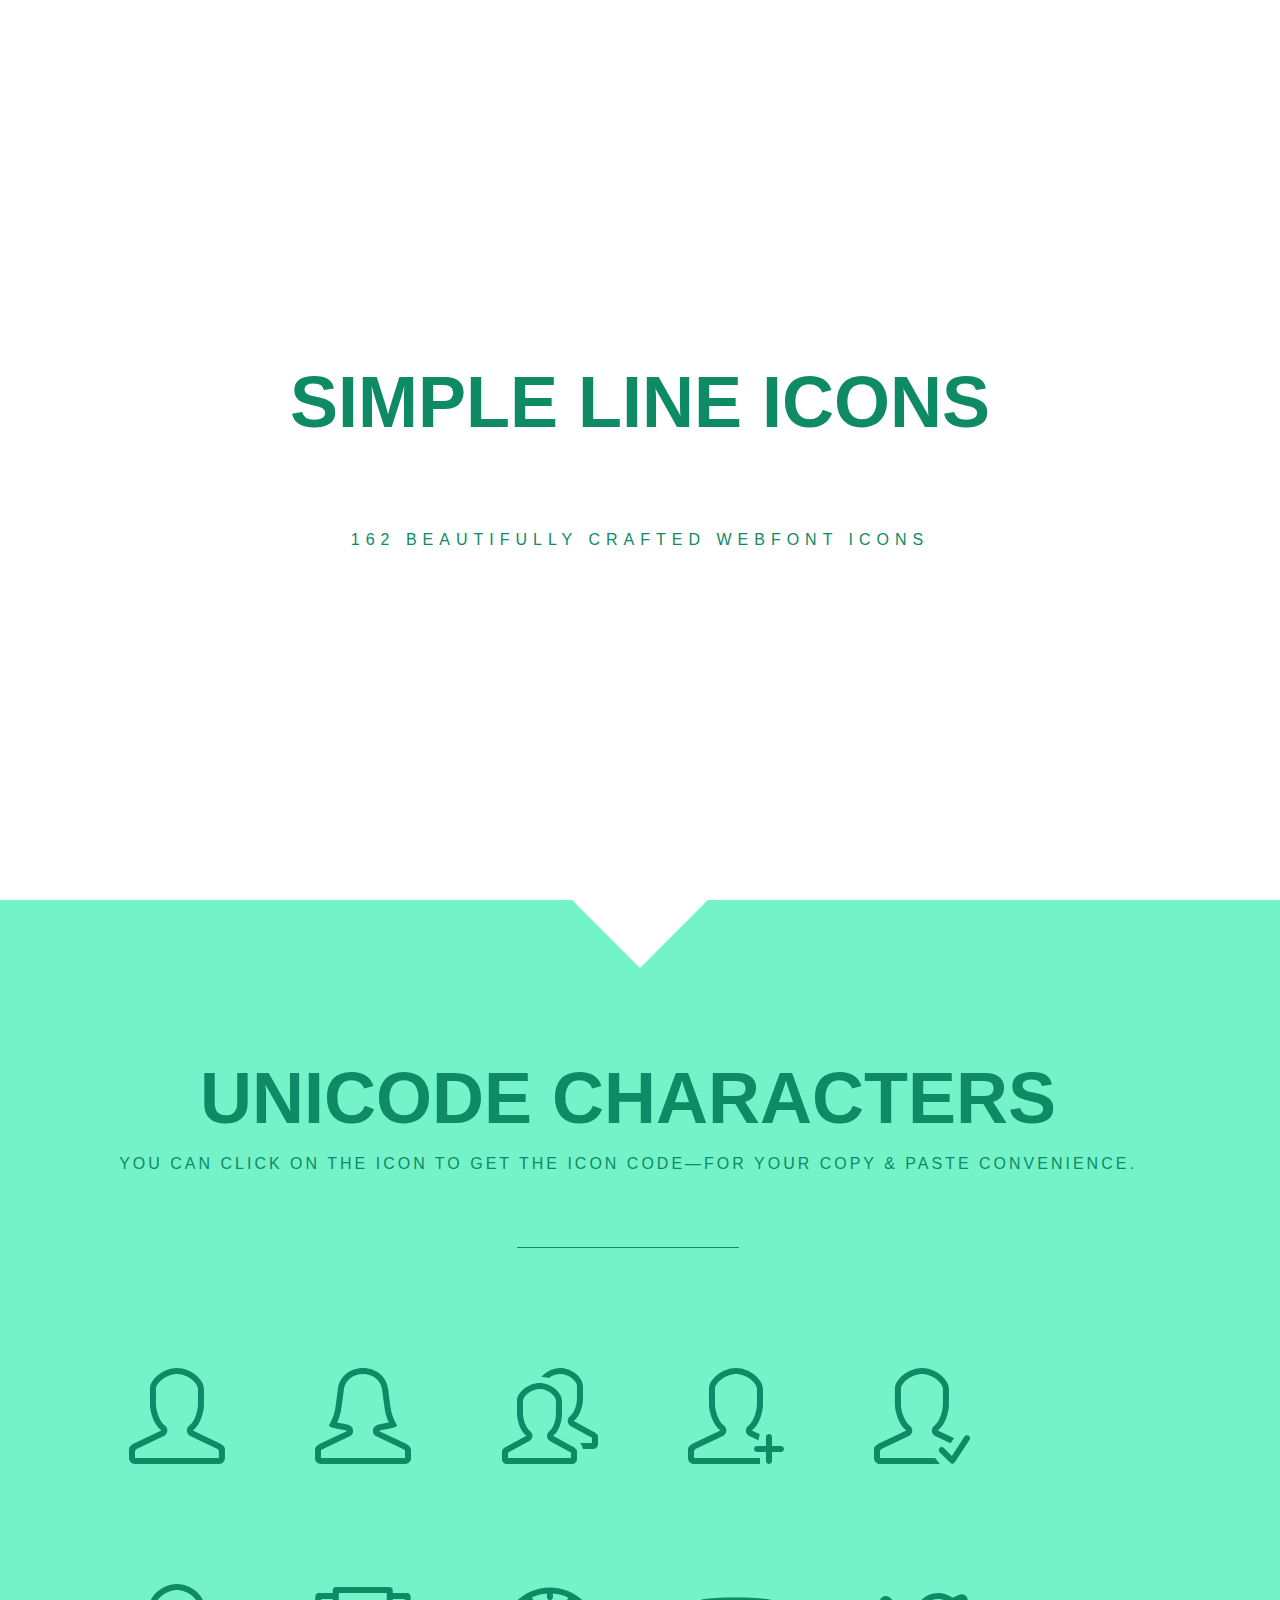
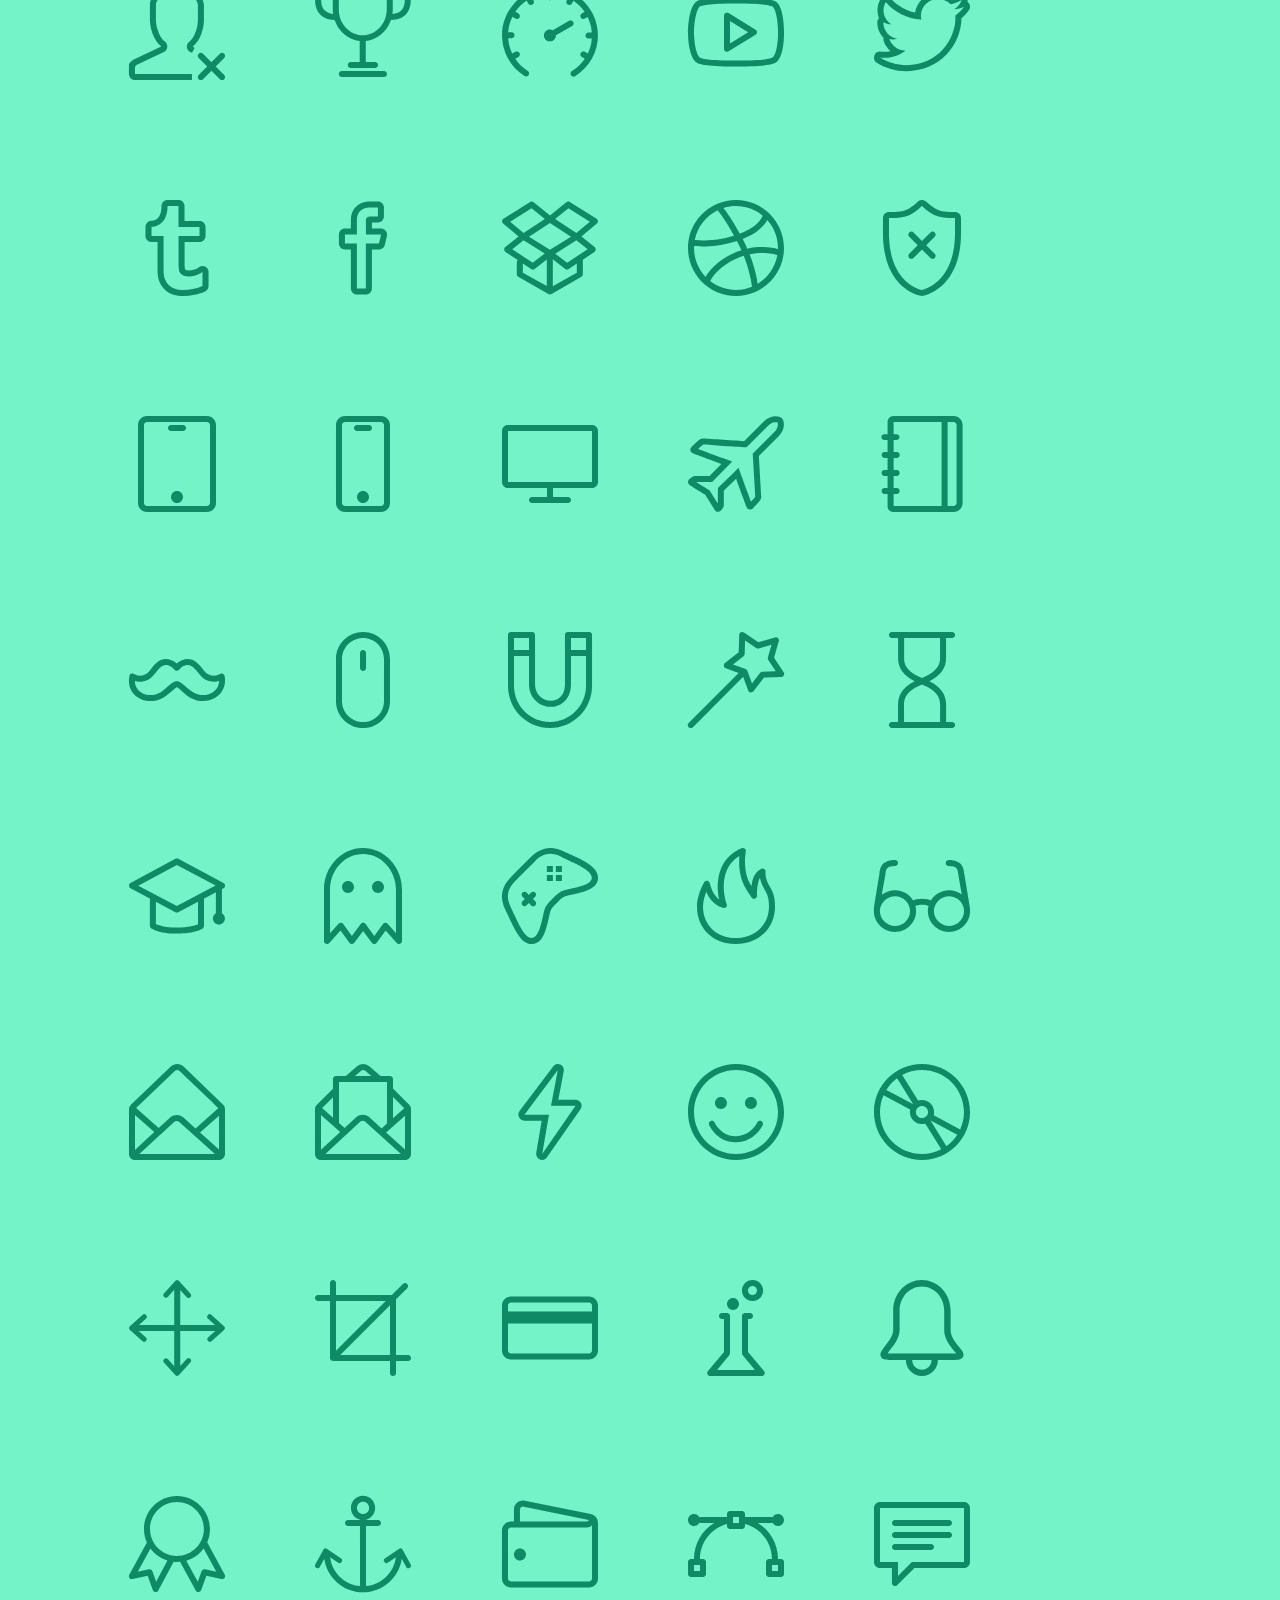
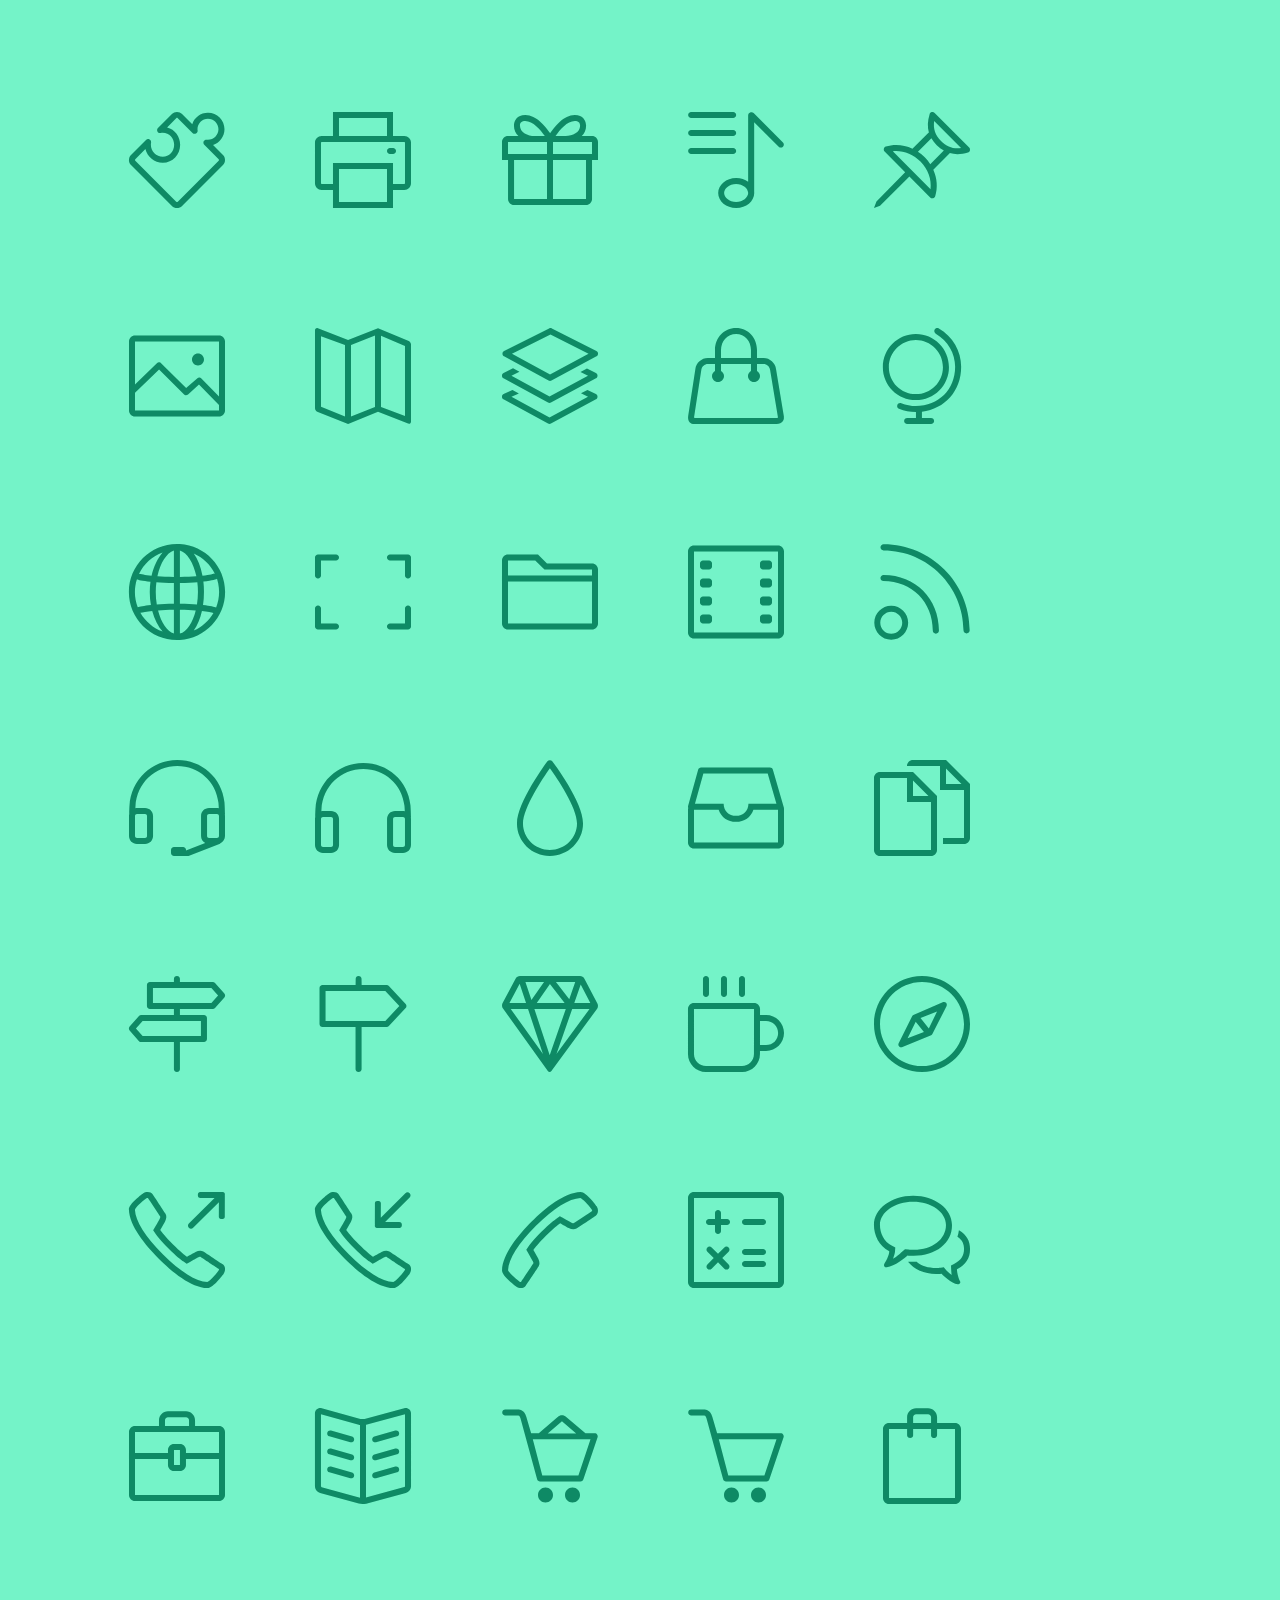
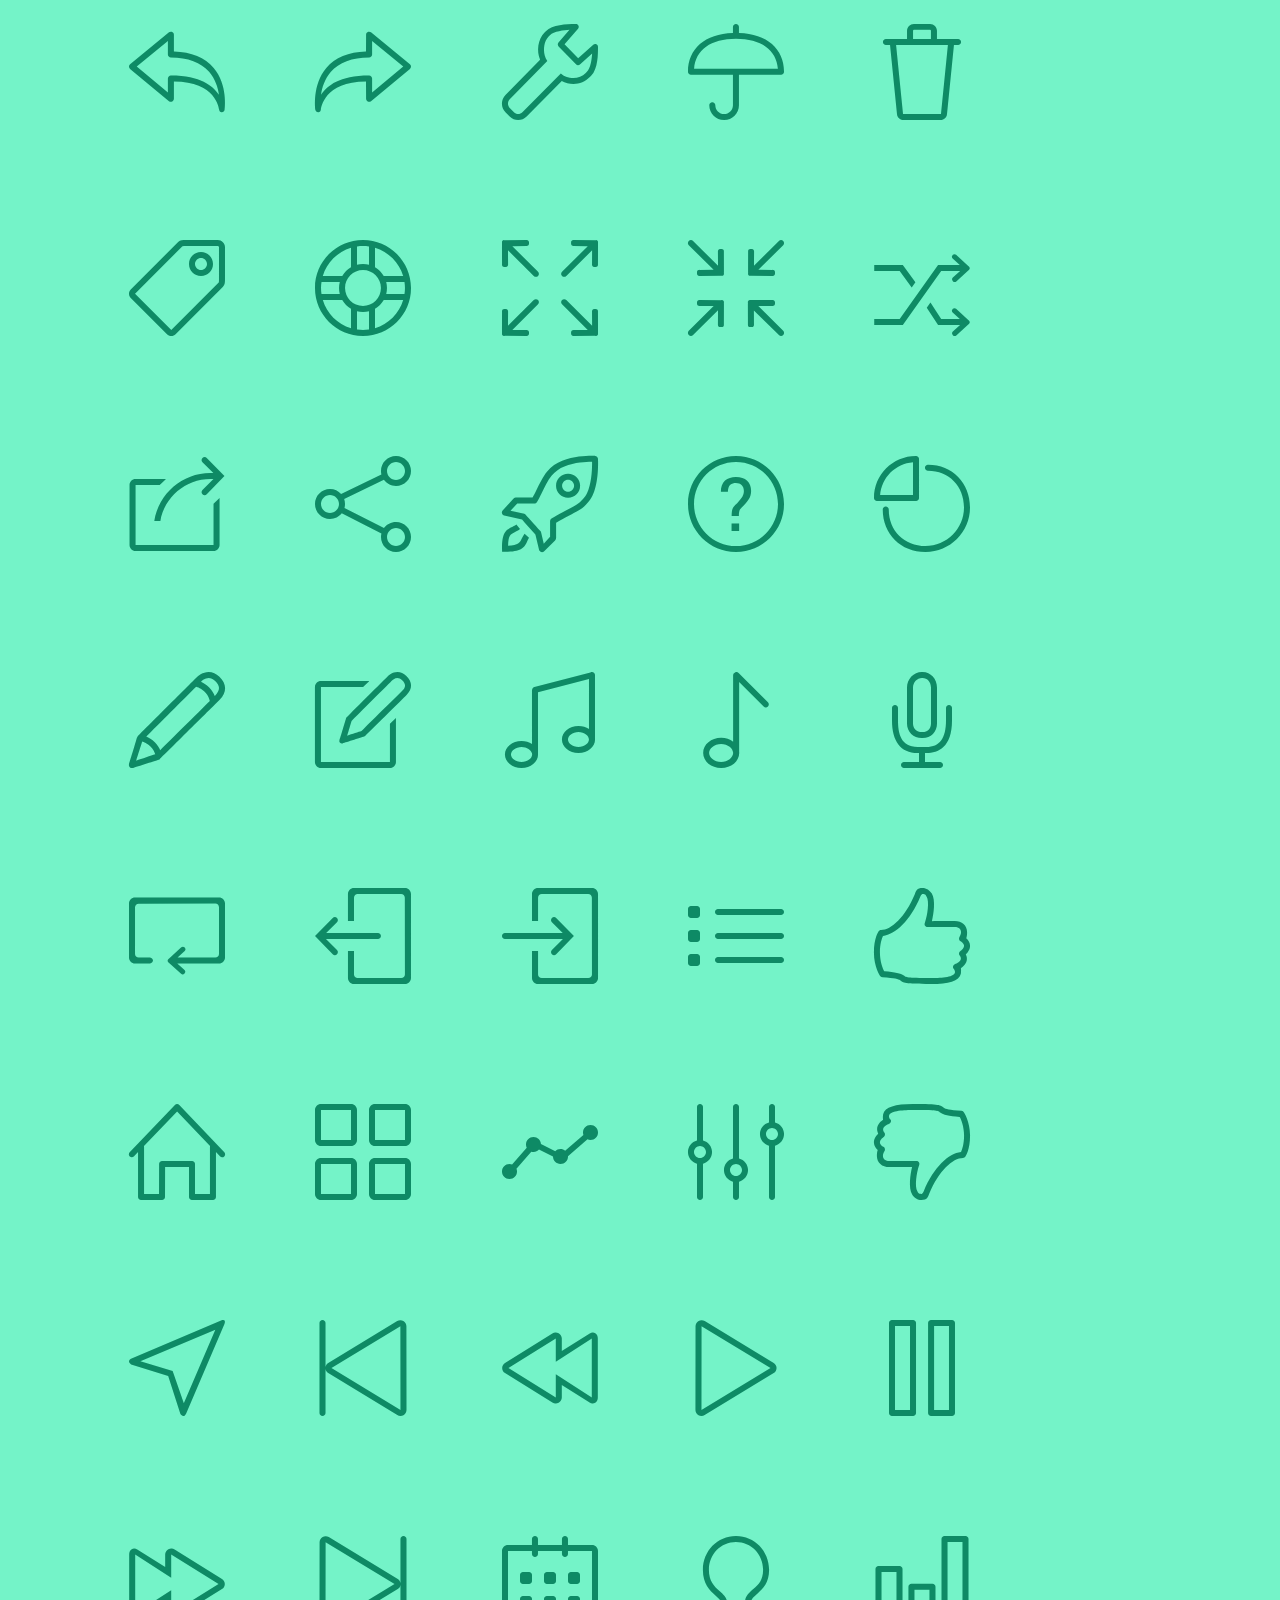
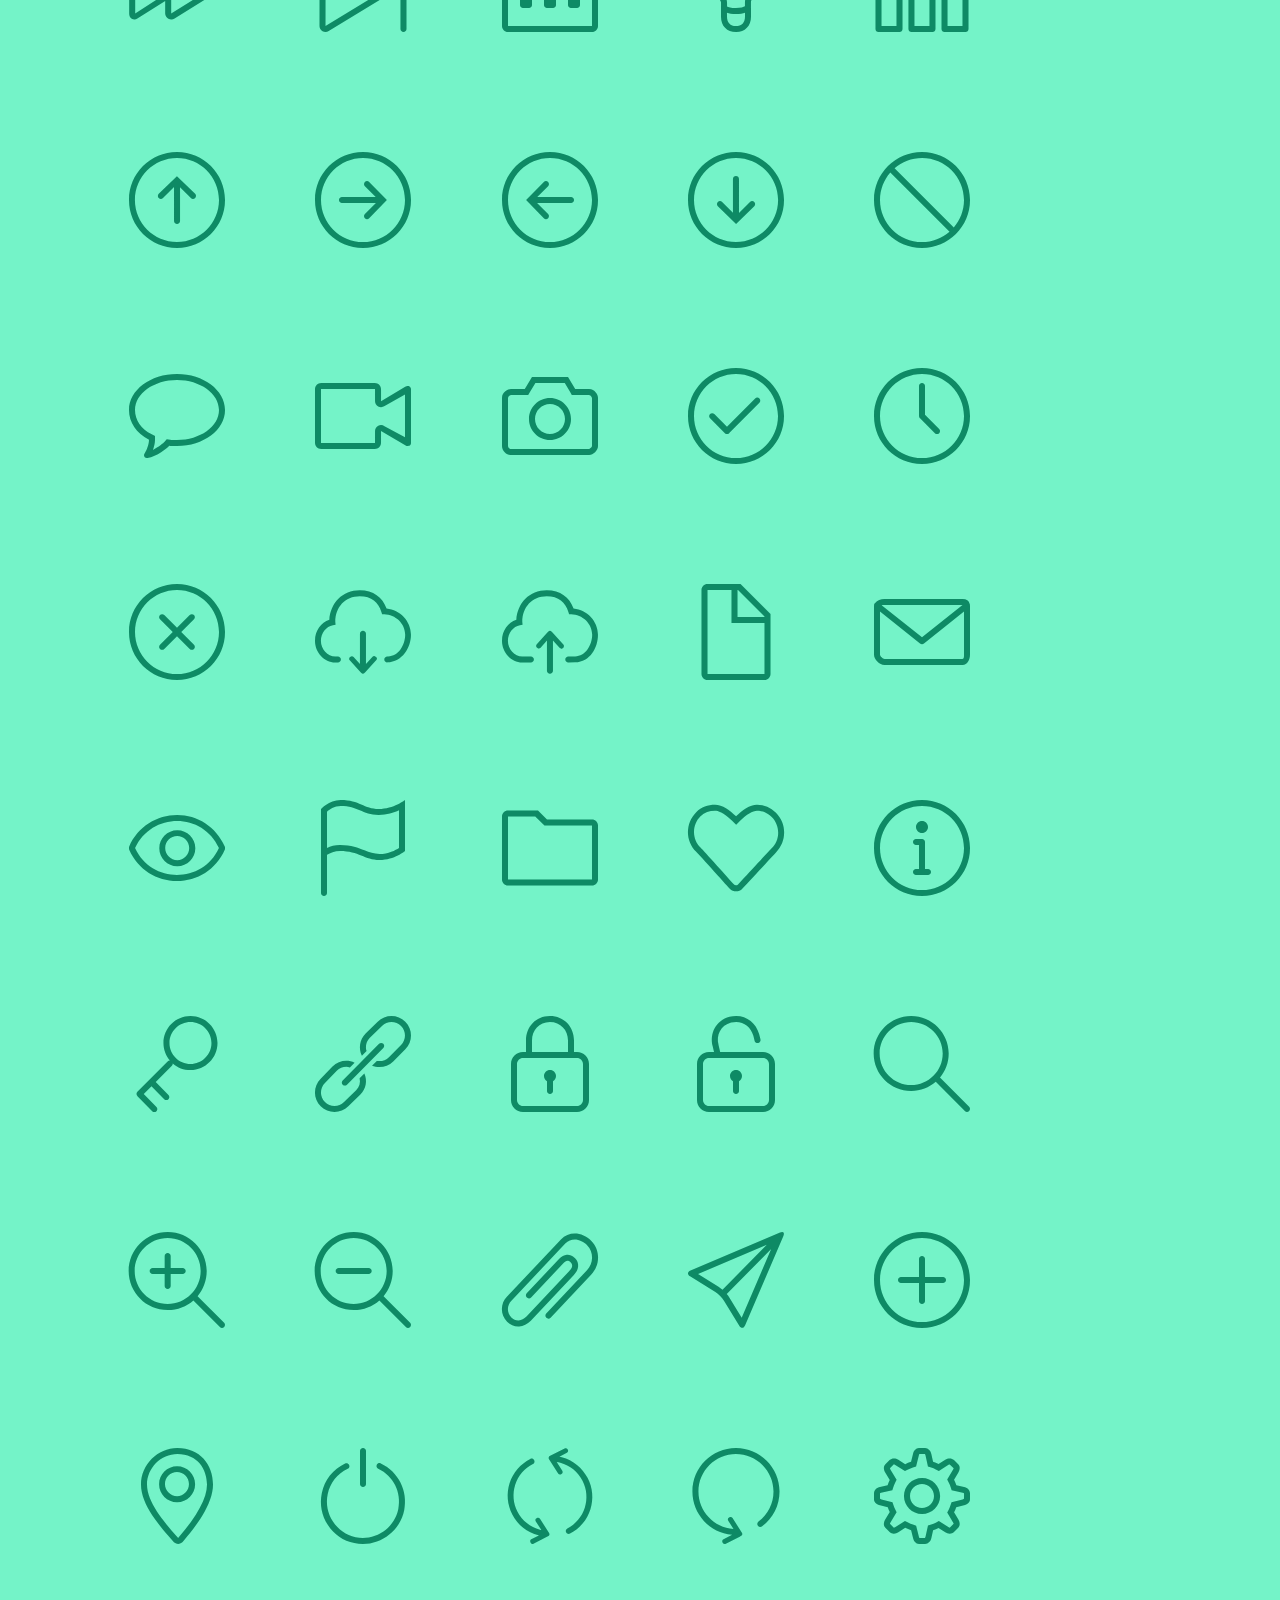
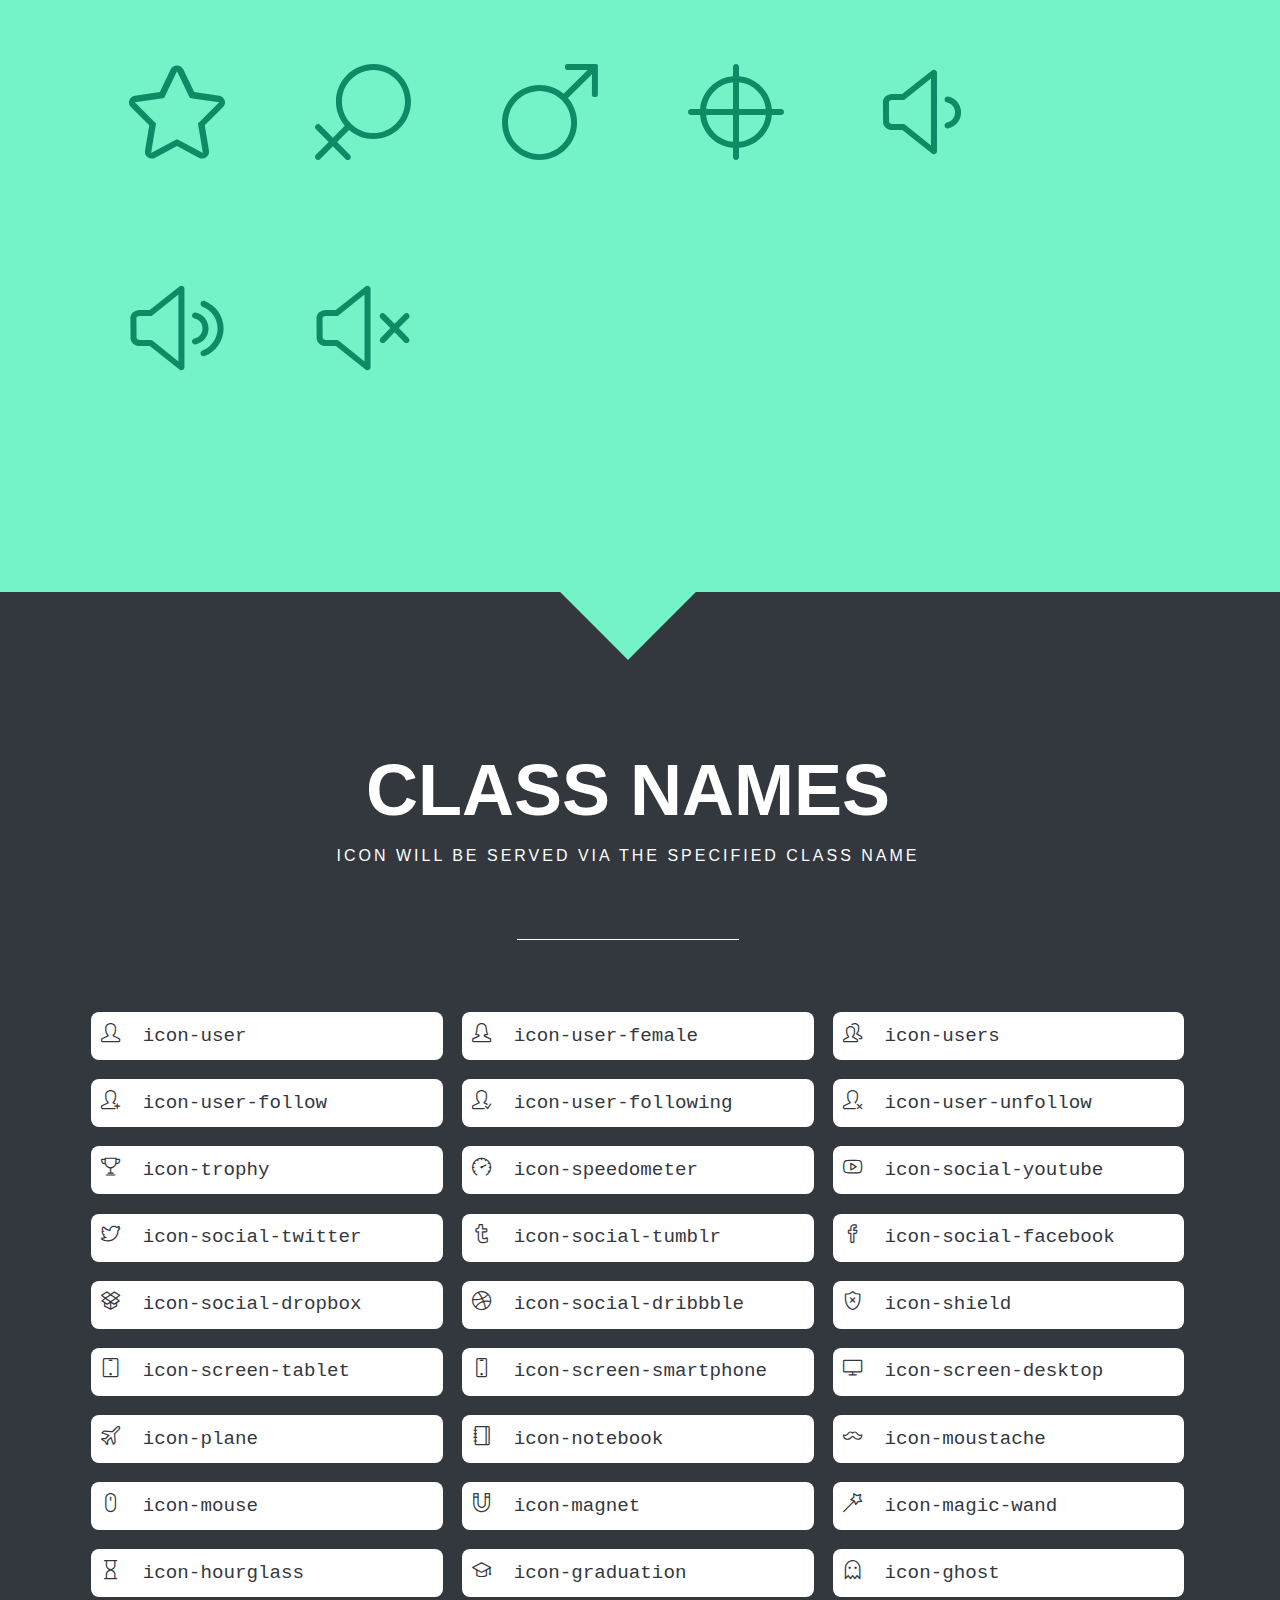
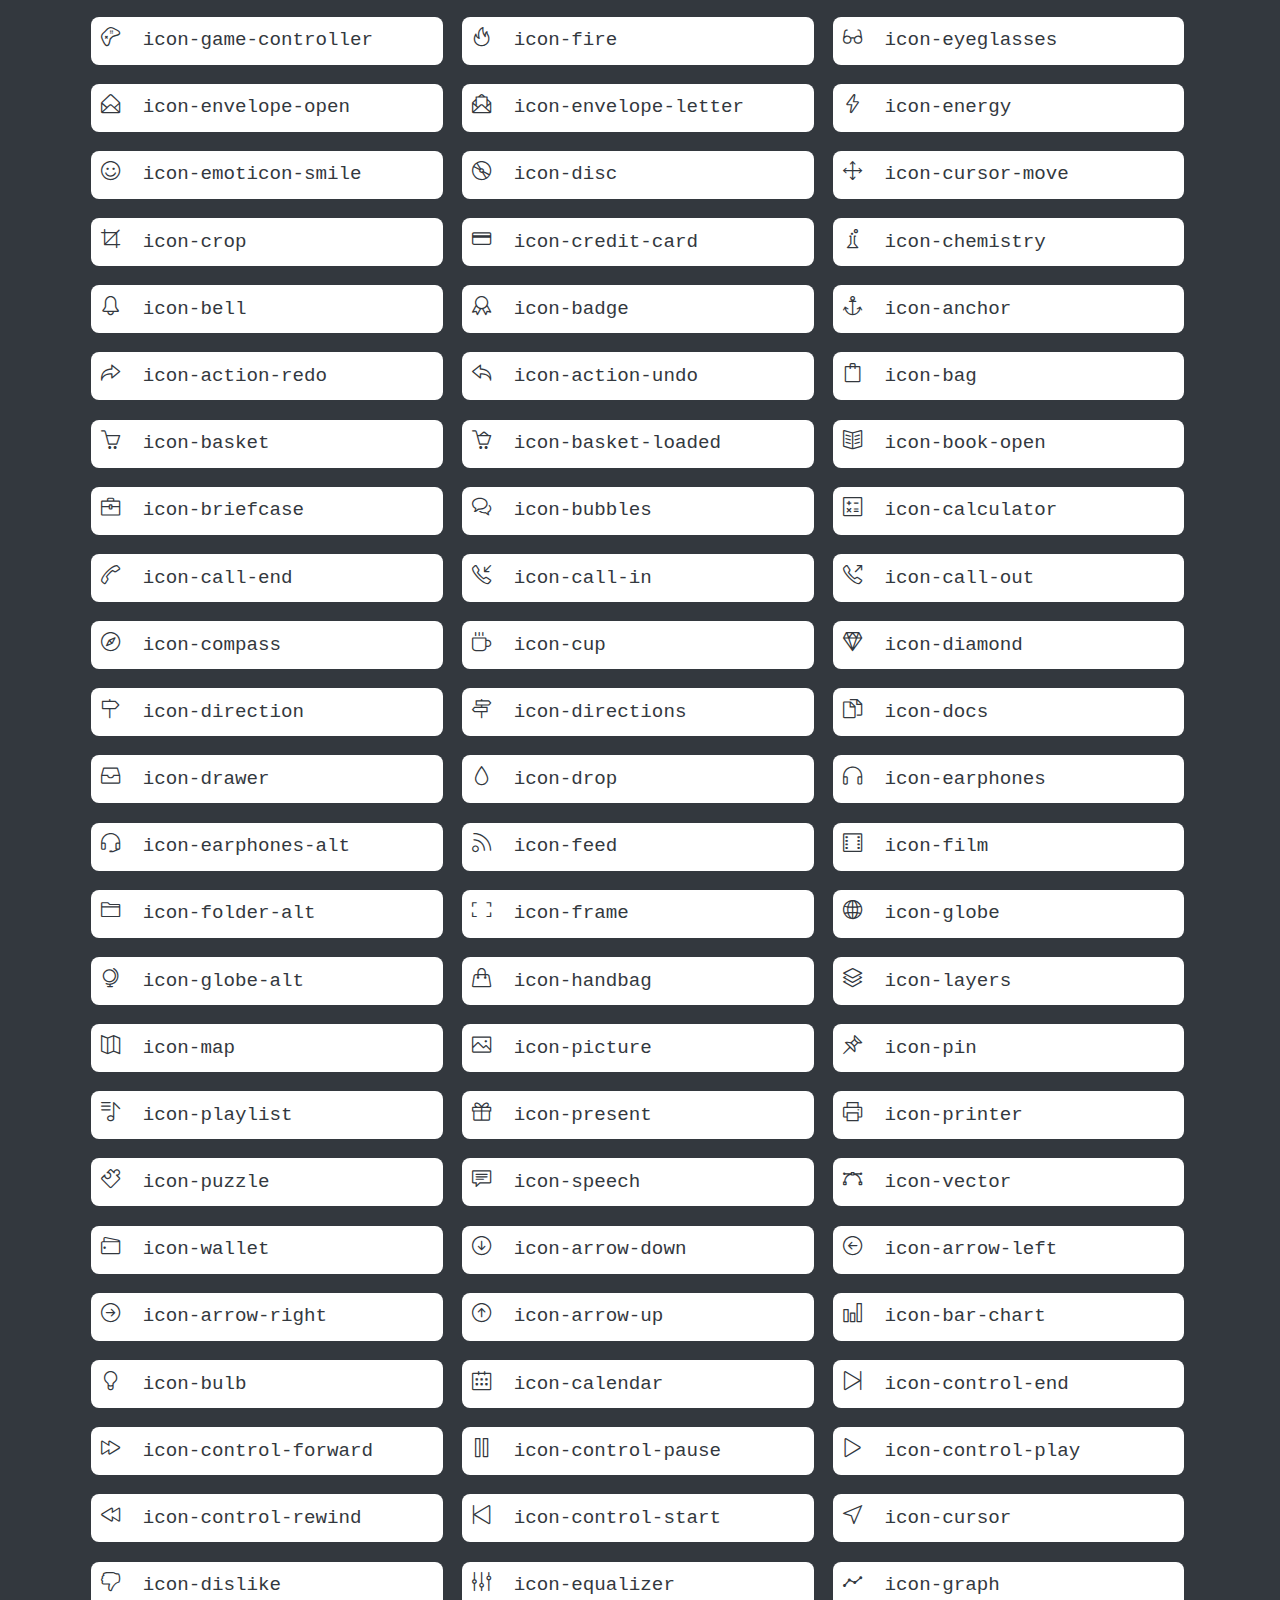
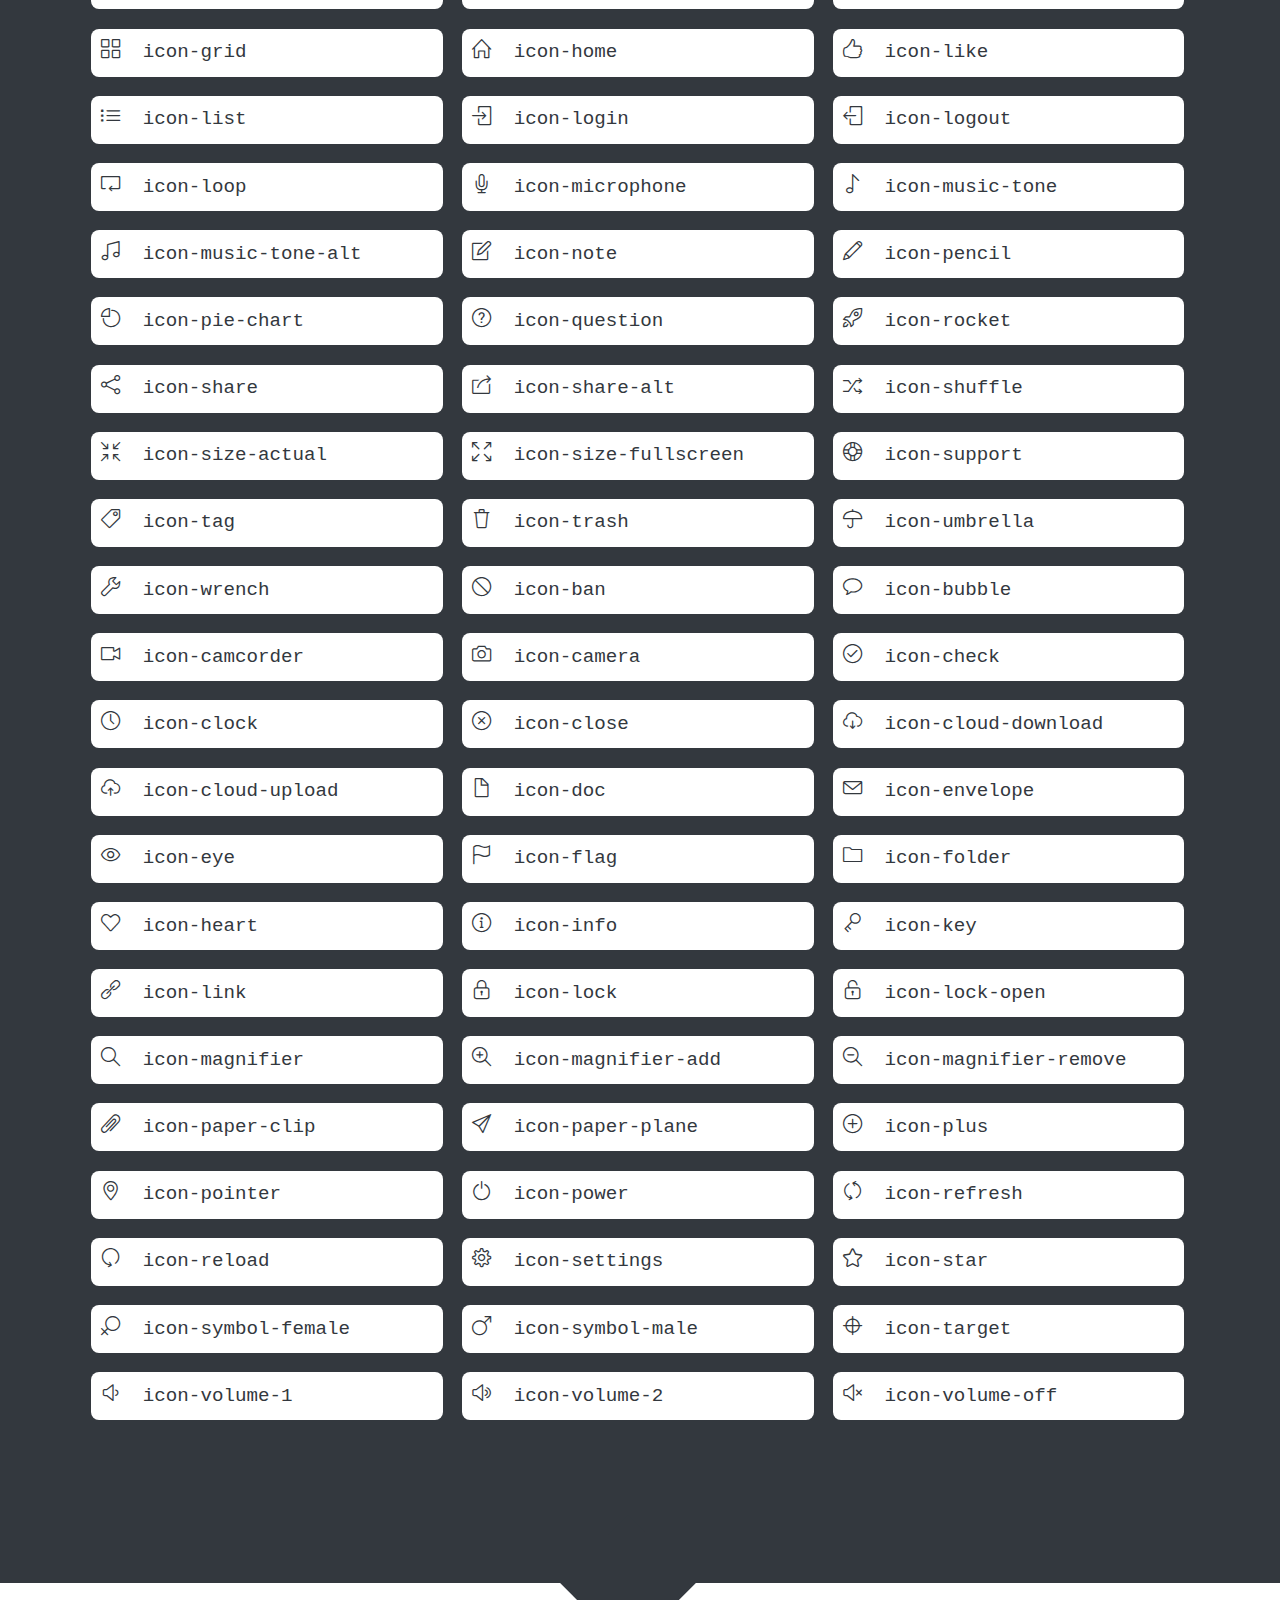
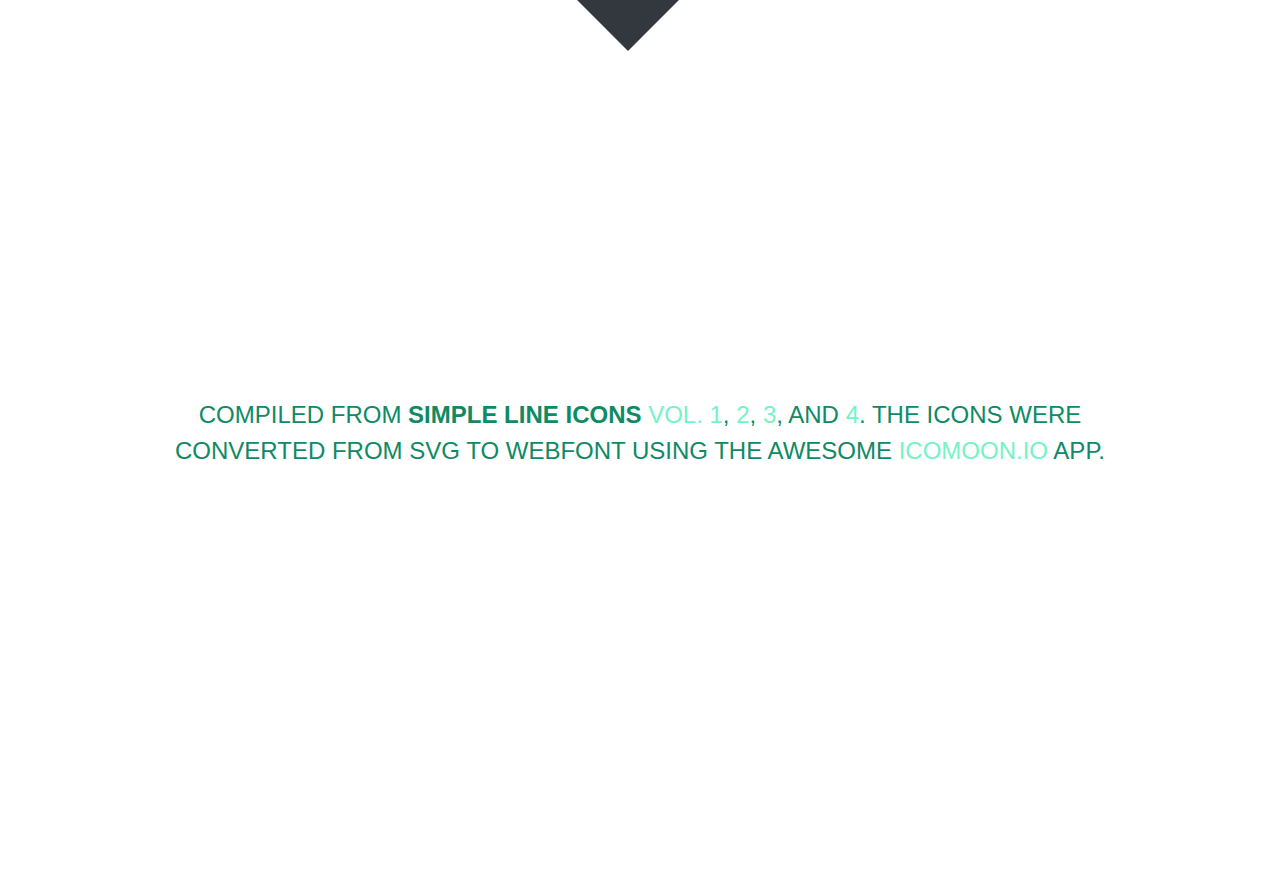
<file: tmooc/assets/plugins/line-icons/index.html>
<!doctype html>
<html>
<head>
	<meta charset="utf-8">
	<meta name="viewport" content="width=device-width, initial-scale=1, maximum-scale=1, user-scalable=no">
	<title>Simple Line Icons</title>
	<link rel="stylesheet" href="style.css">
	<link rel="stylesheet" href="line-icons.css">

	<!--[if lte IE 7]><script src="icons-lte-ie7.js"></script><![endif]-->
</head>

</head>
<body>
	<div class="page">
		<div id="wH"></div>
		<header class="masthead" id="masthead">
			<hgroup>
				<h1>Simple Line Icons</h1>
				<h2>162 beautifully crafted webfont icons</h2>
			</hgroup>
			<!--<h1>Your font contains the following glyphs</h1>
			<p>The generated SVG font can be imported back to <a href="http://icomoon.io/app">IcoMoon</a> for modification.</p>-->
		</header>

		<section class="glyphs" id="glyphs">
			<header>
				<hgroup>
					<h1>Unicode Characters</h1>
					<h2>You can click on the icon to get the icon code&mdash;for your copy &amp; paste convenience.</h2>
				</hgroup>
			</header>

			<div class="glyph">
				<span class="glyph-item mega" aria-hidden="true" data-icon="&#xe005;" data-js-prompt="&amp;#xe005;"></span>
			</div>
			<div class="glyph">
				<span class="glyph-item mega" aria-hidden="true" data-icon="&#xe000;" data-js-prompt="&amp;#xe000;"></span>
			</div>
			<div class="glyph">
				<span class="glyph-item mega" aria-hidden="true" data-icon="&#xe001;" data-js-prompt="&amp;#xe001;"></span>
			</div>
			<div class="glyph">
				<span class="glyph-item mega" aria-hidden="true" data-icon="&#xe002;" data-js-prompt="&amp;#xe002;"></span>
			</div>
			<div class="glyph">
				<span class="glyph-item mega" aria-hidden="true" data-icon="&#xe003;" data-js-prompt="&amp;#xe003;"></span>
			</div>
			<div class="glyph">
				<span class="glyph-item mega" aria-hidden="true" data-icon="&#xe004;" data-js-prompt="&amp;#xe004;"></span>
			</div>
			<div class="glyph">
				<span class="glyph-item mega" aria-hidden="true" data-icon="&#xe006;" data-js-prompt="&amp;#xe006;"></span>
			</div>
			<div class="glyph">
				<span class="glyph-item mega" aria-hidden="true" data-icon="&#xe007;" data-js-prompt="&amp;#xe007;"></span>
			</div>
			<div class="glyph">
				<span class="glyph-item mega" aria-hidden="true" data-icon="&#xe008;" data-js-prompt="&amp;#xe008;"></span>
			</div>
			<div class="glyph">
				<span class="glyph-item mega" aria-hidden="true" data-icon="&#xe009;" data-js-prompt="&amp;#xe009;"></span>
			</div>
			<div class="glyph">
				<span class="glyph-item mega" aria-hidden="true" data-icon="&#xe00a;" data-js-prompt="&amp;#xe00a;"></span>
			</div>
			<div class="glyph">
				<span class="glyph-item mega" aria-hidden="true" data-icon="&#xe00b;" data-js-prompt="&amp;#xe00b;"></span>
			</div>
			<div class="glyph">
				<span class="glyph-item mega" aria-hidden="true" data-icon="&#xe00c;" data-js-prompt="&amp;#xe00c;"></span>
			</div>
			<div class="glyph">
				<span class="glyph-item mega" aria-hidden="true" data-icon="&#xe00d;" data-js-prompt="&amp;#xe00d;"></span>
			</div>
			<div class="glyph">
				<span class="glyph-item mega" aria-hidden="true" data-icon="&#xe00e;" data-js-prompt="&amp;#xe00e;"></span>
			</div>
			<div class="glyph">
				<span class="glyph-item mega" aria-hidden="true" data-icon="&#xe00f;" data-js-prompt="&amp;#xe00f;"></span>
			</div>
			<div class="glyph">
				<span class="glyph-item mega" aria-hidden="true" data-icon="&#xe010;" data-js-prompt="&amp;#xe010;"></span>
			</div>
			<div class="glyph">
				<span class="glyph-item mega" aria-hidden="true" data-icon="&#xe011;" data-js-prompt="&amp;#xe011;"></span>
			</div>
			<div class="glyph">
				<span class="glyph-item mega" aria-hidden="true" data-icon="&#xe012;" data-js-prompt="&amp;#xe012;"></span>
			</div>
			<div class="glyph">
				<span class="glyph-item mega" aria-hidden="true" data-icon="&#xe013;" data-js-prompt="&amp;#xe013;"></span>
			</div>
			<div class="glyph">
				<span class="glyph-item mega" aria-hidden="true" data-icon="&#xe014;" data-js-prompt="&amp;#xe014;"></span>
			</div>
			<div class="glyph">
				<span class="glyph-item mega" aria-hidden="true" data-icon="&#xe015;" data-js-prompt="&amp;#xe015;"></span>
			</div>
			<div class="glyph">
				<span class="glyph-item mega" aria-hidden="true" data-icon="&#xe016;" data-js-prompt="&amp;#xe016;"></span>
			</div>
			<div class="glyph">
				<span class="glyph-item mega" aria-hidden="true" data-icon="&#xe017;" data-js-prompt="&amp;#xe017;"></span>
			</div>
			<div class="glyph">
				<span class="glyph-item mega" aria-hidden="true" data-icon="&#xe018;" data-js-prompt="&amp;#xe018;"></span>
			</div>
			<div class="glyph">
				<span class="glyph-item mega" aria-hidden="true" data-icon="&#xe019;" data-js-prompt="&amp;#xe019;"></span>
			</div>
			<div class="glyph">
				<span class="glyph-item mega" aria-hidden="true" data-icon="&#xe01a;" data-js-prompt="&amp;#xe01a;"></span>
			</div>
			<div class="glyph">
				<span class="glyph-item mega" aria-hidden="true" data-icon="&#xe01b;" data-js-prompt="&amp;#xe01b;"></span>
			</div>
			<div class="glyph">
				<span class="glyph-item mega" aria-hidden="true" data-icon="&#xe01c;" data-js-prompt="&amp;#xe01c;"></span>
			</div>
			<div class="glyph">
				<span class="glyph-item mega" aria-hidden="true" data-icon="&#xe01d;" data-js-prompt="&amp;#xe01d;"></span>
			</div>
			<div class="glyph">
				<span class="glyph-item mega" aria-hidden="true" data-icon="&#xe01e;" data-js-prompt="&amp;#xe01e;"></span>
			</div>
			<div class="glyph">
				<span class="glyph-item mega" aria-hidden="true" data-icon="&#xe01f;" data-js-prompt="&amp;#xe01f;"></span>
			</div>
			<div class="glyph">
				<span class="glyph-item mega" aria-hidden="true" data-icon="&#xe020;" data-js-prompt="&amp;#xe020;"></span>
			</div>
			<div class="glyph">
				<span class="glyph-item mega" aria-hidden="true" data-icon="&#xe021;" data-js-prompt="&amp;#xe021;"></span>
			</div>
			<div class="glyph">
				<span class="glyph-item mega" aria-hidden="true" data-icon="&#xe022;" data-js-prompt="&amp;#xe022;"></span>
			</div>
			<div class="glyph">
				<span class="glyph-item mega" aria-hidden="true" data-icon="&#xe023;" data-js-prompt="&amp;#xe023;"></span>
			</div>
			<div class="glyph">
				<span class="glyph-item mega" aria-hidden="true" data-icon="&#xe024;" data-js-prompt="&amp;#xe024;"></span>
			</div>
			<div class="glyph">
				<span class="glyph-item mega" aria-hidden="true" data-icon="&#xe025;" data-js-prompt="&amp;#xe025;"></span>
			</div>
			<div class="glyph">
				<span class="glyph-item mega" aria-hidden="true" data-icon="&#xe026;" data-js-prompt="&amp;#xe026;"></span>
			</div>
			<div class="glyph">
				<span class="glyph-item mega" aria-hidden="true" data-icon="&#xe027;" data-js-prompt="&amp;#xe027;"></span>
			</div>
			<div class="glyph">
				<span class="glyph-item mega" aria-hidden="true" data-icon="&#xe028;" data-js-prompt="&amp;#xe028;"></span>
			</div>
			<div class="glyph">
				<span class="glyph-item mega" aria-hidden="true" data-icon="&#xe029;" data-js-prompt="&amp;#xe029;"></span>
			</div>
			<div class="glyph">
				<span class="glyph-item mega" aria-hidden="true" data-icon="&#xe02a;" data-js-prompt="&amp;#xe02a;"></span>
			</div>
			<div class="glyph">
				<span class="glyph-item mega" aria-hidden="true" data-icon="&#xe02b;" data-js-prompt="&amp;#xe02b;"></span>
			</div>
			<div class="glyph">
				<span class="glyph-item mega" aria-hidden="true" data-icon="&#xe02c;" data-js-prompt="&amp;#xe02c;"></span>
			</div>
			<div class="glyph">
				<span class="glyph-item mega" aria-hidden="true" data-icon="&#xe02d;" data-js-prompt="&amp;#xe02d;"></span>
			</div>
			<div class="glyph">
				<span class="glyph-item mega" aria-hidden="true" data-icon="&#xe02e;" data-js-prompt="&amp;#xe02e;"></span>
			</div>
			<div class="glyph">
				<span class="glyph-item mega" aria-hidden="true" data-icon="&#xe02f;" data-js-prompt="&amp;#xe02f;"></span>
			</div>
			<div class="glyph">
				<span class="glyph-item mega" aria-hidden="true" data-icon="&#xe030;" data-js-prompt="&amp;#xe030;"></span>
			</div>
			<div class="glyph">
				<span class="glyph-item mega" aria-hidden="true" data-icon="&#xe031;" data-js-prompt="&amp;#xe031;"></span>
			</div>
			<div class="glyph">
				<span class="glyph-item mega" aria-hidden="true" data-icon="&#xe032;" data-js-prompt="&amp;#xe032;"></span>
			</div>
			<div class="glyph">
				<span class="glyph-item mega" aria-hidden="true" data-icon="&#xe033;" data-js-prompt="&amp;#xe033;"></span>
			</div>
			<div class="glyph">
				<span class="glyph-item mega" aria-hidden="true" data-icon="&#xe034;" data-js-prompt="&amp;#xe034;"></span>
			</div>
			<div class="glyph">
				<span class="glyph-item mega" aria-hidden="true" data-icon="&#xe035;" data-js-prompt="&amp;#xe035;"></span>
			</div>
			<div class="glyph">
				<span class="glyph-item mega" aria-hidden="true" data-icon="&#xe036;" data-js-prompt="&amp;#xe036;"></span>
			</div>
			<div class="glyph">
				<span class="glyph-item mega" aria-hidden="true" data-icon="&#xe037;" data-js-prompt="&amp;#xe037;"></span>
			</div>
			<div class="glyph">
				<span class="glyph-item mega" aria-hidden="true" data-icon="&#xe038;" data-js-prompt="&amp;#xe038;"></span>
			</div>
			<div class="glyph">
				<span class="glyph-item mega" aria-hidden="true" data-icon="&#xe039;" data-js-prompt="&amp;#xe039;"></span>
			</div>
			<div class="glyph">
				<span class="glyph-item mega" aria-hidden="true" data-icon="&#xe03a;" data-js-prompt="&amp;#xe03a;"></span>
			</div>
			<div class="glyph">
				<span class="glyph-item mega" aria-hidden="true" data-icon="&#xe03b;" data-js-prompt="&amp;#xe03b;"></span>
			</div>
			<div class="glyph">
				<span class="glyph-item mega" aria-hidden="true" data-icon="&#xe03c;" data-js-prompt="&amp;#xe03c;"></span>
			</div>
			<div class="glyph">
				<span class="glyph-item mega" aria-hidden="true" data-icon="&#xe03d;" data-js-prompt="&amp;#xe03d;"></span>
			</div>
			<div class="glyph">
				<span class="glyph-item mega" aria-hidden="true" data-icon="&#xe03e;" data-js-prompt="&amp;#xe03e;"></span>
			</div>
			<div class="glyph">
				<span class="glyph-item mega" aria-hidden="true" data-icon="&#xe03f;" data-js-prompt="&amp;#xe03f;"></span>
			</div>
			<div class="glyph">
				<span class="glyph-item mega" aria-hidden="true" data-icon="&#xe040;" data-js-prompt="&amp;#xe040;"></span>
			</div>
			<div class="glyph">
				<span class="glyph-item mega" aria-hidden="true" data-icon="&#xe041;" data-js-prompt="&amp;#xe041;"></span>
			</div>
			<div class="glyph">
				<span class="glyph-item mega" aria-hidden="true" data-icon="&#xe042;" data-js-prompt="&amp;#xe042;"></span>
			</div>
			<div class="glyph">
				<span class="glyph-item mega" aria-hidden="true" data-icon="&#xe043;" data-js-prompt="&amp;#xe043;"></span>
			</div>
			<div class="glyph">
				<span class="glyph-item mega" aria-hidden="true" data-icon="&#xe044;" data-js-prompt="&amp;#xe044;"></span>
			</div>
			<div class="glyph">
				<span class="glyph-item mega" aria-hidden="true" data-icon="&#xe045;" data-js-prompt="&amp;#xe045;"></span>
			</div>
			<div class="glyph">
				<span class="glyph-item mega" aria-hidden="true" data-icon="&#xe046;" data-js-prompt="&amp;#xe046;"></span>
			</div>
			<div class="glyph">
				<span class="glyph-item mega" aria-hidden="true" data-icon="&#xe047;" data-js-prompt="&amp;#xe047;"></span>
			</div>
			<div class="glyph">
				<span class="glyph-item mega" aria-hidden="true" data-icon="&#xe048;" data-js-prompt="&amp;#xe048;"></span>
			</div>
			<div class="glyph">
				<span class="glyph-item mega" aria-hidden="true" data-icon="&#xe049;" data-js-prompt="&amp;#xe049;"></span>
			</div>
			<div class="glyph">
				<span class="glyph-item mega" aria-hidden="true" data-icon="&#xe04a;" data-js-prompt="&amp;#xe04a;"></span>
			</div>
			<div class="glyph">
				<span class="glyph-item mega" aria-hidden="true" data-icon="&#xe04b;" data-js-prompt="&amp;#xe04b;"></span>
			</div>
			<div class="glyph">
				<span class="glyph-item mega" aria-hidden="true" data-icon="&#xe04c;" data-js-prompt="&amp;#xe04c;"></span>
			</div>
			<div class="glyph">
				<span class="glyph-item mega" aria-hidden="true" data-icon="&#xe04d;" data-js-prompt="&amp;#xe04d;"></span>
			</div>
			<div class="glyph">
				<span class="glyph-item mega" aria-hidden="true" data-icon="&#xe04e;" data-js-prompt="&amp;#xe04e;"></span>
			</div>
			<div class="glyph">
				<span class="glyph-item mega" aria-hidden="true" data-icon="&#xe04f;" data-js-prompt="&amp;#xe04f;"></span>
			</div>
			<div class="glyph">
				<span class="glyph-item mega" aria-hidden="true" data-icon="&#xe050;" data-js-prompt="&amp;#xe050;"></span>
			</div>
			<div class="glyph">
				<span class="glyph-item mega" aria-hidden="true" data-icon="&#xe051;" data-js-prompt="&amp;#xe051;"></span>
			</div>
			<div class="glyph">
				<span class="glyph-item mega" aria-hidden="true" data-icon="&#xe052;" data-js-prompt="&amp;#xe052;"></span>
			</div>
			<div class="glyph">
				<span class="glyph-item mega" aria-hidden="true" data-icon="&#xe053;" data-js-prompt="&amp;#xe053;"></span>
			</div>
			<div class="glyph">
				<span class="glyph-item mega" aria-hidden="true" data-icon="&#xe054;" data-js-prompt="&amp;#xe054;"></span>
			</div>
			<div class="glyph">
				<span class="glyph-item mega" aria-hidden="true" data-icon="&#xe055;" data-js-prompt="&amp;#xe055;"></span>
			</div>
			<div class="glyph">
				<span class="glyph-item mega" aria-hidden="true" data-icon="&#xe056;" data-js-prompt="&amp;#xe056;"></span>
			</div>
			<div class="glyph">
				<span class="glyph-item mega" aria-hidden="true" data-icon="&#xe057;" data-js-prompt="&amp;#xe057;"></span>
			</div>
			<div class="glyph">
				<span class="glyph-item mega" aria-hidden="true" data-icon="&#xe058;" data-js-prompt="&amp;#xe058;"></span>
			</div>
			<div class="glyph">
				<span class="glyph-item mega" aria-hidden="true" data-icon="&#xe059;" data-js-prompt="&amp;#xe059;"></span>
			</div>
			<div class="glyph">
				<span class="glyph-item mega" aria-hidden="true" data-icon="&#xe05a;" data-js-prompt="&amp;#xe05a;"></span>
			</div>
			<div class="glyph">
				<span class="glyph-item mega" aria-hidden="true" data-icon="&#xe05b;" data-js-prompt="&amp;#xe05b;"></span>
			</div>
			<div class="glyph">
				<span class="glyph-item mega" aria-hidden="true" data-icon="&#xe05c;" data-js-prompt="&amp;#xe05c;"></span>
			</div>
			<div class="glyph">
				<span class="glyph-item mega" aria-hidden="true" data-icon="&#xe05d;" data-js-prompt="&amp;#xe05d;"></span>
			</div>
			<div class="glyph">
				<span class="glyph-item mega" aria-hidden="true" data-icon="&#xe05e;" data-js-prompt="&amp;#xe05e;"></span>
			</div>
			<div class="glyph">
				<span class="glyph-item mega" aria-hidden="true" data-icon="&#xe05f;" data-js-prompt="&amp;#xe05f;"></span>
			</div>
			<div class="glyph">
				<span class="glyph-item mega" aria-hidden="true" data-icon="&#xe060;" data-js-prompt="&amp;#xe060;"></span>
			</div>
			<div class="glyph">
				<span class="glyph-item mega" aria-hidden="true" data-icon="&#xe061;" data-js-prompt="&amp;#xe061;"></span>
			</div>
			<div class="glyph">
				<span class="glyph-item mega" aria-hidden="true" data-icon="&#xe062;" data-js-prompt="&amp;#xe062;"></span>
			</div>
			<div class="glyph">
				<span class="glyph-item mega" aria-hidden="true" data-icon="&#xe063;" data-js-prompt="&amp;#xe063;"></span>
			</div>
			<div class="glyph">
				<span class="glyph-item mega" aria-hidden="true" data-icon="&#xe064;" data-js-prompt="&amp;#xe064;"></span>
			</div>
			<div class="glyph">
				<span class="glyph-item mega" aria-hidden="true" data-icon="&#xe065;" data-js-prompt="&amp;#xe065;"></span>
			</div>
			<div class="glyph">
				<span class="glyph-item mega" aria-hidden="true" data-icon="&#xe066;" data-js-prompt="&amp;#xe066;"></span>
			</div>
			<div class="glyph">
				<span class="glyph-item mega" aria-hidden="true" data-icon="&#xe067;" data-js-prompt="&amp;#xe067;"></span>
			</div>
			<div class="glyph">
				<span class="glyph-item mega" aria-hidden="true" data-icon="&#xe068;" data-js-prompt="&amp;#xe068;"></span>
			</div>
			<div class="glyph">
				<span class="glyph-item mega" aria-hidden="true" data-icon="&#xe069;" data-js-prompt="&amp;#xe069;"></span>
			</div>
			<div class="glyph">
				<span class="glyph-item mega" aria-hidden="true" data-icon="&#xe06a;" data-js-prompt="&amp;#xe06a;"></span>
			</div>
			<div class="glyph">
				<span class="glyph-item mega" aria-hidden="true" data-icon="&#xe06b;" data-js-prompt="&amp;#xe06b;"></span>
			</div>
			<div class="glyph">
				<span class="glyph-item mega" aria-hidden="true" data-icon="&#xe06c;" data-js-prompt="&amp;#xe06c;"></span>
			</div>
			<div class="glyph">
				<span class="glyph-item mega" aria-hidden="true" data-icon="&#xe06d;" data-js-prompt="&amp;#xe06d;"></span>
			</div>
			<div class="glyph">
				<span class="glyph-item mega" aria-hidden="true" data-icon="&#xe06e;" data-js-prompt="&amp;#xe06e;"></span>
			</div>
			<div class="glyph">
				<span class="glyph-item mega" aria-hidden="true" data-icon="&#xe06f;" data-js-prompt="&amp;#xe06f;"></span>
			</div>
			<div class="glyph">
				<span class="glyph-item mega" aria-hidden="true" data-icon="&#xe070;" data-js-prompt="&amp;#xe070;"></span>
			</div>
			<div class="glyph">
				<span class="glyph-item mega" aria-hidden="true" data-icon="&#xe071;" data-js-prompt="&amp;#xe071;"></span>
			</div>
			<div class="glyph">
				<span class="glyph-item mega" aria-hidden="true" data-icon="&#xe072;" data-js-prompt="&amp;#xe072;"></span>
			</div>
			<div class="glyph">
				<span class="glyph-item mega" aria-hidden="true" data-icon="&#xe073;" data-js-prompt="&amp;#xe073;"></span>
			</div>
			<div class="glyph">
				<span class="glyph-item mega" aria-hidden="true" data-icon="&#xe074;" data-js-prompt="&amp;#xe074;"></span>
			</div>
			<div class="glyph">
				<span class="glyph-item mega" aria-hidden="true" data-icon="&#xe075;" data-js-prompt="&amp;#xe075;"></span>
			</div>
			<div class="glyph">
				<span class="glyph-item mega" aria-hidden="true" data-icon="&#xe076;" data-js-prompt="&amp;#xe076;"></span>
			</div>
			<div class="glyph">
				<span class="glyph-item mega" aria-hidden="true" data-icon="&#xe077;" data-js-prompt="&amp;#xe077;"></span>
			</div>
			<div class="glyph">
				<span class="glyph-item mega" aria-hidden="true" data-icon="&#xe078;" data-js-prompt="&amp;#xe078;"></span>
			</div>
			<div class="glyph">
				<span class="glyph-item mega" aria-hidden="true" data-icon="&#xe079;" data-js-prompt="&amp;#xe079;"></span>
			</div>
			<div class="glyph">
				<span class="glyph-item mega" aria-hidden="true" data-icon="&#xe07a;" data-js-prompt="&amp;#xe07a;"></span>
			</div>
			<div class="glyph">
				<span class="glyph-item mega" aria-hidden="true" data-icon="&#xe07b;" data-js-prompt="&amp;#xe07b;"></span>
			</div>
			<div class="glyph">
				<span class="glyph-item mega" aria-hidden="true" data-icon="&#xe07c;" data-js-prompt="&amp;#xe07c;"></span>
			</div>
			<div class="glyph">
				<span class="glyph-item mega" aria-hidden="true" data-icon="&#xe07d;" data-js-prompt="&amp;#xe07d;"></span>
			</div>
			<div class="glyph">
				<span class="glyph-item mega" aria-hidden="true" data-icon="&#xe07e;" data-js-prompt="&amp;#xe07e;"></span>
			</div>
			<div class="glyph">
				<span class="glyph-item mega" aria-hidden="true" data-icon="&#xe07f;" data-js-prompt="&amp;#xe07f;"></span>
			</div>
			<div class="glyph">
				<span class="glyph-item mega" aria-hidden="true" data-icon="&#xe080;" data-js-prompt="&amp;#xe080;"></span>
			</div>
			<div class="glyph">
				<span class="glyph-item mega" aria-hidden="true" data-icon="&#xe081;" data-js-prompt="&amp;#xe081;"></span>
			</div>
			<div class="glyph">
				<span class="glyph-item mega" aria-hidden="true" data-icon="&#xe082;" data-js-prompt="&amp;#xe082;"></span>
			</div>
			<div class="glyph">
				<span class="glyph-item mega" aria-hidden="true" data-icon="&#xe083;" data-js-prompt="&amp;#xe083;"></span>
			</div>
			<div class="glyph">
				<span class="glyph-item mega" aria-hidden="true" data-icon="&#xe084;" data-js-prompt="&amp;#xe084;"></span>
			</div>
			<div class="glyph">
				<span class="glyph-item mega" aria-hidden="true" data-icon="&#xe085;" data-js-prompt="&amp;#xe085;"></span>
			</div>
			<div class="glyph">
				<span class="glyph-item mega" aria-hidden="true" data-icon="&#xe086;" data-js-prompt="&amp;#xe086;"></span>
			</div>
			<div class="glyph">
				<span class="glyph-item mega" aria-hidden="true" data-icon="&#xe087;" data-js-prompt="&amp;#xe087;"></span>
			</div>
			<div class="glyph">
				<span class="glyph-item mega" aria-hidden="true" data-icon="&#xe088;" data-js-prompt="&amp;#xe088;"></span>
			</div>
			<div class="glyph">
				<span class="glyph-item mega" aria-hidden="true" data-icon="&#xe089;" data-js-prompt="&amp;#xe089;"></span>
			</div>
			<div class="glyph">
				<span class="glyph-item mega" aria-hidden="true" data-icon="&#xe08a;" data-js-prompt="&amp;#xe08a;"></span>
			</div>
			<div class="glyph">
				<span class="glyph-item mega" aria-hidden="true" data-icon="&#xe08b;" data-js-prompt="&amp;#xe08b;"></span>
			</div>
			<div class="glyph">
				<span class="glyph-item mega" aria-hidden="true" data-icon="&#xe08c;" data-js-prompt="&amp;#xe08c;"></span>
			</div>
			<div class="glyph">
				<span class="glyph-item mega" aria-hidden="true" data-icon="&#xe08d;" data-js-prompt="&amp;#xe08d;"></span>
			</div>
			<div class="glyph">
				<span class="glyph-item mega" aria-hidden="true" data-icon="&#xe08e;" data-js-prompt="&amp;#xe08e;"></span>
			</div>
			<div class="glyph">
				<span class="glyph-item mega" aria-hidden="true" data-icon="&#xe08f;" data-js-prompt="&amp;#xe08f;"></span>
			</div>
			<div class="glyph">
				<span class="glyph-item mega" aria-hidden="true" data-icon="&#xe090;" data-js-prompt="&amp;#xe090;"></span>
			</div>
			<div class="glyph">
				<span class="glyph-item mega" aria-hidden="true" data-icon="&#xe091;" data-js-prompt="&amp;#xe091;"></span>
			</div>
			<div class="glyph">
				<span class="glyph-item mega" aria-hidden="true" data-icon="&#xe092;" data-js-prompt="&amp;#xe092;"></span>
			</div>
			<div class="glyph">
				<span class="glyph-item mega" aria-hidden="true" data-icon="&#xe093;" data-js-prompt="&amp;#xe093;"></span>
			</div>
			<div class="glyph">
				<span class="glyph-item mega" aria-hidden="true" data-icon="&#xe094;" data-js-prompt="&amp;#xe094;"></span>
			</div>
			<div class="glyph">
				<span class="glyph-item mega" aria-hidden="true" data-icon="&#xe095;" data-js-prompt="&amp;#xe095;"></span>
			</div>
			<div class="glyph">
				<span class="glyph-item mega" aria-hidden="true" data-icon="&#xe096;" data-js-prompt="&amp;#xe096;"></span>
			</div>
			<div class="glyph">
				<span class="glyph-item mega" aria-hidden="true" data-icon="&#xe097;" data-js-prompt="&amp;#xe097;"></span>
			</div>
			<div class="glyph">
				<span class="glyph-item mega" aria-hidden="true" data-icon="&#xe098;" data-js-prompt="&amp;#xe098;"></span>
			</div>
			<div class="glyph">
				<span class="glyph-item mega" aria-hidden="true" data-icon="&#xe099;" data-js-prompt="&amp;#xe099;"></span>
			</div>
			<div class="glyph">
				<span class="glyph-item mega" aria-hidden="true" data-icon="&#xe09a;" data-js-prompt="&amp;#xe09a;"></span>
			</div>
			<div class="glyph">
				<span class="glyph-item mega" aria-hidden="true" data-icon="&#xe09b;" data-js-prompt="&amp;#xe09b;"></span>
			</div>
			<div class="glyph">
				<span class="glyph-item mega" aria-hidden="true" data-icon="&#xe09c;" data-js-prompt="&amp;#xe09c;"></span>
			</div>
			<div class="glyph">
				<span class="glyph-item mega" aria-hidden="true" data-icon="&#xe09d;" data-js-prompt="&amp;#xe09d;"></span>
			</div>
			<div class="glyph">
				<span class="glyph-item mega" aria-hidden="true" data-icon="&#xe09e;" data-js-prompt="&amp;#xe09e;"></span>
			</div>
			<div class="glyph">
				<span class="glyph-item mega" aria-hidden="true" data-icon="&#xe09f;" data-js-prompt="&amp;#xe09f;"></span>
			</div>
			<div class="glyph">
				<span class="glyph-item mega" aria-hidden="true" data-icon="&#xe0a0;" data-js-prompt="&amp;#xe0a0;"></span>
			</div>
			<div class="glyph">
				<span class="glyph-item mega" aria-hidden="true" data-icon="&#xe0a1;" data-js-prompt="&amp;#xe0a1;"></span>
			</div>
		</section>

		<!-- ICONS VIA CLASS NAMES -->

		<section class="classes" id="classes">
			<header>
				<hgroup>
					<h1>Class Names</h1>
					<h2>Icon will be served via the specified class name</h2>
				</hgroup>
			</header>

			<span class="item-box">
				<span class="item">
					<span aria-hidden="true" class="icon-user"></span>
					&nbsp;icon-user
				</span>
			</span>
			<span class="item-box">
				<span class="item">
					<span aria-hidden="true" class="icon-user-female"></span>
					&nbsp;icon-user-female
				</span>
			</span>
			<span class="item-box">
				<span class="item">
					<span aria-hidden="true" class="icon-users"></span>
					&nbsp;icon-users
				</span>
			</span>
			<span class="item-box">
				<span class="item">
					<span aria-hidden="true" class="icon-user-follow"></span>
					&nbsp;icon-user-follow
				</span>
			</span>
			<span class="item-box">
				<span class="item">
					<span aria-hidden="true" class="icon-user-following"></span>
					&nbsp;icon-user-following
				</span>
			</span>
			<span class="item-box">
				<span class="item">
					<span aria-hidden="true" class="icon-user-unfollow"></span>
					&nbsp;icon-user-unfollow
				</span>
			</span>
			<span class="item-box">
				<span class="item">
					<span aria-hidden="true" class="icon-trophy"></span>
					&nbsp;icon-trophy
				</span>
			</span>
			<span class="item-box">
				<span class="item">
					<span aria-hidden="true" class="icon-speedometer"></span>
					&nbsp;icon-speedometer
				</span>
			</span>
			<span class="item-box">
				<span class="item">
					<span aria-hidden="true" class="icon-social-youtube"></span>
					&nbsp;icon-social-youtube
				</span>
			</span>
			<span class="item-box">
				<span class="item">
					<span aria-hidden="true" class="icon-social-twitter"></span>
					&nbsp;icon-social-twitter
				</span>
			</span>
			<span class="item-box">
				<span class="item">
					<span aria-hidden="true" class="icon-social-tumblr"></span>
					&nbsp;icon-social-tumblr
				</span>
			</span>
			<span class="item-box">
				<span class="item">
					<span aria-hidden="true" class="icon-social-facebook"></span>
					&nbsp;icon-social-facebook
				</span>
			</span>
			<span class="item-box">
				<span class="item">
					<span aria-hidden="true" class="icon-social-dropbox"></span>
					&nbsp;icon-social-dropbox
				</span>
			</span>
			<span class="item-box">
				<span class="item">
					<span aria-hidden="true" class="icon-social-dribbble"></span>
					&nbsp;icon-social-dribbble
				</span>
			</span>
			<span class="item-box">
				<span class="item">
					<span aria-hidden="true" class="icon-shield"></span>
					&nbsp;icon-shield
				</span>
			</span>
			<span class="item-box">
				<span class="item">
					<span aria-hidden="true" class="icon-screen-tablet"></span>
					&nbsp;icon-screen-tablet
				</span>
			</span>
			<span class="item-box">
				<span class="item">
					<span aria-hidden="true" class="icon-screen-smartphone"></span>
					&nbsp;icon-screen-smartphone
				</span>
			</span>
			<span class="item-box">
				<span class="item">
					<span aria-hidden="true" class="icon-screen-desktop"></span>
					&nbsp;icon-screen-desktop
				</span>
			</span>
			<span class="item-box">
				<span class="item">
					<span aria-hidden="true" class="icon-plane"></span>
					&nbsp;icon-plane
				</span>
			</span>
			<span class="item-box">
				<span class="item">
					<span aria-hidden="true" class="icon-notebook"></span>
					&nbsp;icon-notebook
				</span>
			</span>
			<span class="item-box">
				<span class="item">
					<span aria-hidden="true" class="icon-moustache"></span>
					&nbsp;icon-moustache
				</span>
			</span>
			<span class="item-box">
				<span class="item">
					<span aria-hidden="true" class="icon-mouse"></span>
					&nbsp;icon-mouse
				</span>
			</span>
			<span class="item-box">
				<span class="item">
					<span aria-hidden="true" class="icon-magnet"></span>
					&nbsp;icon-magnet
				</span>
			</span>
			<span class="item-box">
				<span class="item">
					<span aria-hidden="true" class="icon-magic-wand"></span>
					&nbsp;icon-magic-wand
				</span>
			</span>
			<span class="item-box">
				<span class="item">
					<span aria-hidden="true" class="icon-hourglass"></span>
					&nbsp;icon-hourglass
				</span>
			</span>
			<span class="item-box">
				<span class="item">
					<span aria-hidden="true" class="icon-graduation"></span>
					&nbsp;icon-graduation
				</span>
			</span>
			<span class="item-box">
				<span class="item">
					<span aria-hidden="true" class="icon-ghost"></span>
					&nbsp;icon-ghost
				</span>
			</span>
			<span class="item-box">
				<span class="item">
					<span aria-hidden="true" class="icon-game-controller"></span>
					&nbsp;icon-game-controller
				</span>
			</span>
			<span class="item-box">
				<span class="item">
					<span aria-hidden="true" class="icon-fire"></span>
					&nbsp;icon-fire
				</span>
			</span>
			<span class="item-box">
				<span class="item">
					<span aria-hidden="true" class="icon-eyeglasses"></span>
					&nbsp;icon-eyeglasses
				</span>
			</span>
			<span class="item-box">
				<span class="item">
					<span aria-hidden="true" class="icon-envelope-open"></span>
					&nbsp;icon-envelope-open
				</span>
			</span>
			<span class="item-box">
				<span class="item">
					<span aria-hidden="true" class="icon-envelope-letter"></span>
					&nbsp;icon-envelope-letter
				</span>
			</span>
			<span class="item-box">
				<span class="item">
					<span aria-hidden="true" class="icon-energy"></span>
					&nbsp;icon-energy
				</span>
			</span>
			<span class="item-box">
				<span class="item">
					<span aria-hidden="true" class="icon-emoticon-smile"></span>
					&nbsp;icon-emoticon-smile
				</span>
			</span>
			<span class="item-box">
				<span class="item">
					<span aria-hidden="true" class="icon-disc"></span>
					&nbsp;icon-disc
				</span>
			</span>
			<span class="item-box">
				<span class="item">
					<span aria-hidden="true" class="icon-cursor-move"></span>
					&nbsp;icon-cursor-move
				</span>
			</span>
			<span class="item-box">
				<span class="item">
					<span aria-hidden="true" class="icon-crop"></span>
					&nbsp;icon-crop
				</span>
			</span>
			<span class="item-box">
				<span class="item">
					<span aria-hidden="true" class="icon-credit-card"></span>
					&nbsp;icon-credit-card
				</span>
			</span>
			<span class="item-box">
				<span class="item">
					<span aria-hidden="true" class="icon-chemistry"></span>
					&nbsp;icon-chemistry
				</span>
			</span>
			<span class="item-box">
				<span class="item">
					<span aria-hidden="true" class="icon-bell"></span>
					&nbsp;icon-bell
				</span>
			</span>
			<span class="item-box">
				<span class="item">
					<span aria-hidden="true" class="icon-badge"></span>
					&nbsp;icon-badge
				</span>
			</span>
			<span class="item-box">
				<span class="item">
					<span aria-hidden="true" class="icon-anchor"></span>
					&nbsp;icon-anchor
				</span>
			</span>
			<span class="item-box">
				<span class="item">
					<span aria-hidden="true" class="icon-action-redo"></span>
					&nbsp;icon-action-redo
				</span>
			</span>
			<span class="item-box">
				<span class="item">
					<span aria-hidden="true" class="icon-action-undo"></span>
					&nbsp;icon-action-undo
				</span>
			</span>
			<span class="item-box">
				<span class="item">
					<span aria-hidden="true" class="icon-bag"></span>
					&nbsp;icon-bag
				</span>
			</span>
			<span class="item-box">
				<span class="item">
					<span aria-hidden="true" class="icon-basket"></span>
					&nbsp;icon-basket
				</span>
			</span>
			<span class="item-box">
				<span class="item">
					<span aria-hidden="true" class="icon-basket-loaded"></span>
					&nbsp;icon-basket-loaded
				</span>
			</span>
			<span class="item-box">
				<span class="item">
					<span aria-hidden="true" class="icon-book-open"></span>
					&nbsp;icon-book-open
				</span>
			</span>
			<span class="item-box">
				<span class="item">
					<span aria-hidden="true" class="icon-briefcase"></span>
					&nbsp;icon-briefcase
				</span>
			</span>
			<span class="item-box">
				<span class="item">
					<span aria-hidden="true" class="icon-bubbles"></span>
					&nbsp;icon-bubbles
				</span>
			</span>
			<span class="item-box">
				<span class="item">
					<span aria-hidden="true" class="icon-calculator"></span>
					&nbsp;icon-calculator
				</span>
			</span>
			<span class="item-box">
				<span class="item">
					<span aria-hidden="true" class="icon-call-end"></span>
					&nbsp;icon-call-end
				</span>
			</span>
			<span class="item-box">
				<span class="item">
					<span aria-hidden="true" class="icon-call-in"></span>
					&nbsp;icon-call-in
				</span>
			</span>
			<span class="item-box">
				<span class="item">
					<span aria-hidden="true" class="icon-call-out"></span>
					&nbsp;icon-call-out
				</span>
			</span>
			<span class="item-box">
				<span class="item">
					<span aria-hidden="true" class="icon-compass"></span>
					&nbsp;icon-compass
				</span>
			</span>
			<span class="item-box">
				<span class="item">
					<span aria-hidden="true" class="icon-cup"></span>
					&nbsp;icon-cup
				</span>
			</span>
			<span class="item-box">
				<span class="item">
					<span aria-hidden="true" class="icon-diamond"></span>
					&nbsp;icon-diamond
				</span>
			</span>
			<span class="item-box">
				<span class="item">
					<span aria-hidden="true" class="icon-direction"></span>
					&nbsp;icon-direction
				</span>
			</span>
			<span class="item-box">
				<span class="item">
					<span aria-hidden="true" class="icon-directions"></span>
					&nbsp;icon-directions
				</span>
			</span>
			<span class="item-box">
				<span class="item">
					<span aria-hidden="true" class="icon-docs"></span>
					&nbsp;icon-docs
				</span>
			</span>
			<span class="item-box">
				<span class="item">
					<span aria-hidden="true" class="icon-drawer"></span>
					&nbsp;icon-drawer
				</span>
			</span>
			<span class="item-box">
				<span class="item">
					<span aria-hidden="true" class="icon-drop"></span>
					&nbsp;icon-drop
				</span>
			</span>
			<span class="item-box">
				<span class="item">
					<span aria-hidden="true" class="icon-earphones"></span>
					&nbsp;icon-earphones
				</span>
			</span>
			<span class="item-box">
				<span class="item">
					<span aria-hidden="true" class="icon-earphones-alt"></span>
					&nbsp;icon-earphones-alt
				</span>
			</span>
			<span class="item-box">
				<span class="item">
					<span aria-hidden="true" class="icon-feed"></span>
					&nbsp;icon-feed
				</span>
			</span>
			<span class="item-box">
				<span class="item">
					<span aria-hidden="true" class="icon-film"></span>
					&nbsp;icon-film
				</span>
			</span>
			<span class="item-box">
				<span class="item">
					<span aria-hidden="true" class="icon-folder-alt"></span>
					&nbsp;icon-folder-alt
				</span>
			</span>
			<span class="item-box">
				<span class="item">
					<span aria-hidden="true" class="icon-frame"></span>
					&nbsp;icon-frame
				</span>
			</span>
			<span class="item-box">
				<span class="item">
					<span aria-hidden="true" class="icon-globe"></span>
					&nbsp;icon-globe
				</span>
			</span>
			<span class="item-box">
				<span class="item">
					<span aria-hidden="true" class="icon-globe-alt"></span>
					&nbsp;icon-globe-alt
				</span>
			</span>
			<span class="item-box">
				<span class="item">
					<span aria-hidden="true" class="icon-handbag"></span>
					&nbsp;icon-handbag
				</span>
			</span>
			<span class="item-box">
				<span class="item">
					<span aria-hidden="true" class="icon-layers"></span>
					&nbsp;icon-layers
				</span>
			</span>
			<span class="item-box">
				<span class="item">
					<span aria-hidden="true" class="icon-map"></span>
					&nbsp;icon-map
				</span>
			</span>
			<span class="item-box">
				<span class="item">
					<span aria-hidden="true" class="icon-picture"></span>
					&nbsp;icon-picture
				</span>
			</span>
			<span class="item-box">
				<span class="item">
					<span aria-hidden="true" class="icon-pin"></span>
					&nbsp;icon-pin
				</span>
			</span>
			<span class="item-box">
				<span class="item">
					<span aria-hidden="true" class="icon-playlist"></span>
					&nbsp;icon-playlist
				</span>
			</span>
			<span class="item-box">
				<span class="item">
					<span aria-hidden="true" class="icon-present"></span>
					&nbsp;icon-present
				</span>
			</span>
			<span class="item-box">
				<span class="item">
					<span aria-hidden="true" class="icon-printer"></span>
					&nbsp;icon-printer
				</span>
			</span>
			<span class="item-box">
				<span class="item">
					<span aria-hidden="true" class="icon-puzzle"></span>
					&nbsp;icon-puzzle
				</span>
			</span>
			<span class="item-box">
				<span class="item">
					<span aria-hidden="true" class="icon-speech"></span>
					&nbsp;icon-speech
				</span>
			</span>
			<span class="item-box">
				<span class="item">
					<span aria-hidden="true" class="icon-vector"></span>
					&nbsp;icon-vector
				</span>
			</span>
			<span class="item-box">
				<span class="item">
					<span aria-hidden="true" class="icon-wallet"></span>
					&nbsp;icon-wallet
				</span>
			</span>
			<span class="item-box">
				<span class="item">
					<span aria-hidden="true" class="icon-arrow-down"></span>
					&nbsp;icon-arrow-down
				</span>
			</span>
			<span class="item-box">
				<span class="item">
					<span aria-hidden="true" class="icon-arrow-left"></span>
					&nbsp;icon-arrow-left
				</span>
			</span>
			<span class="item-box">
				<span class="item">
					<span aria-hidden="true" class="icon-arrow-right"></span>
					&nbsp;icon-arrow-right
				</span>
			</span>
			<span class="item-box">
				<span class="item">
					<span aria-hidden="true" class="icon-arrow-up"></span>
					&nbsp;icon-arrow-up
				</span>
			</span>
			<span class="item-box">
				<span class="item">
					<span aria-hidden="true" class="icon-bar-chart"></span>
					&nbsp;icon-bar-chart
				</span>
			</span>
			<span class="item-box">
				<span class="item">
					<span aria-hidden="true" class="icon-bulb"></span>
					&nbsp;icon-bulb
				</span>
			</span>
			<span class="item-box">
				<span class="item">
					<span aria-hidden="true" class="icon-calendar"></span>
					&nbsp;icon-calendar
				</span>
			</span>
			<span class="item-box">
				<span class="item">
					<span aria-hidden="true" class="icon-control-end"></span>
					&nbsp;icon-control-end
				</span>
			</span>
			<span class="item-box">
				<span class="item">
					<span aria-hidden="true" class="icon-control-forward"></span>
					&nbsp;icon-control-forward
				</span>
			</span>
			<span class="item-box">
				<span class="item">
					<span aria-hidden="true" class="icon-control-pause"></span>
					&nbsp;icon-control-pause
				</span>
			</span>
			<span class="item-box">
				<span class="item">
					<span aria-hidden="true" class="icon-control-play"></span>
					&nbsp;icon-control-play
				</span>
			</span>
			<span class="item-box">
				<span class="item">
					<span aria-hidden="true" class="icon-control-rewind"></span>
					&nbsp;icon-control-rewind
				</span>
			</span>
			<span class="item-box">
				<span class="item">
					<span aria-hidden="true" class="icon-control-start"></span>
					&nbsp;icon-control-start
				</span>
			</span>
			<span class="item-box">
				<span class="item">
					<span aria-hidden="true" class="icon-cursor"></span>
					&nbsp;icon-cursor
				</span>
			</span>
			<span class="item-box">
				<span class="item">
					<span aria-hidden="true" class="icon-dislike"></span>
					&nbsp;icon-dislike
				</span>
			</span>
			<span class="item-box">
				<span class="item">
					<span aria-hidden="true" class="icon-equalizer"></span>
					&nbsp;icon-equalizer
				</span>
			</span>
			<span class="item-box">
				<span class="item">
					<span aria-hidden="true" class="icon-graph"></span>
					&nbsp;icon-graph
				</span>
			</span>
			<span class="item-box">
				<span class="item">
					<span aria-hidden="true" class="icon-grid"></span>
					&nbsp;icon-grid
				</span>
			</span>
			<span class="item-box">
				<span class="item">
					<span aria-hidden="true" class="icon-home"></span>
					&nbsp;icon-home
				</span>
			</span>
			<span class="item-box">
				<span class="item">
					<span aria-hidden="true" class="icon-like"></span>
					&nbsp;icon-like
				</span>
			</span>
			<span class="item-box">
				<span class="item">
					<span aria-hidden="true" class="icon-list"></span>
					&nbsp;icon-list
				</span>
			</span>
			<span class="item-box">
				<span class="item">
					<span aria-hidden="true" class="icon-login"></span>
					&nbsp;icon-login
				</span>
			</span>
			<span class="item-box">
				<span class="item">
					<span aria-hidden="true" class="icon-logout"></span>
					&nbsp;icon-logout
				</span>
			</span>
			<span class="item-box">
				<span class="item">
					<span aria-hidden="true" class="icon-loop"></span>
					&nbsp;icon-loop
				</span>
			</span>
			<span class="item-box">
				<span class="item">
					<span aria-hidden="true" class="icon-microphone"></span>
					&nbsp;icon-microphone
				</span>
			</span>
			<span class="item-box">
				<span class="item">
					<span aria-hidden="true" class="icon-music-tone"></span>
					&nbsp;icon-music-tone
				</span>
			</span>
			<span class="item-box">
				<span class="item">
					<span aria-hidden="true" class="icon-music-tone-alt"></span>
					&nbsp;icon-music-tone-alt
				</span>
			</span>
			<span class="item-box">
				<span class="item">
					<span aria-hidden="true" class="icon-note"></span>
					&nbsp;icon-note
				</span>
			</span>
			<span class="item-box">
				<span class="item">
					<span aria-hidden="true" class="icon-pencil"></span>
					&nbsp;icon-pencil
				</span>
			</span>
			<span class="item-box">
				<span class="item">
					<span aria-hidden="true" class="icon-pie-chart"></span>
					&nbsp;icon-pie-chart
				</span>
			</span>
			<span class="item-box">
				<span class="item">
					<span aria-hidden="true" class="icon-question"></span>
					&nbsp;icon-question
				</span>
			</span>
			<span class="item-box">
				<span class="item">
					<span aria-hidden="true" class="icon-rocket"></span>
					&nbsp;icon-rocket
				</span>
			</span>
			<span class="item-box">
				<span class="item">
					<span aria-hidden="true" class="icon-share"></span>
					&nbsp;icon-share
				</span>
			</span>
			<span class="item-box">
				<span class="item">
					<span aria-hidden="true" class="icon-share-alt"></span>
					&nbsp;icon-share-alt
				</span>
			</span>
			<span class="item-box">
				<span class="item">
					<span aria-hidden="true" class="icon-shuffle"></span>
					&nbsp;icon-shuffle
				</span>
			</span>
			<span class="item-box">
				<span class="item">
					<span aria-hidden="true" class="icon-size-actual"></span>
					&nbsp;icon-size-actual
				</span>
			</span>
			<span class="item-box">
				<span class="item">
					<span aria-hidden="true" class="icon-size-fullscreen"></span>
					&nbsp;icon-size-fullscreen
				</span>
			</span>
			<span class="item-box">
				<span class="item">
					<span aria-hidden="true" class="icon-support"></span>
					&nbsp;icon-support
				</span>
			</span>
			<span class="item-box">
				<span class="item">
					<span aria-hidden="true" class="icon-tag"></span>
					&nbsp;icon-tag
				</span>
			</span>
			<span class="item-box">
				<span class="item">
					<span aria-hidden="true" class="icon-trash"></span>
					&nbsp;icon-trash
				</span>
			</span>
			<span class="item-box">
				<span class="item">
					<span aria-hidden="true" class="icon-umbrella"></span>
					&nbsp;icon-umbrella
				</span>
			</span>
			<span class="item-box">
				<span class="item">
					<span aria-hidden="true" class="icon-wrench"></span>
					&nbsp;icon-wrench
				</span>
			</span>
			<span class="item-box">
				<span class="item">
					<span aria-hidden="true" class="icon-ban"></span>
					&nbsp;icon-ban
				</span>
			</span>
			<span class="item-box">
				<span class="item">
					<span aria-hidden="true" class="icon-bubble"></span>
					&nbsp;icon-bubble
				</span>
			</span>
			<span class="item-box">
				<span class="item">
					<span aria-hidden="true" class="icon-camcorder"></span>
					&nbsp;icon-camcorder
				</span>
			</span>
			<span class="item-box">
				<span class="item">
					<span aria-hidden="true" class="icon-camera"></span>
					&nbsp;icon-camera
				</span>
			</span>
			<span class="item-box">
				<span class="item">
					<span aria-hidden="true" class="icon-check"></span>
					&nbsp;icon-check
				</span>
			</span>
			<span class="item-box">
				<span class="item">
					<span aria-hidden="true" class="icon-clock"></span>
					&nbsp;icon-clock
				</span>
			</span>
			<span class="item-box">
				<span class="item">
					<span aria-hidden="true" class="icon-close"></span>
					&nbsp;icon-close
				</span>
			</span>
			<span class="item-box">
				<span class="item">
					<span aria-hidden="true" class="icon-cloud-download"></span>
					&nbsp;icon-cloud-download
				</span>
			</span>
			<span class="item-box">
				<span class="item">
					<span aria-hidden="true" class="icon-cloud-upload"></span>
					&nbsp;icon-cloud-upload
				</span>
			</span>
			<span class="item-box">
				<span class="item">
					<span aria-hidden="true" class="icon-doc"></span>
					&nbsp;icon-doc
				</span>
			</span>
			<span class="item-box">
				<span class="item">
					<span aria-hidden="true" class="icon-envelope"></span>
					&nbsp;icon-envelope
				</span>
			</span>
			<span class="item-box">
				<span class="item">
					<span aria-hidden="true" class="icon-eye"></span>
					&nbsp;icon-eye
				</span>
			</span>
			<span class="item-box">
				<span class="item">
					<span aria-hidden="true" class="icon-flag"></span>
					&nbsp;icon-flag
				</span>
			</span>
			<span class="item-box">
				<span class="item">
					<span aria-hidden="true" class="icon-folder"></span>
					&nbsp;icon-folder
				</span>
			</span>
			<span class="item-box">
				<span class="item">
					<span aria-hidden="true" class="icon-heart"></span>
					&nbsp;icon-heart
				</span>
			</span>
			<span class="item-box">
				<span class="item">
					<span aria-hidden="true" class="icon-info"></span>
					&nbsp;icon-info
				</span>
			</span>
			<span class="item-box">
				<span class="item">
					<span aria-hidden="true" class="icon-key"></span>
					&nbsp;icon-key
				</span>
			</span>
			<span class="item-box">
				<span class="item">
					<span aria-hidden="true" class="icon-link"></span>
					&nbsp;icon-link
				</span>
			</span>
			<span class="item-box">
				<span class="item">
					<span aria-hidden="true" class="icon-lock"></span>
					&nbsp;icon-lock
				</span>
			</span>
			<span class="item-box">
				<span class="item">
					<span aria-hidden="true" class="icon-lock-open"></span>
					&nbsp;icon-lock-open
				</span>
			</span>
			<span class="item-box">
				<span class="item">
					<span aria-hidden="true" class="icon-magnifier"></span>
					&nbsp;icon-magnifier
				</span>
			</span>
			<span class="item-box">
				<span class="item">
					<span aria-hidden="true" class="icon-magnifier-add"></span>
					&nbsp;icon-magnifier-add
				</span>
			</span>
			<span class="item-box">
				<span class="item">
					<span aria-hidden="true" class="icon-magnifier-remove"></span>
					&nbsp;icon-magnifier-remove
				</span>
			</span>
			<span class="item-box">
				<span class="item">
					<span aria-hidden="true" class="icon-paper-clip"></span>
					&nbsp;icon-paper-clip
				</span>
			</span>
			<span class="item-box">
				<span class="item">
					<span aria-hidden="true" class="icon-paper-plane"></span>
					&nbsp;icon-paper-plane
				</span>
			</span>
			<span class="item-box">
				<span class="item">
					<span aria-hidden="true" class="icon-plus"></span>
					&nbsp;icon-plus
				</span>
			</span>
			<span class="item-box">
				<span class="item">
					<span aria-hidden="true" class="icon-pointer"></span>
					&nbsp;icon-pointer
				</span>
			</span>
			<span class="item-box">
				<span class="item">
					<span aria-hidden="true" class="icon-power"></span>
					&nbsp;icon-power
				</span>
			</span>
			<span class="item-box">
				<span class="item">
					<span aria-hidden="true" class="icon-refresh"></span>
					&nbsp;icon-refresh
				</span>
			</span>
			<span class="item-box">
				<span class="item">
					<span aria-hidden="true" class="icon-reload"></span>
					&nbsp;icon-reload
				</span>
			</span>
			<span class="item-box">
				<span class="item">
					<span aria-hidden="true" class="icon-settings"></span>
					&nbsp;icon-settings
				</span>
			</span>
			<span class="item-box">
				<span class="item">
					<span aria-hidden="true" class="icon-star"></span>
					&nbsp;icon-star
				</span>
			</span>
			<span class="item-box">
				<span class="item">
					<span aria-hidden="true" class="icon-symbol-female"></span>
					&nbsp;icon-symbol-female
				</span>
			</span>
			<span class="item-box">
				<span class="item">
					<span aria-hidden="true" class="icon-symbol-male"></span>
					&nbsp;icon-symbol-male
				</span>
			</span>
			<span class="item-box">
				<span class="item">
					<span aria-hidden="true" class="icon-target"></span>
					&nbsp;icon-target
				</span>
			</span>
			<span class="item-box">
				<span class="item">
					<span aria-hidden="true" class="icon-volume-1"></span>
					&nbsp;icon-volume-1
				</span>
			</span>
			<span class="item-box">
				<span class="item">
					<span aria-hidden="true" class="icon-volume-2"></span>
					&nbsp;icon-volume-2
				</span>
			</span>
			<span class="item-box">
				<span class="item">
					<span aria-hidden="true" class="icon-volume-off"></span>
					&nbsp;icon-volume-off
				</span>
			</span>
		</section>

		<!-- COLOPHON AND CREDITS -->
		<footer class="colophon" id="colophon">
			<div class="group">
				<p>Compiled from <em>Simple Line Icons</em> <a href="http://graphicburger.com/simple-line-icons-set-vol-1/" title="Simple Line Icons Set - Vol. 1">vol. 1</a>, <a href="http://graphicburger.com/simple-line-icons-set-vol-2/" title="Simple Line Icons Set - Vol. 2">2</a>, <a href="http://graphicburger.com/simple-line-icons-set-vol-3/" title="Simple Line Icons Set - Vol. 3">3</a>, and <a href="http://graphicburger.com/simple-line-icons-set-vol-3/" title="Simple Line Icons Set - Vol. 4">4</a>. The icons were converted from SVG to webfont using the awesome <a href="http://icomoon.io">IcoMoon.io</a> app.</p>
			</div>
		</footer>
	</div><!-- .page -->

	<!-- YOU DO NOT NEED THE FOLLOWING CODE -->

	<script>
		/**
		 * GENERATES THE ICON CODE
		 */
		document.getElementById("glyphs").addEventListener("click", function(e) {
			var target = e.target,
				glyph  = target.getAttribute("data-js-prompt");
			if (target.tagName === "SPAN") {
				prompt('Please copy the icon code below:', 'data-icon="' +glyph+ '"');
			}
		});

		var wH = document.getElementById('wH').offsetHeight,
		    sH = wH + 'px';
		
		document.getElementById("masthead").style.height=sH;
		document.getElementById("colophon").style.height=sH;
	</script>
</body>
</html>
</file>
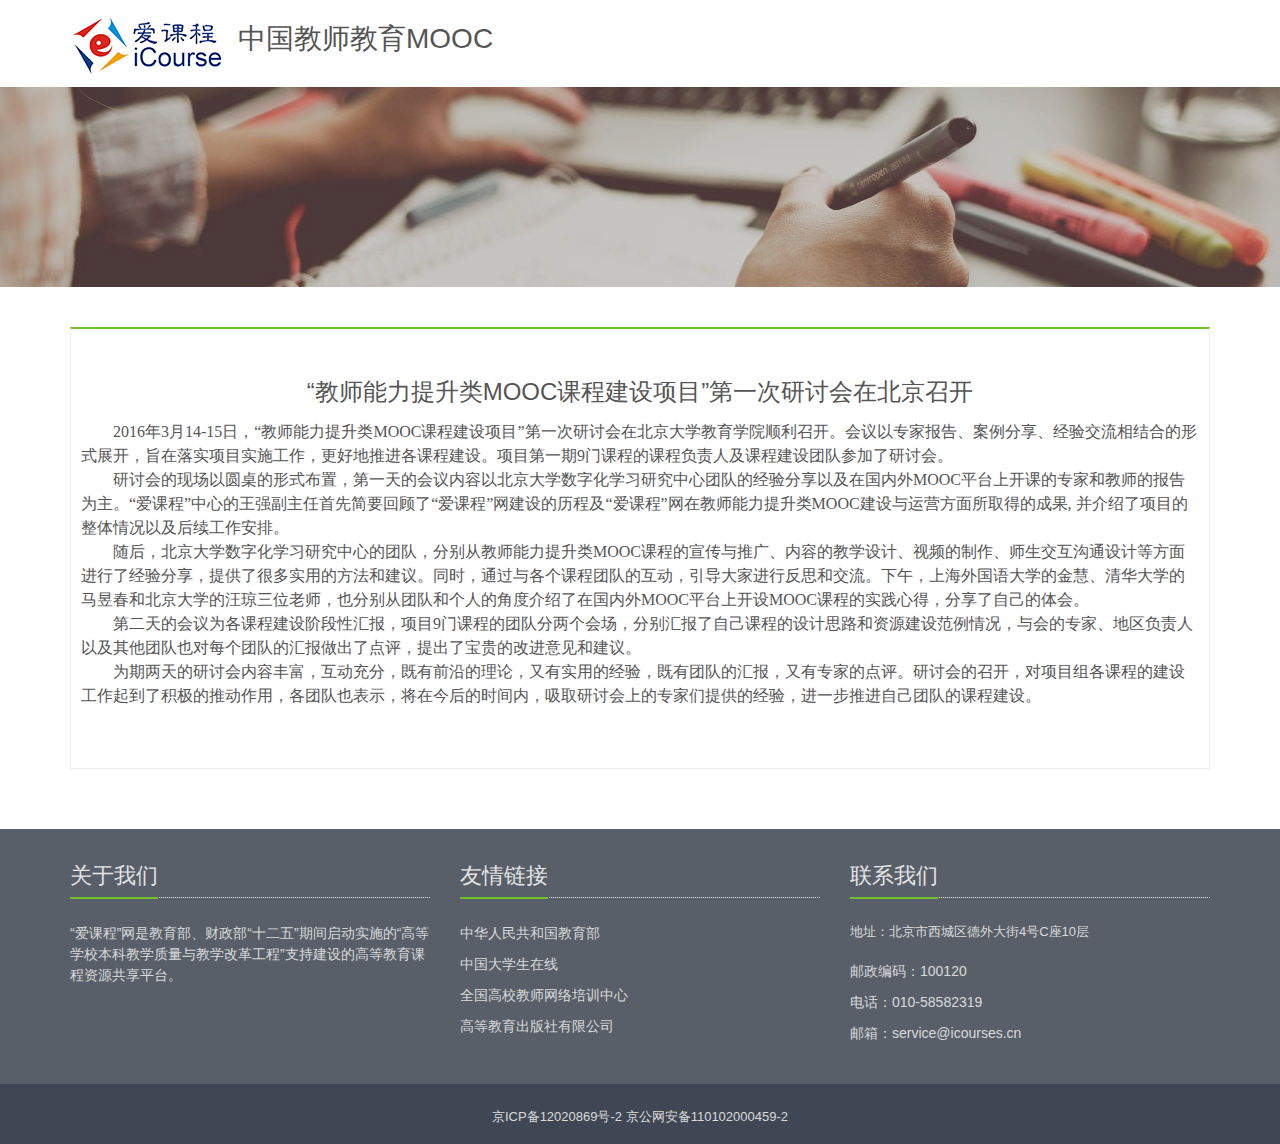
<file: tmooc/page/20150412_01.html>
<!DOCTYPE html>
<!--[if IE 8]> <html lang="en" class="ie8"> <![endif]-->
<!--[if IE 9]> <html lang="en" class="ie9"> <![endif]-->
<!--[if !IE]><!-->
<html lang="en">
	<!--<![endif]-->

	<head>
		<meta charset="utf-8" />
		<title>中国教师教育MOOC</title>
		<!-- Meta -->
		<meta charset="utf-8">
		<meta name="viewport" content="width=device-width, initial-scale=1.0">
		<meta name="description" content="">
		<meta name="author" content="icourses">
		<meta http-equiv="X-UA-Compatible" content="IE=Edge">
		<!-- Favicon -->
		<link rel="shortcut icon" href="favicon.ico">

		<!-- CSS Global Compulsory -->
		<link rel="stylesheet" href="../assets/plugins/bootstrap/css/bootstrap.min.css">
		<link rel="stylesheet" href="../assets/css/style.css">

		<!-- CSS Header and Footer -->

		<link rel="stylesheet" href="../assets/css/headers/header-default.css">
		<link rel="stylesheet" href="../assets/css/footers/footer-default.css">

		<!-- CSS Implementing Plugins -->
		<link rel="stylesheet" href="../assets/plugins/animate.css">
		<link rel="stylesheet" href="../assets/plugins/line-icons/line-icons.css">
		<link rel="stylesheet" href="../assets/plugins/font-awesome/css/font-awesome.min.css">
		<link rel="stylesheet" href="../assets/plugins/parallax-slider/css/parallax-slider.css">
		<link rel="stylesheet" href="../assets/plugins/owl-carousel/owl.carousel.css">
		<link rel="stylesheet" href="../assets/plugins/revolution-slider/rs-plugin/css/settings.css" type="text/css" media="screen">

		<!-- CSS Page Style -->
		<link rel="stylesheet" href="../assets/css/pages/profile.css">
		<link rel="stylesheet" href="../assets/css/pages/page_job.css">
		<link rel="stylesheet" href="../assets/css/custom.css">
		<!--[if lt IE 9]><link rel="stylesheet" href="../assets/plugins/revolution-slider/rs-plugin/css/settings-ie8.css" type="text/css" media="screen"><![endif]-->
		<style>
			.spocli {
				line-height: 30px;
			}
		</style>
	</head>

	<body>
		<div class="wrapper">
			<div class="header-v6 header-classic-white header-sticky">
				<div class="navbar mega-menu" role="navigation">
					<div class="container">
						<div class="menu-container">
							<button type="button" class="navbar-toggle" data-toggle="collapse" data-target=".navbar-responsive-collapse">
								<span class="sr-only">Toggle navigation</span>
								<span class="icon-bar"></span>
								<span class="icon-bar"></span>
								<span class="icon-bar"></span>
							</button>
							<div class="navbar-brand">
								<a href="../index.html">
									<img class="shrink-logo" src="../assets/images/logo.png" alt="Logo">
								</a>
							</div>
							<div class="header-inner-right">
								<!--<a href="#" class="btn-u margin-top-20 pull-right"><i class="fa fa-user"></i> 登录</a>-->
							</div>
						</div>
						<div class="collapse navbar-collapse navbar-responsive-collapse">
							<div class="menu-container">
								<h1 class="margin-top-20"> 中国教师教育MOOC</h1>
							</div>
						</div>
					</div>
				</div>
			</div>
			<div class="breadcrumbs-v3 img-v3 text-left margin-top-20">

			</div>

			<div class="container content">

				<div class="tag-box tag-box-v1 content">
					<h2 style="text-align: center;">
    					<span style="font-size: 24px;">“教师能力提升类MOOC课程建设项目”第一次研讨会在北京召开</span>
					</h2>
					<p style="text-indent:32px;line-height:150%">
						<span style="font-size:16px;line-height:150%;font-family:宋体">2016</span><span style="font-size:16px;line-height:150%;font-family:宋体">年3月14-15日，“教师能力提升类MOOC课程建设项目”第一次研讨会在北京大学教育学院顺利召开。会议以专家报告、案例分享、经验交流相结合的形式展开，旨在落实项目实施工作，更好地推进各课程建设。项目第一期9门课程的课程负责人及课程建设团队参加了研讨会。</span>
					</p>
					<p style="text-indent:32px;line-height:150%">
						<span style="font-size:16px;line-height:150%;font-family: 宋体">研讨会的现场以圆桌的形式布置，第一天的会议内容以北京大学数字化学习研究中心团队的经验分享以及在国内外MOOC平台上开课的专家和教师的报告为主。“爱课程”中心的王强副主任首先简要回顾了“爱课程”网建设的历程及“爱课程”网在教师能力提升类MOOC建设与运营方面所取得的成果, 并介绍了项目的整体情况以及后续工作安排。</span>
					</p>
					<p style="text-indent:32px;line-height:150%">
						<span style="font-size:16px;line-height:150%;font-family: 宋体">随后，北京大学数字化学习研究中心的团队，分别从教师能力提升类MOOC课程的宣传与推广、内容的教学设计、视频的制作、师生交互沟通设计等方面进行了经验分享，提供了很多实用的方法和建议。同时，通过与各个课程团队的互动，引导大家进行反思和交流。下午，上海外国语大学的金慧、清华大学的马昱春和北京大学的汪琼三位老师，也分别从团队和个人的角度介绍了在国内外MOOC平台上开设MOOC课程的实践心得，分享了自己的体会。</span>
					</p>
					<p style="text-indent:32px;line-height:150%">
						<span style="font-size:16px;line-height:150%;font-family: 宋体">第二天的会议为各课程建设阶段性汇报，项目9门课程的团队分两个会场，分别汇报了自己课程的设计思路和资源建设范例情况，与会的专家、地区负责人以及其他团队也对每个团队的汇报做出了点评，提出了宝贵的改进意见和建议。</span>
					</p>
					<p style="text-indent:32px;line-height:150%">
						<span style="font-size:16px;line-height:150%;font-family: 宋体">为期两天的研讨会内容丰富，互动充分，既有前沿的理论，又有实用的经验，既有团队的汇报，又有专家的点评。研讨会的召开，对项目组各课程的建设工作起到了积极的推动作用，各团队也表示，将在今后的时间内，吸取研讨会上的专家们提供的经验，进一步推进自己团队的课程建设。</span>
					</p>
					<p>
						<br/>
					</p>
				</div>
			</div>
			<!--=== 网站尾页 ===-->
			<div id="footer-default" class="footer-default">
				<div class="footer">
					<div class="container">
						<div class="row">
							<div class="col-md-4 md-margin-bottom-40">
								<div class="headline">
									<h2>关于我们</h2>
								</div>
								<p class="margin-bottom-25 md-margin-bottom-40">“爱课程”网是教育部、财政部“十二五”期间启动实施的“高等学校本科教学质量与教学改革工程”支持建设的高等教育课程资源共享平台。</p>
							</div>

							<div class="col-md-4 md-margin-bottom-40">
								<div class="posts">
									<div class="headline">
										<h2>友情链接</h2>
									</div>
									<p>中华人民共和国教育部</p>
									<p>中国大学生在线</p>
									<p>全国高校教师网络培训中心</p>
									<p>高等教育出版社有限公司</p>
								</div>
							</div>

							<div class="col-md-4">
								<div class="headline">
									<h2>联系我们</h2>
								</div>
								<address class="md-margin-bottom-40">
                            	地址：北京市西城区德外大街4号C座10层
                        </address>
								<p>邮政编码：100120</p>
								<p>电话：010-58582319</p>
								<p>邮箱：service@icourses.cn</p>
							</div>
						</div>
					</div>
				</div>

				<div class="copyright">
					<div class="container">
						<div class="row">
							<div class="col-md-12">
								<p class="text-center">京ICP备12020869号-2 京公网安备110102000459-2</p>
							</div>
						</div>
					</div>
				</div>
				<!--/copyright-->
			</div>
		</div>
		<!-- JS Global Compulsory -->
		<script type="text/javascript" src="../assets/plugins/jquery/jquery.min.js"></script>
		<script type="text/javascript" src="../assets/plugins/jquery/jquery-migrate.min.js"></script>
		<script type="text/javascript" src="../assets/plugins/bootstrap/js/bootstrap.min.js"></script>

		<!-- JS Implementing Plugins -->
		<script type="text/javascript" src="../assets/plugins/back-to-top.js"></script>
		<script type="text/javascript" src="../assets/plugins/smoothScroll.js"></script>
		<script type="text/javascript" src="../assets/plugins/parallax-slider/js/modernizr.js"></script>
		<script type="text/javascript" src="../assets/plugins/parallax-slider/js/jquery.cslider.js"></script>
		<script type="text/javascript" src="../assets/plugins/owl-carousel/owl.carousel.js"></script>
		<script type="text/javascript" src="../assets/plugins/revolution-slider/rs-plugin/js/jquery.themepunch.tools.min.js"></script>
		<script type="text/javascript" src="../assets/plugins/revolution-slider/rs-plugin/js/jquery.themepunch.revolution.min.js"></script>
		<!-- JS Customization -->
		<script type="text/javascript" src="../assets/js/custom.js"></script>

		<!-- JS Page Level -->
		<script type="text/javascript" src="../assets/js/app.js"></script>
		<script type="text/javascript" src="../assets/js/plugins/owl-carousel.js"></script>
		<script type="text/javascript" src="../assets/js/plugins/parallax-slider.js"></script>
		<script type="text/javascript" src="../assets/js/plugins/revolution-slider.js"></script>

		<script type="text/javascript">
			jQuery(document).ready(function() {
				App.init();
				RevolutionSlider.initRSfullWidth();
				OwlCarousel.initOwlCarousel();
			});

			function slideToggle(divname) {
				$(divname).slideToggle(1000)
			}
		</script>
		<!--[if lt IE 9]>
    <script src="assets/plugins/respond.js"></script>
    <script src="assets/plugins/html5shiv.js"></script>
    <script src="assets/plugins/placeholder-IE-fixes.js"></script>
	<![endif]-->
	</body>

</html>
</file>
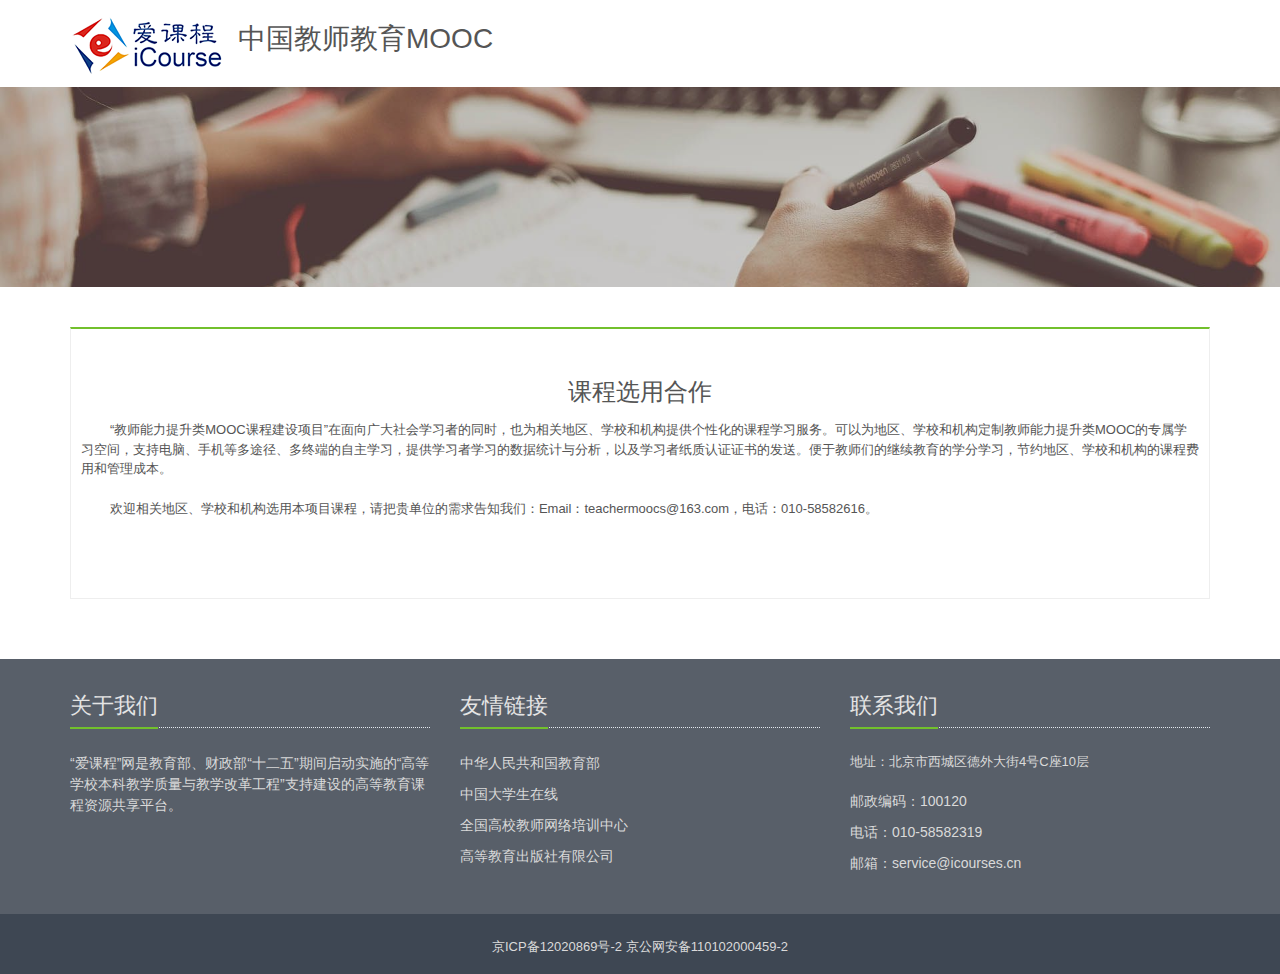
<file: tmooc/page/kchz.html>
<!DOCTYPE html>
<!--[if IE 8]> <html lang="en" class="ie8"> <![endif]-->
<!--[if IE 9]> <html lang="en" class="ie9"> <![endif]-->
<!--[if !IE]><!-->
<html lang="en">
	<!--<![endif]-->

	<head>
		<meta charset="utf-8" />
		<title>中国教师教育MOOC</title>
		<!-- Meta -->
		<meta charset="utf-8">
		<meta name="viewport" content="width=device-width, initial-scale=1.0">
		<meta name="description" content="">
		<meta name="author" content="icourses">
		<meta http-equiv="X-UA-Compatible" content="IE=Edge">
		<!-- Favicon -->
		<link rel="shortcut icon" href="favicon.ico">

		<!-- CSS Global Compulsory -->
		<link rel="stylesheet" href="../assets/plugins/bootstrap/css/bootstrap.min.css">
		<link rel="stylesheet" href="../assets/css/style.css">

		<!-- CSS Header and Footer -->

		<link rel="stylesheet" href="../assets/css/headers/header-default.css">
		<link rel="stylesheet" href="../assets/css/footers/footer-default.css">

		<!-- CSS Implementing Plugins -->
		<link rel="stylesheet" href="../assets/plugins/animate.css">
		<link rel="stylesheet" href="../assets/plugins/line-icons/line-icons.css">
		<link rel="stylesheet" href="../assets/plugins/font-awesome/css/font-awesome.min.css">
		<link rel="stylesheet" href="../assets/plugins/parallax-slider/css/parallax-slider.css">
		<link rel="stylesheet" href="../assets/plugins/owl-carousel/owl.carousel.css">
		<link rel="stylesheet" href="../assets/plugins/revolution-slider/rs-plugin/css/settings.css" type="text/css" media="screen">

		<!-- CSS Page Style -->
		<link rel="stylesheet" href="../assets/css/pages/profile.css">
		<link rel="stylesheet" href="../assets/css/pages/page_job.css">
		<link rel="stylesheet" href="../assets/css/custom.css">
		<!--[if lt IE 9]><link rel="stylesheet" href="../assets/plugins/revolution-slider/rs-plugin/css/settings-ie8.css" type="text/css" media="screen"><![endif]-->
		<style>
			.spocli {
				line-height: 30px;
			}
		</style>
	</head>

	<body>
		<div class="wrapper">
			<div class="header-v6 header-classic-white header-sticky">
				<div class="navbar mega-menu" role="navigation">
					<div class="container">
						<div class="menu-container">
							<button type="button" class="navbar-toggle" data-toggle="collapse" data-target=".navbar-responsive-collapse">
								<span class="sr-only">Toggle navigation</span>
								<span class="icon-bar"></span>
								<span class="icon-bar"></span>
								<span class="icon-bar"></span>
							</button>
							<div class="navbar-brand">
								<a href="../index.html">
									<img class="shrink-logo" src="../assets/images/logo.png" alt="Logo">
								</a>
							</div>
							<div class="header-inner-right">
								<!--<a href="#" class="btn-u margin-top-20 pull-right"><i class="fa fa-user"></i> 登录</a>-->
							</div>
						</div>
						<div class="collapse navbar-collapse navbar-responsive-collapse">
							<div class="menu-container">
								<h1 class="margin-top-20"> 中国教师教育MOOC</h1>
							</div>
						</div>
					</div>
				</div>
			</div>
			<div class="breadcrumbs-v3 img-v3 text-left margin-top-20">

			</div>

			<div class="container content">

				<div class="tag-box tag-box-v1 content">
					<h2 style="text-align: center;">
    					<span style="font-size: 24px;">课程选用合作</span>
					</h2>
					<p style="box-sizing: border-box; font-stretch: normal; font-size: 13px; line-height: 19.5px; font-family: arial, STHeiti, &#39;Microsoft YaHei&#39;; margin-top: 0px; margin-bottom: 20px; color: rgb(85, 85, 85); white-space: normal; border-radius: 0px !important; background-color: rgb(255, 255, 255);">
    &nbsp;&nbsp;&nbsp;&nbsp;&nbsp;&nbsp;&nbsp;&nbsp;“教师能力提升类MOOC课程建设项目”在面向广大社会学习者的同时，也为相关地区、学校和机构提供个性化的课程学习服务。可以为地区、学校和机构定制教师能力提升类MOOC的专属学习空间，支持电脑、手机等多途径、多终端的自主学习，提供学习者学习的数据统计与分析，以及学习者纸质认证证书的发送。便于教师们的继续教育的学分学习，节约地区、学校和机构的课程费用和管理成本。
</p>
<p style="box-sizing: border-box; font-stretch: normal; font-size: 13px; line-height: 19.5px; font-family: arial, STHeiti, &#39;Microsoft YaHei&#39;; margin-top: 0px; margin-bottom: 20px; color: rgb(85, 85, 85); white-space: normal; border-radius: 0px !important; background-color: rgb(255, 255, 255);">
    &nbsp;&nbsp;&nbsp;&nbsp;&nbsp;&nbsp;&nbsp;&nbsp;欢迎相关地区、学校和机构选用本项目课程，请把贵单位的需求告知我们：Email：teachermoocs@163.com，电话：010-58582616。
</p>
<p>
    <br/>
</p>
				</div>
			</div>
			<!--=== 网站尾页 ===-->
			<div id="footer-default" class="footer-default">
				<div class="footer">
					<div class="container">
						<div class="row">
							<div class="col-md-4 md-margin-bottom-40">
								<div class="headline">
									<h2>关于我们</h2>
								</div>
								<p class="margin-bottom-25 md-margin-bottom-40">“爱课程”网是教育部、财政部“十二五”期间启动实施的“高等学校本科教学质量与教学改革工程”支持建设的高等教育课程资源共享平台。</p>
							</div>

							<div class="col-md-4 md-margin-bottom-40">
								<div class="posts">
									<div class="headline">
										<h2>友情链接</h2>
									</div>
									<p>中华人民共和国教育部</p>
									<p>中国大学生在线</p>
									<p>全国高校教师网络培训中心</p>
									<p>高等教育出版社有限公司</p>
								</div>
							</div>

							<div class="col-md-4">
								<div class="headline">
									<h2>联系我们</h2>
								</div>
								<address class="md-margin-bottom-40">
                            	地址：北京市西城区德外大街4号C座10层
                        </address>
								<p>邮政编码：100120</p>
								<p>电话：010-58582319</p>
								<p>邮箱：service@icourses.cn</p>
							</div>
						</div>
					</div>
				</div>

				<div class="copyright">
					<div class="container">
						<div class="row">
							<div class="col-md-12">
								<p class="text-center">京ICP备12020869号-2 京公网安备110102000459-2</p>
							</div>
						</div>
					</div>
				</div>
				<!--/copyright-->
			</div>
		</div>
		<!-- JS Global Compulsory -->
		<script type="text/javascript" src="../assets/plugins/jquery/jquery.min.js"></script>
		<script type="text/javascript" src="../assets/plugins/jquery/jquery-migrate.min.js"></script>
		<script type="text/javascript" src="../assets/plugins/bootstrap/js/bootstrap.min.js"></script>

		<!-- JS Implementing Plugins -->
		<script type="text/javascript" src="../assets/plugins/back-to-top.js"></script>
		<script type="text/javascript" src="../assets/plugins/smoothScroll.js"></script>
		<script type="text/javascript" src="../assets/plugins/parallax-slider/js/modernizr.js"></script>
		<script type="text/javascript" src="../assets/plugins/parallax-slider/js/jquery.cslider.js"></script>
		<script type="text/javascript" src="../assets/plugins/owl-carousel/owl.carousel.js"></script>
		<script type="text/javascript" src="../assets/plugins/revolution-slider/rs-plugin/js/jquery.themepunch.tools.min.js"></script>
		<script type="text/javascript" src="../assets/plugins/revolution-slider/rs-plugin/js/jquery.themepunch.revolution.min.js"></script>
		<!-- JS Customization -->
		<script type="text/javascript" src="../assets/js/custom.js"></script>

		<!-- JS Page Level -->
		<script type="text/javascript" src="../assets/js/app.js"></script>
		<script type="text/javascript" src="../assets/js/plugins/owl-carousel.js"></script>
		<script type="text/javascript" src="../assets/js/plugins/parallax-slider.js"></script>
		<script type="text/javascript" src="../assets/js/plugins/revolution-slider.js"></script>

		<script type="text/javascript">
			jQuery(document).ready(function() {
				App.init();
				RevolutionSlider.initRSfullWidth();
				OwlCarousel.initOwlCarousel();
			});

			function slideToggle(divname) {
				$(divname).slideToggle(1000)
			}
		</script>
		<!--[if lt IE 9]>
    <script src="assets/plugins/respond.js"></script>
    <script src="assets/plugins/html5shiv.js"></script>
    <script src="assets/plugins/placeholder-IE-fixes.js"></script>
	<![endif]-->
	</body>

</html>
</file>
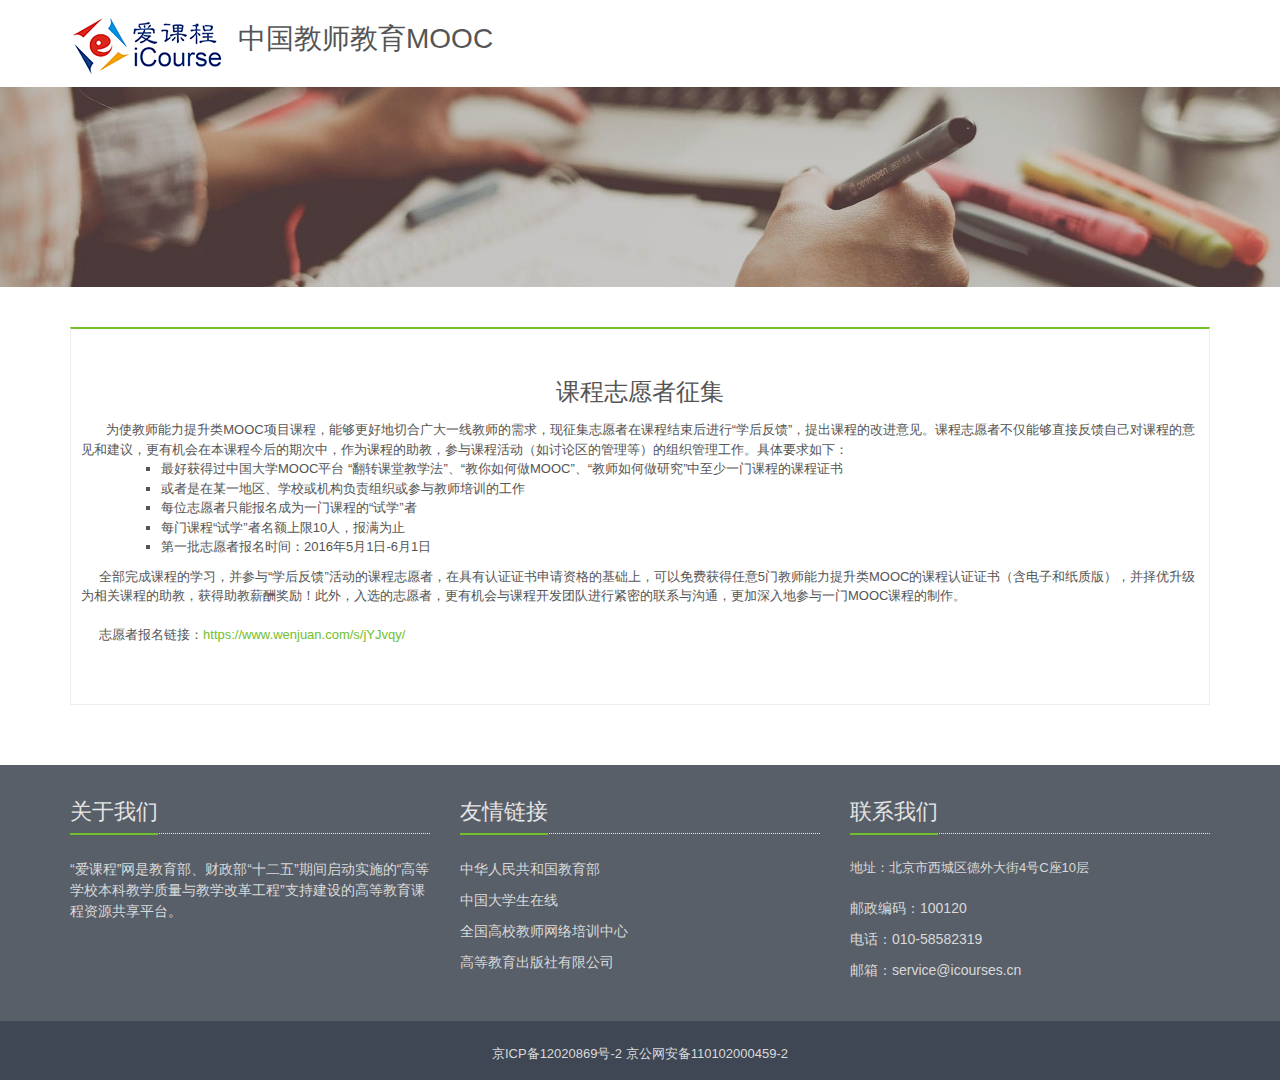
<file: tmooc/page/kczyz.html>
<!DOCTYPE html>
<!--[if IE 8]> <html lang="en" class="ie8"> <![endif]-->
<!--[if IE 9]> <html lang="en" class="ie9"> <![endif]-->
<!--[if !IE]><!-->
<html lang="en">
	<!--<![endif]-->

	<head>
		<meta charset="utf-8" />
		<title>中国教师教育MOOC </title>
		<!-- Meta -->
		<meta charset="utf-8">
		<meta name="viewport" content="width=device-width, initial-scale=1.0">
		<meta name="description" content="">
		<meta name="author" content="icourses">
		<meta http-equiv="X-UA-Compatible" content="IE=Edge">
		<!-- Favicon -->
		<link rel="shortcut icon" href="favicon.ico">

		<!-- CSS Global Compulsory -->
		<link rel="stylesheet" href="../assets/plugins/bootstrap/css/bootstrap.min.css">
		<link rel="stylesheet" href="../assets/css/style.css">

		<!-- CSS Header and Footer -->

		<link rel="stylesheet" href="../assets/css/headers/header-default.css">
		<link rel="stylesheet" href="../assets/css/footers/footer-default.css">

		<!-- CSS Implementing Plugins -->
		<link rel="stylesheet" href="../assets/plugins/animate.css">
		<link rel="stylesheet" href="../assets/plugins/line-icons/line-icons.css">
		<link rel="stylesheet" href="../assets/plugins/font-awesome/css/font-awesome.min.css">
		<link rel="stylesheet" href="../assets/plugins/parallax-slider/css/parallax-slider.css">
		<link rel="stylesheet" href="../assets/plugins/owl-carousel/owl.carousel.css">
		<link rel="stylesheet" href="../assets/plugins/revolution-slider/rs-plugin/css/settings.css" type="text/css" media="screen">

		<!-- CSS Page Style -->
		<link rel="stylesheet" href="../assets/css/pages/profile.css">
		<link rel="stylesheet" href="../assets/css/pages/page_job.css">
		<link rel="stylesheet" href="../assets/css/custom.css">
		<!--[if lt IE 9]><link rel="stylesheet" href="../assets/plugins/revolution-slider/rs-plugin/css/settings-ie8.css" type="text/css" media="screen"><![endif]-->
		<style>
			.spocli {
				line-height: 30px;
			}
		</style>
	</head>

	<body>
		<div class="wrapper">
			<div class="header-v6 header-classic-white header-sticky">
				<div class="navbar mega-menu" role="navigation">
					<div class="container">
						<div class="menu-container">
							<button type="button" class="navbar-toggle" data-toggle="collapse" data-target=".navbar-responsive-collapse">
								<span class="sr-only">Toggle navigation</span>
								<span class="icon-bar"></span>
								<span class="icon-bar"></span>
								<span class="icon-bar"></span>
							</button>
							<div class="navbar-brand">
								<a href="../index.html">
									<img class="shrink-logo" src="../assets/images/logo.png" alt="Logo">
								</a>
							</div>
							<div class="header-inner-right">
								<!--<a href="#" class="btn-u margin-top-20 pull-right"><i class="fa fa-user"></i> 登录</a>-->
							</div>
						</div>
						<div class="collapse navbar-collapse navbar-responsive-collapse">
							<div class="menu-container">
								<h1 class="margin-top-20"> 中国教师教育MOOC</h1>
							</div>
						</div>
					</div>
				</div>
			</div>
			<div class="breadcrumbs-v3 img-v3 text-left margin-top-20">

			</div>

			<div class="container content">

				<div class="tag-box tag-box-v1 content">
					<h2 style="text-align: center;">
    					<span style="font-size: 24px;">课程志愿者征集</span>
					</h2>
					<p style="line-height: 1.5em;">
						&nbsp; &nbsp;&nbsp; &nbsp; 为使教师能力提升类MOOC项目课程，能够更好地切合广大一线教师的需求，现征集志愿者在课程结束后进行“学后反馈”，提出课程的改进意见。课程志愿者不仅能够直接反馈自己对课程的意见和建议，更有机会在本课程今后的期次中，作为课程的助教，参与课程活动（如讨论区的管理等）的组织管理工作。具体要求如下：
					</p>				
					<ul  style="list-style-type: disc;">
						<ul  style="list-style-type: square;">
							<li>
								<p style="line-height: 1.5em;">
									最好获得过中国大学MOOC平台 “翻转课堂教学法”、“教你如何做MOOC”、“教师如何做研究”中至少一门课程的课程证书
								</p>
							</li>
							<li>
								<p style="line-height: 1.5em;">
									或者是在某一地区、学校或机构负责组织或参与教师培训的工作
								</p>
							</li>
							<li>
								<p style="line-height: 1.5em;">
									每位志愿者只能报名成为一门课程的“试学”者
								</p>
							</li>
							<li>
								<p style="line-height: 1.5em;">
									每门课程“试学”者名额上限10人，报满为止
								</p>
							</li>
							<li>
								<span style="line-height: 1.5em;">第一批志愿者报名时间：2016年5月1日-6月1日</span>
							</li>
						</ul>
					</ul>
					<p style="line-height: 1.5em;">
						&nbsp;&nbsp;&nbsp; &nbsp;全部完成课程的学习，并参与“学后反馈”活动的课程志愿者，在具有认证证书申请资格的基础上，可以免费获得任意5门教师能力提升类MOOC的课程认证证书（含电子和纸质版），并择优升级为相关课程的助教，获得助教薪酬奖励！此外，入选的志愿者，更有机会与课程开发团队进行紧密的联系与沟通，更加深入地参与一门MOOC课程的制作。
					</p>
					<p>
						<br/>
					</p>
					<p style="line-height: 1.5em;">
						&nbsp;&nbsp;&nbsp; &nbsp;志愿者报名链接：<a href="https://www.wenjuan.com/s/jYJvqy/" target="_blank">https://www.wenjuan.com/s/jYJvqy/</a>
					</p>
					<p>
						<br/>
					</p>
				</div>
			</div>
			<!--=== 网站尾页 ===-->
			<div id="footer-default" class="footer-default">
				<div class="footer">
					<div class="container">
						<div class="row">
							<div class="col-md-4 md-margin-bottom-40">
								<div class="headline">
									<h2>关于我们</h2>
								</div>
								<p class="margin-bottom-25 md-margin-bottom-40">“爱课程”网是教育部、财政部“十二五”期间启动实施的“高等学校本科教学质量与教学改革工程”支持建设的高等教育课程资源共享平台。</p>
							</div>

							<div class="col-md-4 md-margin-bottom-40">
								<div class="posts">
									<div class="headline">
										<h2>友情链接</h2>
									</div>
									<p>中华人民共和国教育部</p>
									<p>中国大学生在线</p>
									<p>全国高校教师网络培训中心</p>
									<p>高等教育出版社有限公司</p>
								</div>
							</div>

							<div class="col-md-4">
								<div class="headline">
									<h2>联系我们</h2>
								</div>
								<address class="md-margin-bottom-40">
                            	地址：北京市西城区德外大街4号C座10层
                        </address>
								<p>邮政编码：100120</p>
								<p>电话：010-58582319</p>
								<p>邮箱：service@icourses.cn</p>
							</div>
						</div>
					</div>
				</div>

				<div class="copyright">
					<div class="container">
						<div class="row">
							<div class="col-md-12">
								<p class="text-center">京ICP备12020869号-2 京公网安备110102000459-2</p>
							</div>
						</div>
					</div>
				</div>
				<!--/copyright-->
			</div>
		</div>
		<!-- JS Global Compulsory -->
		<script type="text/javascript" src="../assets/plugins/jquery/jquery.min.js"></script>
		<script type="text/javascript" src="../assets/plugins/jquery/jquery-migrate.min.js"></script>
		<script type="text/javascript" src="../assets/plugins/bootstrap/js/bootstrap.min.js"></script>

		<!-- JS Implementing Plugins -->
		<script type="text/javascript" src="../assets/plugins/back-to-top.js"></script>
		<script type="text/javascript" src="../assets/plugins/smoothScroll.js"></script>
		<script type="text/javascript" src="../assets/plugins/parallax-slider/js/modernizr.js"></script>
		<script type="text/javascript" src="../assets/plugins/parallax-slider/js/jquery.cslider.js"></script>
		<script type="text/javascript" src="../assets/plugins/owl-carousel/owl.carousel.js"></script>
		<script type="text/javascript" src="../assets/plugins/revolution-slider/rs-plugin/js/jquery.themepunch.tools.min.js"></script>
		<script type="text/javascript" src="../assets/plugins/revolution-slider/rs-plugin/js/jquery.themepunch.revolution.min.js"></script>
		<!-- JS Customization -->
		<script type="text/javascript" src="../assets/js/custom.js"></script>

		<!-- JS Page Level -->
		<script type="text/javascript" src="../assets/js/app.js"></script>
		<script type="text/javascript" src="../assets/js/plugins/owl-carousel.js"></script>
		<script type="text/javascript" src="../assets/js/plugins/parallax-slider.js"></script>
		<script type="text/javascript" src="../assets/js/plugins/revolution-slider.js"></script>

		<script type="text/javascript">
			jQuery(document).ready(function() {
				App.init();
				RevolutionSlider.initRSfullWidth();
				OwlCarousel.initOwlCarousel();
			});

			function slideToggle(divname) {
				$(divname).slideToggle(1000)
			}
		</script>
		<!--[if lt IE 9]>
    <script src="assets/plugins/respond.js"></script>
    <script src="assets/plugins/html5shiv.js"></script>
    <script src="assets/plugins/placeholder-IE-fixes.js"></script>
	<![endif]-->
	</body>

</html>
</file>
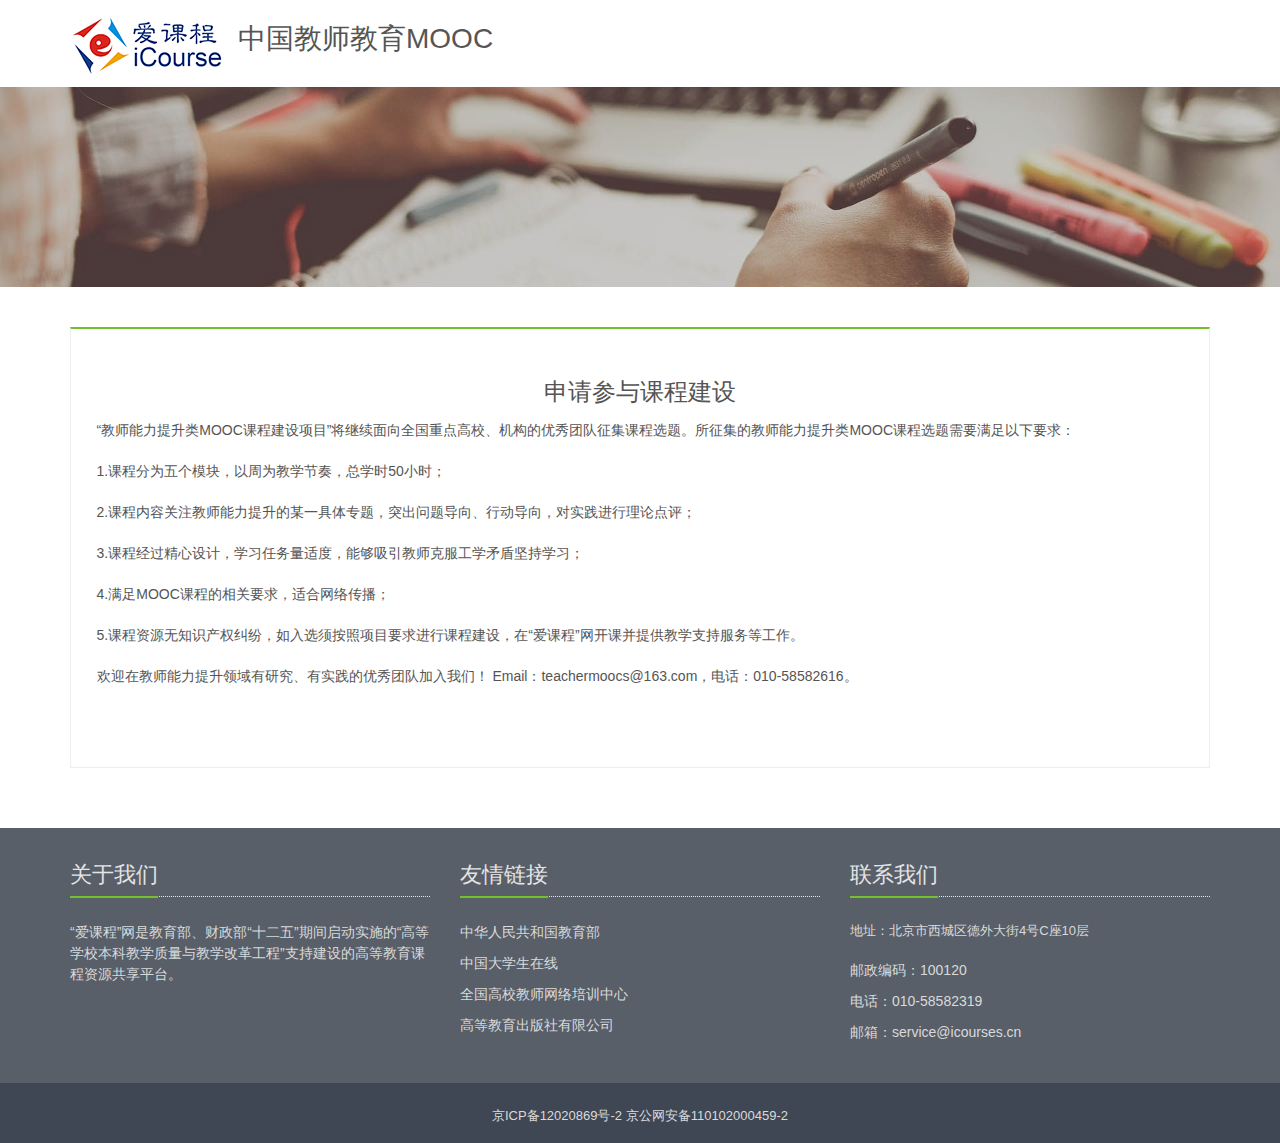
<file: tmooc/page/sqcy.html>
<!DOCTYPE html>
<!--[if IE 8]> <html lang="en" class="ie8"> <![endif]-->
<!--[if IE 9]> <html lang="en" class="ie9"> <![endif]-->
<!--[if !IE]><!-->
<html lang="en">
	<!--<![endif]-->

	<head>
		<meta charset="utf-8" />
		<title>中国教师教育MOOC </title>
		<!-- Meta -->
		<meta charset="utf-8">
		<meta name="viewport" content="width=device-width, initial-scale=1.0">
		<meta name="description" content="">
		<meta name="author" content="icourses">
		<meta http-equiv="X-UA-Compatible" content="IE=Edge">
		<!-- Favicon -->
		<link rel="shortcut icon" href="favicon.ico">

		<!-- CSS Global Compulsory -->
		<link rel="stylesheet" href="../assets/plugins/bootstrap/css/bootstrap.min.css">
		<link rel="stylesheet" href="../assets/css/style.css">

		<!-- CSS Header and Footer -->

		<link rel="stylesheet" href="../assets/css/headers/header-default.css">
		<link rel="stylesheet" href="../assets/css/footers/footer-default.css">

		<!-- CSS Implementing Plugins -->
		<link rel="stylesheet" href="../assets/plugins/animate.css">
		<link rel="stylesheet" href="../assets/plugins/line-icons/line-icons.css">
		<link rel="stylesheet" href="../assets/plugins/font-awesome/css/font-awesome.min.css">
		<link rel="stylesheet" href="../assets/plugins/parallax-slider/css/parallax-slider.css">
		<link rel="stylesheet" href="../assets/plugins/owl-carousel/owl.carousel.css">
		<link rel="stylesheet" href="../assets/plugins/revolution-slider/rs-plugin/css/settings.css" type="text/css" media="screen">

		<!-- CSS Page Style -->
		<link rel="stylesheet" href="../assets/css/pages/profile.css">
		<link rel="stylesheet" href="../assets/css/pages/page_job.css">
		<link rel="stylesheet" href="../assets/css/custom.css">
		<!--[if lt IE 9]><link rel="stylesheet" href="../assets/plugins/revolution-slider/rs-plugin/css/settings-ie8.css" type="text/css" media="screen"><![endif]-->
		<style>
			.spocli {
				line-height: 30px;
			}
		</style>
	</head>

	<body>
		<div class="wrapper">
			<div class="header-v6 header-classic-white header-sticky">
				<div class="navbar mega-menu" role="navigation">
					<div class="container">
						<div class="menu-container">
							<button type="button" class="navbar-toggle" data-toggle="collapse" data-target=".navbar-responsive-collapse">
								<span class="sr-only">Toggle navigation</span>
								<span class="icon-bar"></span>
								<span class="icon-bar"></span>
								<span class="icon-bar"></span>
							</button>
							<div class="navbar-brand">
								<a href="../index.html">
									<img class="shrink-logo" src="../assets/images/logo.png" alt="Logo">
								</a>
							</div>
							<div class="header-inner-right">
								<!--<a href="#" class="btn-u margin-top-20 pull-right"><i class="fa fa-user"></i> 登录</a>-->
							</div>
						</div>
						<div class="collapse navbar-collapse navbar-responsive-collapse">
							<div class="menu-container">
								<h1 class="margin-top-20"> 中国教师教育MOOC</h1>
							</div>
						</div>
					</div>
				</div>
			</div>
			<div class="breadcrumbs-v3 img-v3 text-left margin-top-20">

			</div>

			<div class="container content">

				<div class="tag-box tag-box-v1 content">
					<h2 style="text-align: center;">
    					<span style="font-size: 24px;">申请参与课程建设</span>
					</h2>
					<p style="box-sizing: border-box; font-stretch: normal; font-size: 13px; line-height: 19.5px; font-family: arial, STHeiti, &#39;Microsoft YaHei&#39;; margin-top: 0px; margin-bottom: 20px; color: rgb(85, 85, 85); white-space: normal; border-radius: 0px !important; background-color: rgb(255, 255, 255);">
    <span style="font-size: 14px;">&nbsp;&nbsp;&nbsp;&nbsp;“教师能力提升类MOOC课程建设项目”将继续面向全国重点高校、机构的优秀团队征集课程选题。所征集的教师能力提升类MOOC课程选题需要满足以下要求：</span>
</p>
<p style="box-sizing: border-box; font-stretch: normal; font-size: 13px; line-height: 19.5px; font-family: arial, STHeiti, &#39;Microsoft YaHei&#39;; margin-top: 0px; margin-bottom: 20px; color: rgb(85, 85, 85); white-space: normal; border-radius: 0px !important; background-color: rgb(255, 255, 255);">
    <span style="font-size: 14px;">&nbsp;&nbsp;&nbsp;&nbsp;1.课程分为五个模块，以周为教学节奏，总学时50小时；</span>
</p>
<p style="box-sizing: border-box; font-stretch: normal; font-size: 13px; line-height: 19.5px; font-family: arial, STHeiti, &#39;Microsoft YaHei&#39;; margin-top: 0px; margin-bottom: 20px; color: rgb(85, 85, 85); white-space: normal; border-radius: 0px !important; background-color: rgb(255, 255, 255);">
    <span style="font-size: 14px;">&nbsp;&nbsp;&nbsp;&nbsp;2.课程内容关注教师能力提升的某一具体专题，突出问题导向、行动导向，对实践进行理论点评；</span>
</p>
<p style="box-sizing: border-box; font-stretch: normal; font-size: 13px; line-height: 19.5px; font-family: arial, STHeiti, &#39;Microsoft YaHei&#39;; margin-top: 0px; margin-bottom: 20px; color: rgb(85, 85, 85); white-space: normal; border-radius: 0px !important; background-color: rgb(255, 255, 255);">
    <span style="font-size: 14px;">&nbsp;&nbsp;&nbsp;&nbsp;3.课程经过精心设计，学习任务量适度，能够吸引教师克服工学矛盾坚持学习；</span>
</p>
<p style="box-sizing: border-box; font-stretch: normal; font-size: 13px; line-height: 19.5px; font-family: arial, STHeiti, &#39;Microsoft YaHei&#39;; margin-top: 0px; margin-bottom: 20px; color: rgb(85, 85, 85); white-space: normal; border-radius: 0px !important; background-color: rgb(255, 255, 255);">
    <span style="font-size: 14px;">&nbsp;&nbsp;&nbsp;&nbsp;4.满足MOOC课程的相关要求，适合网络传播；</span>
</p>
<p style="box-sizing: border-box; font-stretch: normal; font-size: 13px; line-height: 19.5px; font-family: arial, STHeiti, &#39;Microsoft YaHei&#39;; margin-top: 0px; margin-bottom: 20px; color: rgb(85, 85, 85); white-space: normal; border-radius: 0px !important; background-color: rgb(255, 255, 255);">
    <span style="font-size: 14px;">&nbsp;&nbsp;&nbsp;&nbsp;5.课程资源无知识产权纠纷，如入选须按照项目要求进行课程建设，在“爱课程”网开课并提供教学支持服务等工作。</span>
</p>
<p style="box-sizing: border-box; font-stretch: normal; font-size: 13px; line-height: 19.5px; font-family: arial, STHeiti, &#39;Microsoft YaHei&#39;; margin-top: 0px; margin-bottom: 20px; color: rgb(85, 85, 85); white-space: normal; border-radius: 0px !important; background-color: rgb(255, 255, 255);">
    <span style="font-size: 14px;">&nbsp;&nbsp;&nbsp;&nbsp;欢迎在教师能力提升领域有研究、有实践的优秀团队加入我们！ Email：teachermoocs@163.com，电话：010-58582616。</span>
</p>
<p>
    <br/>
</p>
				</div>
			</div>
			<!--=== 网站尾页 ===-->
			<div id="footer-default" class="footer-default">
				<div class="footer">
					<div class="container">
						<div class="row">
							<div class="col-md-4 md-margin-bottom-40">
								<div class="headline">
									<h2>关于我们</h2>
								</div>
								<p class="margin-bottom-25 md-margin-bottom-40">“爱课程”网是教育部、财政部“十二五”期间启动实施的“高等学校本科教学质量与教学改革工程”支持建设的高等教育课程资源共享平台。</p>
							</div>

							<div class="col-md-4 md-margin-bottom-40">
								<div class="posts">
									<div class="headline">
										<h2>友情链接</h2>
									</div>
									<p>中华人民共和国教育部</p>
									<p>中国大学生在线</p>
									<p>全国高校教师网络培训中心</p>
									<p>高等教育出版社有限公司</p>
								</div>
							</div>

							<div class="col-md-4">
								<div class="headline">
									<h2>联系我们</h2>
								</div>
								<address class="md-margin-bottom-40">
                            	地址：北京市西城区德外大街4号C座10层
                        </address>
								<p>邮政编码：100120</p>
								<p>电话：010-58582319</p>
								<p>邮箱：service@icourses.cn</p>
							</div>
						</div>
					</div>
				</div>

				<div class="copyright">
					<div class="container">
						<div class="row">
							<div class="col-md-12">
								<p class="text-center">京ICP备12020869号-2 京公网安备110102000459-2</p>
							</div>
						</div>
					</div>
				</div>
				<!--/copyright-->
			</div>
		</div>
		<!-- JS Global Compulsory -->
		<script type="text/javascript" src="../assets/plugins/jquery/jquery.min.js"></script>
		<script type="text/javascript" src="../assets/plugins/jquery/jquery-migrate.min.js"></script>
		<script type="text/javascript" src="../assets/plugins/bootstrap/js/bootstrap.min.js"></script>

		<!-- JS Implementing Plugins -->
		<script type="text/javascript" src="../assets/plugins/back-to-top.js"></script>
		<script type="text/javascript" src="../assets/plugins/smoothScroll.js"></script>
		<script type="text/javascript" src="../assets/plugins/parallax-slider/js/modernizr.js"></script>
		<script type="text/javascript" src="../assets/plugins/parallax-slider/js/jquery.cslider.js"></script>
		<script type="text/javascript" src="../assets/plugins/owl-carousel/owl.carousel.js"></script>
		<script type="text/javascript" src="../assets/plugins/revolution-slider/rs-plugin/js/jquery.themepunch.tools.min.js"></script>
		<script type="text/javascript" src="../assets/plugins/revolution-slider/rs-plugin/js/jquery.themepunch.revolution.min.js"></script>
		<!-- JS Customization -->
		<script type="text/javascript" src="../assets/js/custom.js"></script>

		<!-- JS Page Level -->
		<script type="text/javascript" src="../assets/js/app.js"></script>
		<script type="text/javascript" src="../assets/js/plugins/owl-carousel.js"></script>
		<script type="text/javascript" src="../assets/js/plugins/parallax-slider.js"></script>
		<script type="text/javascript" src="../assets/js/plugins/revolution-slider.js"></script>

		<script type="text/javascript">
			jQuery(document).ready(function() {
				App.init();
				RevolutionSlider.initRSfullWidth();
				OwlCarousel.initOwlCarousel();
			});

			function slideToggle(divname) {
				$(divname).slideToggle(1000)
			}
		</script>
		<!--[if lt IE 9]>
    <script src="assets/plugins/respond.js"></script>
    <script src="assets/plugins/html5shiv.js"></script>
    <script src="assets/plugins/placeholder-IE-fixes.js"></script>
	<![endif]-->
	</body>

</html>
</file>
<file: tmooc/assets/plugins/line-icons/style.css>
/**
 * PRESENTATION STYLESHEET
 * ----------------------------------------------------------------------------
 */

/*


       PLEASE NOTE: 
       ============

       THIS FILE IS NOT PART OF THE *REQUIRED FONT ICON FILES* 
       THIS FILE IS USED TO STYLE THE ICON DEMO TEMPLATE FOUND AT DEMO.HTML



*/

*,
*:before,
*:after {
	border: 0 none;
	margin: 0;
	padding: 0;
	font-size: 100%;

	-webkit-box-sizing: border-box;
	   -moz-box-sizing: border-box;
	        box-sizing: border-box;
}

::-webkit-scrollbar {
	width: 12px;
	height: 12px;
}
::-webkit-scrollbar-track {
	background-color: rgba(255, 255, 255, 0.1);
	-webkit-border-radius: 5px;
}
::-webkit-scrollbar-thumb {
	background-color: rgba(0, 0, 0, 0.4);
	-webkit-border-radius: 6px;
}
::-webkit-scrollbar-thumb:hover {
	background-color: rgba(0, 0, 0, 0.6);
}

section, 
header, 
footer {
	display: block;
	position: relative;
}

body {
	background-color: #fff;
	color: #0e8a65;
	font-family: "Helvetica Neue", Helvetica, "DejaVu Sans", Arial, sans-serif;
	line-height: 1.5;
	font-size: 1em;
}


section:after,
.masthead:after {
	content: '';
	pointer-events: none;
	position: absolute;
		bottom: -1.5em;
		left: 50%;
		z-index: 10;
	width: 3em;
	height: 3em;

	background: inherit;
	-webkit-transform: translateX(-50%) rotate(45deg);
	transform: translateX(-50%) rotate(45deg);
}

section header {
	position: relative;
}

section header:after {
	background-color: transparent;
	border-bottom-width: 1px;
	border-bottom-style: solid;
	border-bottom-color: inherit;
	content: '';
	position: absolute;
		left: 40%;
		bottom: 0;
	width: 20%;
	height: 0;
}

.masthead {
	background-color: #fff;
	padding: 3em;
	position: relative;
	text-align: center;
}

.colophon {
	padding: 4.5em 3em;
	position: relative;
}
.colophon .group {
	padding: 3em;
	text-align: center;
}

.masthead hgroup,
.colophon .group {
	margin: auto;
	padding: 0 10%;
	position: absolute;
	top: 50%;
	left: 0%;
	right: 0%;
	-webkit-transform: translate(0%,-50%);
	    -ms-transform: translate(0%,-50%);
	        transform: translate(0%,-50%);
}

.masthead h1 {
	font-size: 2.25em;
	font-weight: bolder;
	line-height: 1.5;
	margin-bottom: 1em;
	text-transform: uppercase;
}

.masthead h2 {
	font-size: 1em;
	font-weight: lighter;
	letter-spacing: 6px;
	text-transform: uppercase;
}

.glyphs, 
.classes {
	margin-left: -1.5em;
	padding: 4.5em 3em;
}

.glyphs header,
.classes header {
	margin-bottom: 2.25em;
	padding-bottom: 2.25em;
	text-align: center;
	text-transform: uppercase;
}

.glyphs h1,
.classes h1 {
	font-size: 2.25em;
	font-weight: bolder;
	line-height: 1.5;
}

.glyphs h2,
.classes h2 {
	font-size: 1em;
	font-weight: normal;
	letter-spacing: 3px;
	text-transform: uppercase;
}

h2 code {
	text-transform: lowercase;
}


.glyphs {
	background-color: #74f3c8;
	color: #0e8a65;
}

.classes {
	background-color: #33383e;
	color: #fff;
}

.glyph {
	cursor: pointer;
	display: inline-block;
	font-size: 1em;
	margin: 0 -0.21em 3em 0;
	padding: 1.5em 0 0 1.5em;
	text-align: center;
	width: 50%;
}

.glyph-item {
	border-radius: 8px;
	display: inline-block;
	width: 1.5em;
	height: 1.5em;
	line-height: 1;
	padding: 0.25em;
	position: relative;
}
.glyph:hover .glyph-item {
	background-color: #0e8a65;
	color: #fff;
} 

.mega {
	font-size: 3em;
}

a, 
a:visited {
	color: #74f3c8;
	text-decoration: none;
}

a:hover, 
a:focus {
		color: #0e8a65;
}

.item-box {
	display: inline-block;
	font-family: consolas, monospace;
	font-size: 1.2em;
	margin: 0 -0.22em 1em 0;
	padding-left: 1em;
	width: 100%;

}

.item {
	background-color: #fff;
	color: #33383e;
	border-radius: 8px;
	display: inline-block;
	padding: 0.5em;
	width: 100%;
}


.colophon .group {
	font-size: 1.5em;
	text-transform: uppercase;
}

.group em {
	font-weight: bold;
	font-style: normal;
}


#wH {
	width: 0;
	position: absolute;
	top: 0;
	bottom: 0;
	left: 0;
}



@media only screen and (min-width: 768px) {
	section:after,
	.masthead:after {
		bottom: -3em;
		width: 6em;
		height: 6em;
	}

	section header {
		position: relative;
	}

	.masthead {
		padding: 6em;
	}

	.colophon {
		padding: 9em 6em;
	}

	.masthead h1 {
		font-size: 4.5em;
	}

	.glyphs, 
	.classes {
		padding: 9em 6em;
	}

	.glyphs header,
	.classes header {
		margin-bottom: 4.5em;
		padding-bottom: 4.5em;
	}

	.glyphs h1,
	.classes h1 {
		font-size: 4.5em;
	}


	.mega {
		font-size: 6em;
	}

    
    .glyph {
		width: 16.66666666666667%;
    }

    .item-box {
		width: 33.333%;
    }
    
    .colophon .group {
    	padding: 6em;
    }
}
</file>
<file: tmooc/assets/plugins/line-icons/line-icons.css>
@font-face {
	font-family: 'Simple-Line-Icons';
	src:url('fonts/Simple-Line-Icons.eot');
	src:url('fonts/Simple-Line-Icons.eot?#iefix') format('embedded-opentype'),
		url('fonts/Simple-Line-Icons.woff') format('woff'),
		url('fonts/Simple-Line-Icons.ttf') format('truetype'),
		url('fonts/Simple-Line-Icons.svg#Simple-Line-Icons') format('svg');
	font-weight: normal;
	font-style: normal;
}

/* Use the following CSS code if you want to use data attributes for inserting your icons */
[data-icon]:before {
	font-family: 'Simple-Line-Icons';
	content: attr(data-icon);
	speak: none;
	font-weight: normal;
	font-variant: normal;
	text-transform: none;
	line-height: 1;
	-webkit-font-smoothing: antialiased;
	-moz-osx-font-smoothing: grayscale;
}

/* Use the following CSS code if you want to have a class per icon */
/*
Instead of a list of all class selectors,
you can use the generic selector below, but it's slower:
[class*="icon-"] {
*/
.icon-user-female, .icon-user-follow, .icon-user-following, .icon-user-unfollow, .icon-trophy, .icon-screen-smartphone, .icon-screen-desktop, .icon-plane, .icon-notebook, .icon-moustache, .icon-mouse, .icon-magnet, .icon-energy, .icon-emoticon-smile, .icon-disc, .icon-cursor-move, .icon-crop, .icon-credit-card, .icon-chemistry, .icon-user, .icon-speedometer, .icon-social-youtube, .icon-social-twitter, .icon-social-tumblr, .icon-social-facebook, .icon-social-dropbox, .icon-social-dribbble, .icon-shield, .icon-screen-tablet, .icon-magic-wand, .icon-hourglass, .icon-graduation, .icon-ghost, .icon-game-controller, .icon-fire, .icon-eyeglasses, .icon-envelope-open, .icon-envelope-letter, .icon-bell, .icon-badge, .icon-anchor, .icon-wallet, .icon-vector, .icon-speech, .icon-puzzle, .icon-printer, .icon-present, .icon-playlist, .icon-pin, .icon-picture, .icon-map, .icon-layers, .icon-handbag, .icon-globe-alt, .icon-globe, .icon-frame, .icon-folder-alt, .icon-film, .icon-feed, .icon-earphones-alt, .icon-earphones, .icon-drop, .icon-drawer, .icon-docs, .icon-directions, .icon-direction, .icon-diamond, .icon-cup, .icon-compass, .icon-call-out, .icon-call-in, .icon-call-end, .icon-calculator, .icon-bubbles, .icon-briefcase, .icon-book-open, .icon-basket-loaded, .icon-basket, .icon-bag, .icon-action-undo, .icon-action-redo, .icon-wrench, .icon-umbrella, .icon-trash, .icon-tag, .icon-support, .icon-size-fullscreen, .icon-size-actual, .icon-shuffle, .icon-share-alt, .icon-share, .icon-rocket, .icon-question, .icon-pie-chart, .icon-pencil, .icon-note, .icon-music-tone-alt, .icon-music-tone, .icon-microphone, .icon-loop, .icon-logout, .icon-login, .icon-list, .icon-like, .icon-home, .icon-grid, .icon-graph, .icon-equalizer, .icon-dislike, .icon-cursor, .icon-control-start, .icon-control-rewind, .icon-control-play, .icon-control-pause, .icon-control-forward, .icon-control-end, .icon-calendar, .icon-bulb, .icon-bar-chart, .icon-arrow-up, .icon-arrow-right, .icon-arrow-left, .icon-arrow-down, .icon-ban, .icon-bubble, .icon-camcorder, .icon-camera, .icon-check, .icon-clock, .icon-close, .icon-cloud-download, .icon-cloud-upload, .icon-doc, .icon-envelope, .icon-eye, .icon-flag, .icon-folder, .icon-heart, .icon-info, .icon-key, .icon-link, .icon-lock, .icon-lock-open, .icon-magnifier, .icon-magnifier-add, .icon-magnifier-remove, .icon-paper-clip, .icon-paper-plane, .icon-plus, .icon-pointer, .icon-power, .icon-refresh, .icon-reload, .icon-settings, .icon-star, .icon-symbol-female, .icon-symbol-male, .icon-target, .icon-volume-1, .icon-volume-2, .icon-volume-off, .icon-users {
	font-family: 'Simple-Line-Icons';
	speak: none;
	font-style: normal;
	font-weight: normal;
	font-variant: normal;
	text-transform: none;
	line-height: 1;
	-webkit-font-smoothing: antialiased;
}
.icon-user-female:before {
	content: "\e000";
}
.icon-user-follow:before {
	content: "\e002";
}
.icon-user-following:before {
	content: "\e003";
}
.icon-user-unfollow:before {
	content: "\e004";
}
.icon-trophy:before {
	content: "\e006";
}
.icon-screen-smartphone:before {
	content: "\e010";
}
.icon-screen-desktop:before {
	content: "\e011";
}
.icon-plane:before {
	content: "\e012";
}
.icon-notebook:before {
	content: "\e013";
}
.icon-moustache:before {
	content: "\e014";
}
.icon-mouse:before {
	content: "\e015";
}
.icon-magnet:before {
	content: "\e016";
}
.icon-energy:before {
	content: "\e020";
}
.icon-emoticon-smile:before {
	content: "\e021";
}
.icon-disc:before {
	content: "\e022";
}
.icon-cursor-move:before {
	content: "\e023";
}
.icon-crop:before {
	content: "\e024";
}
.icon-credit-card:before {
	content: "\e025";
}
.icon-chemistry:before {
	content: "\e026";
}
.icon-user:before {
	content: "\e005";
}
.icon-speedometer:before {
	content: "\e007";
}
.icon-social-youtube:before {
	content: "\e008";
}
.icon-social-twitter:before {
	content: "\e009";
}
.icon-social-tumblr:before {
	content: "\e00a";
}
.icon-social-facebook:before {
	content: "\e00b";
}
.icon-social-dropbox:before {
	content: "\e00c";
}
.icon-social-dribbble:before {
	content: "\e00d";
}
.icon-shield:before {
	content: "\e00e";
}
.icon-screen-tablet:before {
	content: "\e00f";
}
.icon-magic-wand:before {
	content: "\e017";
}
.icon-hourglass:before {
	content: "\e018";
}
.icon-graduation:before {
	content: "\e019";
}
.icon-ghost:before {
	content: "\e01a";
}
.icon-game-controller:before {
	content: "\e01b";
}
.icon-fire:before {
	content: "\e01c";
}
.icon-eyeglasses:before {
	content: "\e01d";
}
.icon-envelope-open:before {
	content: "\e01e";
}
.icon-envelope-letter:before {
	content: "\e01f";
}
.icon-bell:before {
	content: "\e027";
}
.icon-badge:before {
	content: "\e028";
}
.icon-anchor:before {
	content: "\e029";
}
.icon-wallet:before {
	content: "\e02a";
}
.icon-vector:before {
	content: "\e02b";
}
.icon-speech:before {
	content: "\e02c";
}
.icon-puzzle:before {
	content: "\e02d";
}
.icon-printer:before {
	content: "\e02e";
}
.icon-present:before {
	content: "\e02f";
}
.icon-playlist:before {
	content: "\e030";
}
.icon-pin:before {
	content: "\e031";
}
.icon-picture:before {
	content: "\e032";
}
.icon-map:before {
	content: "\e033";
}
.icon-layers:before {
	content: "\e034";
}
.icon-handbag:before {
	content: "\e035";
}
.icon-globe-alt:before {
	content: "\e036";
}
.icon-globe:before {
	content: "\e037";
}
.icon-frame:before {
	content: "\e038";
}
.icon-folder-alt:before {
	content: "\e039";
}
.icon-film:before {
	content: "\e03a";
}
.icon-feed:before {
	content: "\e03b";
}
.icon-earphones-alt:before {
	content: "\e03c";
}
.icon-earphones:before {
	content: "\e03d";
}
.icon-drop:before {
	content: "\e03e";
}
.icon-drawer:before {
	content: "\e03f";
}
.icon-docs:before {
	content: "\e040";
}
.icon-directions:before {
	content: "\e041";
}
.icon-direction:before {
	content: "\e042";
}
.icon-diamond:before {
	content: "\e043";
}
.icon-cup:before {
	content: "\e044";
}
.icon-compass:before {
	content: "\e045";
}
.icon-call-out:before {
	content: "\e046";
}
.icon-call-in:before {
	content: "\e047";
}
.icon-call-end:before {
	content: "\e048";
}
.icon-calculator:before {
	content: "\e049";
}
.icon-bubbles:before {
	content: "\e04a";
}
.icon-briefcase:before {
	content: "\e04b";
}
.icon-book-open:before {
	content: "\e04c";
}
.icon-basket-loaded:before {
	content: "\e04d";
}
.icon-basket:before {
	content: "\e04e";
}
.icon-bag:before {
	content: "\e04f";
}
.icon-action-undo:before {
	content: "\e050";
}
.icon-action-redo:before {
	content: "\e051";
}
.icon-wrench:before {
	content: "\e052";
}
.icon-umbrella:before {
	content: "\e053";
}
.icon-trash:before {
	content: "\e054";
}
.icon-tag:before {
	content: "\e055";
}
.icon-support:before {
	content: "\e056";
}
.icon-size-fullscreen:before {
	content: "\e057";
}
.icon-size-actual:before {
	content: "\e058";
}
.icon-shuffle:before {
	content: "\e059";
}
.icon-share-alt:before {
	content: "\e05a";
}
.icon-share:before {
	content: "\e05b";
}
.icon-rocket:before {
	content: "\e05c";
}
.icon-question:before {
	content: "\e05d";
}
.icon-pie-chart:before {
	content: "\e05e";
}
.icon-pencil:before {
	content: "\e05f";
}
.icon-note:before {
	content: "\e060";
}
.icon-music-tone-alt:before {
	content: "\e061";
}
.icon-music-tone:before {
	content: "\e062";
}
.icon-microphone:before {
	content: "\e063";
}
.icon-loop:before {
	content: "\e064";
}
.icon-logout:before {
	content: "\e065";
}
.icon-login:before {
	content: "\e066";
}
.icon-list:before {
	content: "\e067";
}
.icon-like:before {
	content: "\e068";
}
.icon-home:before {
	content: "\e069";
}
.icon-grid:before {
	content: "\e06a";
}
.icon-graph:before {
	content: "\e06b";
}
.icon-equalizer:before {
	content: "\e06c";
}
.icon-dislike:before {
	content: "\e06d";
}
.icon-cursor:before {
	content: "\e06e";
}
.icon-control-start:before {
	content: "\e06f";
}
.icon-control-rewind:before {
	content: "\e070";
}
.icon-control-play:before {
	content: "\e071";
}
.icon-control-pause:before {
	content: "\e072";
}
.icon-control-forward:before {
	content: "\e073";
}
.icon-control-end:before {
	content: "\e074";
}
.icon-calendar:before {
	content: "\e075";
}
.icon-bulb:before {
	content: "\e076";
}
.icon-bar-chart:before {
	content: "\e077";
}
.icon-arrow-up:before {
	content: "\e078";
}
.icon-arrow-right:before {
	content: "\e079";
}
.icon-arrow-left:before {
	content: "\e07a";
}
.icon-arrow-down:before {
	content: "\e07b";
}
.icon-ban:before {
	content: "\e07c";
}
.icon-bubble:before {
	content: "\e07d";
}
.icon-camcorder:before {
	content: "\e07e";
}
.icon-camera:before {
	content: "\e07f";
}
.icon-check:before {
	content: "\e080";
}
.icon-clock:before {
	content: "\e081";
}
.icon-close:before {
	content: "\e082";
}
.icon-cloud-download:before {
	content: "\e083";
}
.icon-cloud-upload:before {
	content: "\e084";
}
.icon-doc:before {
	content: "\e085";
}
.icon-envelope:before {
	content: "\e086";
}
.icon-eye:before {
	content: "\e087";
}
.icon-flag:before {
	content: "\e088";
}
.icon-folder:before {
	content: "\e089";
}
.icon-heart:before {
	content: "\e08a";
}
.icon-info:before {
	content: "\e08b";
}
.icon-key:before {
	content: "\e08c";
}
.icon-link:before {
	content: "\e08d";
}
.icon-lock:before {
	content: "\e08e";
}
.icon-lock-open:before {
	content: "\e08f";
}
.icon-magnifier:before {
	content: "\e090";
}
.icon-magnifier-add:before {
	content: "\e091";
}
.icon-magnifier-remove:before {
	content: "\e092";
}
.icon-paper-clip:before {
	content: "\e093";
}
.icon-paper-plane:before {
	content: "\e094";
}
.icon-plus:before {
	content: "\e095";
}
.icon-pointer:before {
	content: "\e096";
}
.icon-power:before {
	content: "\e097";
}
.icon-refresh:before {
	content: "\e098";
}
.icon-reload:before {
	content: "\e099";
}
.icon-settings:before {
	content: "\e09a";
}
.icon-star:before {
	content: "\e09b";
}
.icon-symbol-female:before {
	content: "\e09c";
}
.icon-symbol-male:before {
	content: "\e09d";
}
.icon-target:before {
	content: "\e09e";
}
.icon-volume-1:before {
	content: "\e09f";
}
.icon-volume-2:before {
	content: "\e0a0";
}
.icon-volume-off:before {
	content: "\e0a1";
}
.icon-users:before {
	content: "\e001";
}
</file>
<file: tmooc/assets/css/headers/header-default.css>
/*----------------------------------------------------------------------

[-----*** TABLE OF CONTENT ***-----]

1. Header - Topbar
2. Header - Navbar
3. Header - Responsive Navbar Style
4. Header - Submenu
5. Header - Search
6. Header - Mega Menu
7. Header - Dark Option
8. Header - Fixed
-----------------------------------------------------------------------*/


/*--------------------------------------------------
    [1. Header - Topbar]
----------------------------------------------------*/

/*Top Bar (login, search etc.)
------------------------------------*/
.header .topbar {
	z-index: 12;
	padding: 8px 0;
	position: relative;
}

@media (max-width: 991px) {
	.header .topbar {
		margin-bottom: 20px;
	}
}

.header .topbar ul.loginbar {
	margin: 0;
}

.header .topbar ul.loginbar > li {
	display: inline;
	list-style: none;
	position: relative;
	padding-bottom: 15px;
}

.header .topbar ul.loginbar > li > a, 
.header .topbar ul.loginbar > li > a:hover {
	color: #7c8082;
	font-size: 11px;
	text-transform: uppercase;
}

.header .topbar ul.loginbar li i.fa { 
	color: #bbb;
}

.header .topbar ul.loginbar li.topbar-devider { 
	top: -1px;
	padding: 0;
	font-size: 8px;
	position: relative;
	margin: 0 9px 0 5px;
	font-family: Tahoma;
	border-right: solid 1px #bbb;
}

/*languages*/
.header .topbar ul.languages {
	top: 25px;
	left: -5px;
	display: none;
	padding: 4px 0;
	padding-left: 0; 
	list-style: none;
	min-width: 100px;
	position: absolute;
	background: #f0f0f0;
}

.header .topbar li:hover ul.languages {
	display: block;
}

.header .topbar ul.languages:after {
	top: -4px;
	width: 0; 
	height: 0;
	left: 8px;
	content: " "; 
	display: block; 
	position: absolute;
	border-bottom: 6px solid #f0f0f0;	
	border-left: 6px solid transparent;
	border-right: 6px solid transparent;
	border-left-style: inset; /*FF fixes*/
	border-right-style: inset; /*FF fixes*/
}

.header .topbar ul.languages li a {
	color: #555;
	display: block;
	font-size: 10px;
	padding: 2px 12px;
	margin-bottom: 1px;
	text-transform: uppercase; 
}

.header .topbar ul.languages li.active a i {
	color: #999;
	float: right;
	margin-top: 2px;
}

.header .topbar ul.languages li a:hover, 
.header .topbar ul.languages li.active a {
	background: #fafafa;
}

.header .topbar ul.languages li a:hover {
	text-decoration: none; 
}


/*--------------------------------------------------
    [2. Header - Navbar]
----------------------------------------------------*/

/*Navbar*/
.header {
	z-index: 99;
	background: #fff;
	position: relative;
	border-bottom: solid 2px #eee;
}

/*Header Container*/
.header > .container {
	display: table;
	margin-bottom: -40px;
}

@media (max-width: 768px) {
	.header > .container {
		width: 100%;
	}
}

@media (max-width: 991px) {
	.header > .container {
		margin-bottom: 0;
	}
}

/*Logo*/
.header .logo {
	height: 100%;
	width: 100px;
	display: table-cell;
	vertical-align: middle;
}

.header .logo img {
	z-index: 1;
	margin: 20px 0;
	position: relative;
}

/*Big Logo Style*/
@media (max-width: 1200px) {
	.header img.big-logo {
		width: 170px;
		height: auto;
	}
}

@media (max-width: 500px) {
	.header img.big-logo {
		width: 130px;
		height: auto;
	}
}

.header img.big-logo {
	transition: all 0.4s ease-in-out;
	-o-transition: all 0.4s ease-in-out;
	-moz-transition: all 0.4s ease-in-out;
	-webkit-transition: all 0.4s ease-in-out;
}

/*Navbar Toggle*/
.header .navbar-toggle {
	border-color: #5fb611;
}

@media (max-width: 991px) {
	.header .navbar-toggle {
		margin-right: 0;
	}
}

.header .navbar-toggle .fa {
	color: #fff;
	font-size: 19px;
}

.header .navbar-toggle,
.header .navbar-toggle:hover, 
.header .navbar-toggle:focus {
	background: #72c02c;
	padding: 6px 10px 2px;
}

.header .navbar-toggle:hover {
	background: #5fb611 !important;
}

/*Navbar Collapse*/
.header .navbar-collapse {
	position: relative;
}

/*Navbar Menu*/
.header .navbar-nav > li > a {
	color: #687074;
	font-size: 15px;
	font-weight:400;
	text-transform: uppercase;
}

.header .navbar-nav > .active > a {
	color: #72c02c;
}

@media (min-width: 992px) {
	.header .navbar-nav {
		float: right;
	}	
}

/*No Topbar*/
.header.no-topbar .navbar-toggle {
	margin-top: 25px;
}

@media (min-width: 992px) {
	.header.no-topbar .navbar-nav {
		padding-top: 36px;
	}
}

/*Navbar Collapse*/
@media (max-width: 991px) {
  	.header .navbar-collapse,
	.header .navbar-collapse .container {
		padding-left: 0;
		padding-right: 0;
	}
}


/*--------------------------------------------------
    [3. Header - Responsive Navbar Style]
----------------------------------------------------*/

/*Responsive Navbar*/
@media (max-width: 991px) {
	/*Responsive code for max-width: 991px*/
    .header .navbar-header {
        float: none;
    }
    
    .header .navbar-toggle {
        display: block;
    }
    
    .header .navbar-collapse.collapse {
        display: none !important;
    }
    
    .header .navbar-collapse.collapse.in {
        display: block !important;
  		overflow-y: auto !important;
    }
    
    .header .navbar-nav {
        margin: 0 0 5px;
        float: none !important;
    }

    .header .navbar-nav > li {
        float: none;
    }
    
    .header .navbar-nav > li > a {
        padding-top: 30px;
        padding-bottom: 40px;
    }

    /*Pull Right*/
    .header .dropdown-menu.pull-right {
		float: none !important;
	}

	/*Dropdown Menu Slide Down Effect*/
	.header .navbar-nav .open .dropdown-menu {
		border: 0;
		float: none;
		width: auto;
		margin-top: 0;
		position: static;
		box-shadow: none;
		background-color: transparent;
	}

	.header .navbar-nav .open > a,
	.header .navbar-nav .open > a:hover,
	.header .navbar-nav .open > a:focus {
		border-bottom-color: #eee;
	}

	.header .navbar-nav .open .dropdown-menu > li > a,
	.header .navbar-nav .open .dropdown-menu .dropdown-header {
		padding: 5px 15px 5px 25px;
	}
	
	.header .navbar-nav .open .dropdown-menu > li > a {
		line-height: 20px;
	}
	
	.header .navbar-nav .open .dropdown-menu > li > a:hover,
	.header .navbar-nav .open .dropdown-menu > li > a:focus {
		background-image: none;
	}

	.header .navbar-nav .open .dropdown-menu > li > a {
		color: #777;
	}

	.header .navbar-nav .open .dropdown-menu > li > a:hover,
	.header .navbar-nav .open .dropdown-menu > li > a:focus {
		color: #333;
		background-color: transparent;
	}
	
	.header .navbar-nav .open .dropdown-menu > .active > a,
	.header .navbar-nav .open .dropdown-menu > .active > a:hover,
	.header .navbar-nav .open .dropdown-menu > .active > a:focus {
		color: #555;
		background-color: #e7e7e7;
	}
	
	.header .navbar-nav .open .dropdown-menu > .disabled > a,
	.header .navbar-nav .open .dropdown-menu > .disabled > a:hover,
	.header .navbar-nav .open .dropdown-menu > .disabled > a:focus {
		color: #ccc;
		background-color: transparent;
	}

	.header .dropdown-menu.no-bottom-space {
		padding-bottom: 0;
	}  	

	/*Design for max-width: 991px*/
	.header .navbar-nav > li > a {
		font-size: 14px;
		padding: 9px 10px;
	}

	.header .navbar-nav > li a {
		border-bottom: solid 1px #eee;
	}	

	.header .navbar-nav > li > a:focus {
		background: none;
	}

	.header .navbar-nav > li > a:hover {
		color: #72c02c;
	}

	.header .navbar-nav > .active > a,
	.header .navbar-nav > .active > a:hover,
	.header .navbar-nav > .active > a:focus {
		background: #72c02c;
		color: #fff !important;	
	}

	.header .dropdown .dropdown-submenu > a { 
		font-size: 13px;
		color: #555 !important;
		text-transform: uppercase;
	}
}

@media (min-width: 992px) {		
	/*Navbar Collapse*/
	.header .navbar-collapse {
		padding: 0;
	}

	/*Navbar*/
	.header .container > .navbar-header, 
	.header .container-fluid > .navbar-header, 
	.header .container > .navbar-collapse, 
	.header .container-fluid > .navbar-collapse {
		margin-bottom: -10px;
	}

	.header .navbar-nav {
		position: relative;
	}

	.header .navbar-nav > li > a {
		bottom: -2px;
		position: relative;
		padding: 9px 30px 9px 20px;
	}

	.header .navbar-nav > li > a,
	.header .navbar-nav > li > a:focus {	
		border-bottom: solid 2px transparent;
	}

	.header .navbar-nav > li > a:hover,
	.header .navbar-nav > .active > a {
		bottom: -2px;
		position: relative;
		border-bottom: solid 2px #72c02c;
	}
	
	.header .navbar-nav > li > a,
	.header .navbar-nav > li > a:hover,
	.header .navbar-nav > li > a:focus,	
	.header .navbar-nav > .active > a, 
	.header .navbar-nav > .active > a:hover, 
	.header .navbar-nav > .active > a:focus {
		background: none;
	}

	.header .navbar-nav > .open > a,
	.header .navbar-nav > .open > a:hover,
	.header .navbar-nav > .open > a:focus {
		color: #72c02c;
	}

	.header .navbar-nav > li:hover > a {
        color: #72c02c;
    }

	/*Dropdown Menu*/
	.header .dropdown-menu { 
		padding: 0;
		border: none;
		min-width: 200px;
		border-radius: 0; 
		z-index: 9999 !important;
		border-top: solid 2px #72c02c; 
		border-bottom: solid 2px #687074; 
	}

	.header .dropdown-menu li a { 
		color: #687074; 
		font-size: 13px; 
		font-weight: 400; 
		padding: 6px 15px; 
		border-bottom: solid 1px #eee;
	}

	.header .dropdown-menu .active > a,
	.header .dropdown-menu li > a:hover {
		color: #687074;
		filter: none !important;
		background: #eee !important;
		-webkit-transition: all 0.1s ease-in-out;
		-moz-transition: all 0.1s ease-in-out;
		-o-transition: all 0.1s ease-in-out;
		transition: all 0.1s ease-in-out;
	}

	.header .dropdown-menu li > a:focus {
		background: none;
		filter: none !important;
	}

	.header .navbar-nav > li.dropdown:hover > .dropdown-menu {
		display: block;
	}	

	.header .open > .dropdown-menu {
		display: none;
	}

	/*Search*/
	.header .navbar-nav .search-open {
		width: 330px;
	}
}


/*--------------------------------------------------
    [4. Header - Submenu]
----------------------------------------------------*/

/*Dropdown Submenu for BS3
------------------------------------*/
.header .dropdown-submenu { 
   position: relative; 
}

.header .dropdown > a:after,
.header .dropdown-submenu > a:after {
    top: 8px;
    right: 9px;
    font-size: 11px;
    content: "\f105";
    position: absolute;
    font-weight: normal;
    display: inline-block;
    font-family: FontAwesome;
}

@media (max-width: 991px) {
  	.header .dropdown-submenu > a:after {
      	content: " ";
  	}
}

.header .dropdown > a:after {
    top: 9px;
    right: 15px;
    content: "\f107";
}

.header .dropdown-submenu > .dropdown-menu { 
	top: 3px; 
	left: 100%; 
	margin-top: -5px; 
	margin-left: 0px; 
}

/*Submenu comes from LEFT side*/
.header .dropdown-submenu > .dropdown-menu.submenu-left {
	left: -100%;
}

.header .dropdown-submenu:hover > .dropdown-menu {  
   	display: block;
}

@media (max-width: 991px) {
	.header .dropdown-submenu > .dropdown-menu {  
		display: block;
		margin-left: 15px;
	}
}

.header .dropdown-submenu.pull-left {
	float: none;
}

.header .dropdown-submenu.pull-left > .dropdown-menu {
	left: -100%;
	margin-left: 10px;
}

.header .dropdown-menu li [class^="fa-"],
.header .dropdown-menu li [class*=" fa-"] {
	left: -3px;
	width: 1.25em;
	margin-right: 1px;
	position: relative;
	text-align: center;
	display: inline-block;
}
.header .dropdown-menu li [class^="fa-"].fa-lg,
.header .dropdown-menu li [class*=" fa-"].fa-lg {
	/* increased font size for fa-lg */
	width: 1.5625em;
}


/*--------------------------------------------------
    [5. Header - Search]
----------------------------------------------------*/

/*Search Box
------------------------------------*/
.header .nav > li > .search {
	color: #aaa;
	cursor: pointer;
	min-width: 35px;
	font-size: 15px;
	text-align: center;
	background: #f7f7f7;
	padding: 11px 0 12px;
	display: inline-block;
	border-bottom: solid 2px #aaa;
}

@media (min-width: 992px) {
	.header .nav > li > .search {
		bottom: -2px;
		position: relative;
	}
}

.header .nav > li > .search:hover {
	color: #72c02c;
	background: #f7f7f7;
	border-bottom-color: #72c02c;
}

.header .nav .search-open {
	right: 0; 
	top: 40px; 
	display: none;
	padding: 14px; 
	position: absolute;
	background: #fcfcfc; 
	border-top: solid 2px #eee;
	box-shadow: 0 1px 3px #ddd; 
}

.header .nav .search-open form {
	margin: 0;	
}

@media (min-width: 767px) and (max-width: 991px) {
	.header .navbar-toggle {
		margin-right: 0;
	}

	.header .nav .search-open {
		width: 93%;
	}
}

@media (max-width: 991px) {
	.header .nav > li > .search {
		color: #999;
		width: 35px;
		height: 34px;
		text-align: left;
		background: #eee;
		line-height: 12px;
		text-align: center;
		margin: 5px 10px 0;
		border-bottom: none;
	}

	.header .nav > li > .search:hover {
		background: #5fb611;
		color: #fff !important;
	}

	.header .nav .search-open {
		top: 5px;
		padding: 0;
		left: 48px;
		border-top: none;
		box-shadow: none;
		background: none; 
		margin-right: 10px;
	}
}


/*--------------------------------------------------
    [6. Header - Mega Menu]
----------------------------------------------------*/

/*Mega Menu
------------------------------------*/
.header .mega-menu .nav,
.header .mega-menu .dropup,
.header .mega-menu .dropdown,
.header .mega-menu .collapse {
  	position: static;
}

.header .mega-menu .navbar-inner,
.header .mega-menu .container {
  	position: relative;
}

.header .mega-menu .dropdown-menu {
  	left: auto;
}

.header .mega-menu .dropdown-menu > li {
  	display: block;
}

.header .mega-menu .dropdown-submenu .dropdown-menu {
  	left: 100%;
}

.header .mega-menu .nav.pull-right .dropdown-menu {
  	right: 0;
}

.header .mega-menu .mega-menu-content {
  	*zoom: 1;
  	padding: 4px 15px;
}

.header .mega-menu .mega-menu-content:before,
.header .mega-menu .mega-menu-content:after {
  	content: "";
  	display: table;
  	line-height: 0;
}

.header .mega-menu .mega-menu-content:after {
  	clear: both;
}

.header .mega-menu .nav > li > .dropdown-menu:after,
.header .mega-menu .nav > li > .dropdown-menu:before {
  	display: none;
}

.header .mega-menu .dropdown.mega-menu-fullwidth .dropdown-menu {
  	left: 0;
  	right: 0;
  	overflow: hidden;
}

@media (min-width: 992px) {
	/*Mega Menu for Two Columns*/
	.header .mega-menu .mega-menu-content.content-two-col {
	    min-width: 596px;
	}

	/*Mega Menu for Three Columns*/
	.header .mega-menu .mega-menu-content.content-three-col {
	    min-width: 864px;
	}
}

/*Mega Menu Dropdown OPENS from LEFT Side*/
.header .mega-menu .dropdown.mega-menu-left .dropdown-menu {
	left: auto;
	overflow: hidden;
}

/*Mega Menu Dropdown OPENS from RIGHT Side*/
.header .mega-menu .dropdown.mega-menu-right .dropdown-menu,
.header .mega-menu .dropdown.mega-menu-two-col-right .dropdown-menu {
	right: 0;
	overflow: hidden;
}

/*Equal Height Lists*/
@media (min-width: 992px) {
	.header .mega-menu .equal-height {
	    display: -webkit-flex;
	    display: -ms-flexbox;
	    display: flex;
	}

	.header .mega-menu .equal-height-in {
	    display: -webkit-flex;
	    display: -ms-flexbox;
	    display: flex;
	}
}

/*Mega Menu Style Effect*/
.header .mega-menu .equal-height-list h3 {
	font-size: 15px;
	font-weight: 400;
	padding: 0 10px 0 13px;
	text-transform: uppercase;
}

/*Space for only Big Resolution*/
@media (min-width: 992px) {
	.header .mega-menu .big-screen-space {
		margin-bottom: 20px;
	}
}

/*Mega Menu Content*/
@media (min-width: 992px) {
    .header .mega-menu .equal-height-in {
        padding: 20px 0;
        border-left: 1px solid #eee;
    }

    .header .mega-menu .equal-height-in:first-child {
        border-left: none;
        margin-left: -1px;
    }

    .header .mega-menu .equal-height-list {
    	width: 100%;
    }

    .header .mega-menu .equal-height-list li a {
        display: block;
        margin-bottom: 1px;
        position: relative;
        border-bottom: none;
        padding: 5px 10px 5px 15px;
    }

    .header .mega-menu .equal-height-list a:hover {
    	text-decoration: none;
    }
    
    /*Dropdown Arrow Icons*/
    .header .mega-menu .mega-menu-content li a {
    	padding: 5px 10px 5px 30px;
    }

    .header .mega-menu .mega-menu-content li a:after {
        top: 7px;
        left: 15px;
        font-size: 11px;
        content: "\f105";
        position: absolute;
        font-weight: normal;
        display: inline-block;
        font-family: FontAwesome;
    }

    /*Dropdown Arrow Icons Disable class*/
    .header .mega-menu .disable-icons li a {
    	padding: 5px 10px 5px 15px;
    }

    .header .mega-menu .disable-icons li a:after {
    	display: none;
    }
}

/*Equal Hight List Style*/
@media (max-width: 991px) {
    /*Equal Height List Style*/
    .header .mega-menu .equal-height-list h3 { 
		color: #555;
		margin: 0 0 5px;
		font-size: 13px; 
		font-weight: 400; 
		padding: 6px 25px 5px; 
		border-bottom: solid 1px #eee;
	}

	.header .mega-menu .equal-height-list li a {
		color: #687074;
		display: block;
		font-size: 13px; 
		font-weight: 400; 
		margin-left: 15px;
		padding: 6px 25px; 
		border-bottom: solid 1px #eee;
	}

	.header .mega-menu .equal-height-list > h3.active,
	.header .mega-menu .equal-height-list > .active > a,
	.header .mega-menu .equal-height-list > .active > a:hover,
	.header .mega-menu .equal-height-list > .active > a:focus {
		color: #555;
		background-color: #e7e7e7;
	}

	.header .mega-menu .equal-height-list li a:hover {
		color: #333;
		text-decoration: none;
	}
}


/*--------------------------------------------------
    [7. Header - Dark Option]
----------------------------------------------------*/

/*Header*/
.header.header-dark {
	background: #2d2d2d;
	border-bottom-color: #555;
}

/*Topbar*/
.header.header-dark .topbar ul.languages {
	background: #444;
}

.header.header-dark .topbar ul.loginbar li.topbar-devider {
	border-right-color: #666;
}

.header.header-dark .topbar ul.languages li a {
	color: #bbb;
}

.header.header-dark .topbar ul.languages:after {
	border-bottom-color: #444;
}

.header.header-dark .topbar ul.languages li a:hover,
.header.header-dark .topbar ul.languages li.active a {
	color: #bbb;
	background: #555;
}

/*Navbar Nav*/
.header.header-dark .navbar-nav > li > a {
	color: #ddd;
}

.header.header-dark .navbar-nav > .open > a,
.header.header-dark .navbar-nav > .open > a:hover,
.header.header-dark .navbar-nav > .open > a:focus {
	background: inherit;
}

@media (max-width: 991px) {
	.header.header-dark .navbar-nav > li a {
		border-bottom-color: #666;
	}

	.header.header-dark .navbar-nav .dropdown > a:hover {
		color: #72c02c;
		background: inherit;
	}

	.header.header-dark .navbar-nav .open > a,
	.header.header-dark .navbar-nav .open > a:hover,
	.header.header-dark .navbar-nav .open > a:focus {
		border-bottom-color: #666;
	}

	.header.header-dark .navbar-nav .open .dropdown-menu > li > a {
		color: #bbb;
	}

	.header.header-dark .navbar-nav .open .dropdown-menu > li > a:hover,
	.header.header-dark .navbar-nav .open .dropdown-menu > li > a:focus {
		color: #fff !important;
	}

	.header.header-dark .navbar-nav .open .dropdown-menu > .active > a,
	.header.header-dark .navbar-nav .open .dropdown-menu > .active > a:hover,
	.header.header-dark .navbar-nav .open .dropdown-menu > .active > a:focus {
		color: #bbb;
		background: #444;
	}

	.header.header-dark .dropdown .dropdown-submenu > a {
		color: #bbb !important;
	}
}

@media (min-width: 992px) {
	.header.header-dark .navbar-nav > li > a:hover,
	.header.header-dark .navbar-nav > .active > a {
		color: #72c02c !important;
	}

	.header.header-dark .dropdown-menu {
		background: #2d2d2d;
	}

	.header.header-dark .dropdown-menu li > a {
		color: #bbb;
		border-bottom-color: #666;
	}

	.header.header-dark .dropdown-menu .active > a,
	.header.header-dark .dropdown-menu li > a:hover {
		background: #202020 !important;
	}
}

/*Search*/
.header.header-dark  .nav > li > .search {
	background: #444;
}

.header.header-dark  .search-open {
	background: #2d2d2d;
	border-top-color: #555;
	box-shadow: 0 1px 3px #888;
}

.header.header-dark .input-group .form-control {
	color: #bbb;
	background: #555;
	border-color: #999;
	box-shadow: 0 0 2px #555;
}

/*Mega Menu*/
.header.header-dark .mega-menu .equal-height-list h3 {
	color: #eee;
}

@media (max-width: 991px) {
	.header.header-dark .mega-menu .equal-height-list li a {
		color: #bbb;
		border-bottom-color: #666;
	}

	.header.header-dark .mega-menu .equal-height-list li a:focus,
	.header.header-dark .mega-menu .equal-height-list li a:hover {
		color: #fff;
	}

	.header.header-dark .mega-menu .equal-height-list h3 {
		border-bottom-color: #666;
	}
}

@media (min-width: 992px) {
	.header.header-dark .mega-menu .equal-height-in {
		border-left-color: #666;
	}
}


/*--------------------------------------------------
    [8. Header - Fixed]
----------------------------------------------------*/

/*Header*/
.header-fixed .header {
	height: auto;
}

.header-fixed .header.header-fixed-shrink {
	top: 0;
	left: 0;
	width: 100%;
	height: 95px;
	z-index: 9999;
	position: fixed;
	margin-top: -35px;
	border-bottom: none;
	box-shadow: 0 0 3px #bbb;
	background: rgba(255,255,255, 0.96); 
}

@media (max-width: 991px) {
	/*Header*/
	.header-fixed .header,
	.header-fixed .header.header-fixed-shrink {
		height: inherit;
		position: relative;
	}
}

@media (min-width: 992px) {
	/*Container*/
	.header-fixed .header.header-fixed-shrink > .container {
		margin-bottom: -46px;
	}

	/*Logo*/
	.header-fixed .header.header-fixed-shrink .logo img {
		max-width: 105px;
		margin: 45px 0 -4px;
	}

	/*Topbar*/
	.header-fixed .header.header-fixed-shrink .topbar {
		margin-top: -10px;
	}

	/*Navbar Nav*/
	.header-fixed .header.header-fixed-shrink .navbar-nav > li > a {
		padding-top: 19px;
		padding-bottom: 19px;
	}

	.header-fixed .header.header-fixed-shrink .navbar-nav > li > a:hover,
	.header-fixed .header.header-fixed-shrink .navbar-nav > .active > a {
		border-bottom: none;
	}

	/*Dropdown*/
	.header-fixed .header.header-fixed-shrink .dropdown > a:after {
		top: 20px;
	}

	/*Search*/
	.header-fixed .header.header-fixed-shrink .nav > li > .search {
		color: #555;
		padding: 20px 0 22px;
		background: inherit;
		border-bottom: none;
	}

	.header-fixed .header.header-fixed-shrink .nav .search-open {
		top: 60px;
	}
}
</file>
<file: tmooc/assets/css/footers/footer-default.css>
/*Footer Default
------------------------------------*/
.footer-default .footer {
	color: #dadada;
	background: #585f69;
	padding: 20px 0 30px;
}

.footer.margin-top-0 {
	margin-top: 0;
}

.footer-default .footer p,
.footer-default .footer a {
	font-size: 14px;
} 
.footer-default .footer p {
	color: #dadada;
} 

.footer-default .footer a {
	color: #72c02c;
}
.footer-default .footer a:hover {
	color: #5fb611;
    -webkit-transition: all 0.4s ease-in-out;
    -moz-transition: all 0.4s ease-in-out;
    -o-transition: all 0.4s ease-in-out;
    transition: all 0.4s ease-in-out;
}

.footer-default .footer h2, 
.footer-default .footer h3,
.footer-default .footer h4 {
	color: #e4e4e4;
	background: none;
	text-shadow: none;
}

/*Footer Subsribe*/
.footer-default .footer .footer-subsribe {
	width: 85%;
}

/*Footer Blog Posts*/
.footer-default .footer .blog-list {
	margin: 0;
	padding: 0;
	color: #dadada;
	list-style: none;
}

.footer-default .footer .blog-list li {
	padding: 0 0;
	margin-bottom: 7px; 
}
.footer-default .footer .blog-list li span {
	color: #818488;
}

.footer-default .footer .dl-horizontal,
.footer-default .footer .dl-horizontal:hover {
	border: none !important;
	background: none !important;
}
.footer-default .footer .posts .dl-horizontal a {
	color: #dadada;
}
.footer-default .footer .dl-horizontal a:hover {
	color: #5fb611 !important;
}
.footer-default .footer .dl-horizontal img {
	border-color: #888 !important;
}

/*Copyright*/
.footer-default .copyright {
	font-size: 12px;
	padding: 11px 0 7px;
	background: #3e4753;
}

.footer-default .copyright p {
	color: #dadada;
	margin-top: 12px;
}

.footer-default .copyright a {
	margin: 0 5px;
	color: #72c02c;
}
.footer-default .copyright a:hover {
	color: #5fb611;
}

.footer-default .copyright a img {
	margin-top: 5px;
}
</file>
<file: tmooc/assets/plugins/parallax-slider/css/parallax-slider.css>
.da-slider{
	width: 100%;
	height: 427px;
	position: relative;
	margin: 0 auto;
	overflow: hidden;
	background: transparent url(../img/bg.jpg) repeat 0% 0%;
	box-shadow: 0px 1px 1px rgba(0,0,0,0.2), 0px -2px 1px #fff;
	-webkit-transition: background-position 1.4s ease-in-out 0.3s;
	-moz-transition: background-position 1.4s ease-in-out 0.3s;
	-o-transition: background-position 1.4s ease-in-out 0.3s;
	-ms-transition: background-position 1.4s ease-in-out 0.3s;
	transition: background-position 1.4s ease-in-out 0.3s;
}
.da-slide{
	position: absolute;
	width: 100%;
	height: 100%;
	top: 0px;
	left: 0px;
	font-family: 'BebasNeueRegular', 'Arial Narrow', Arial, sans-serif;
	text-align: left;
}
.da-slide-current{
	z-index: 10;
}
.da-slider-fb .da-slide{
	left: 100%;
}
.da-slider-fb  .da-slide.da-slide-current{
	left: 0px;
}
.da-slide h2,
.da-slide p,
.da-slide .da-link,
.da-slide .da-img{
	position: absolute;
	opacity: 0;
	left: 110%;
}
.da-slider-fb .da-slide h2,
.da-slider-fb .da-slide p,
.da-slider-fb .da-slide .da-link{
	left: 10%;
	opacity: 1;
}
.da-slider-fb .da-slide .da-img{
	left: 60%;
	opacity: 1;
}
.da-slide h2{
	font-family: 'Open Sans', sans-serif;
	color: #f9f9f9 !important;
	line-height:50px;
	top: 100px;
	z-index: 10;
	padding:0;
	margin-left:-2%;
	font-weight: 400 !important;
}
.da-slide h2 i {
	font-size: 36px;
	font-style:normal;
	padding:0 5px;
	text-transform:uppercase;
	background-color: rgba(46, 98, 0, 0.8);
}
.da-slide p {
	font-family: 'Open Sans', sans-serif;
	font-size:18px;
	font-weight:400;
	line-height: 25px;
	width:100%;
	top: 300px;
	color: #fff;
	overflow: hidden;
	margin-left:-2%;
}
.da-slide p i {
	background:url(../img/bg-text.png) repeat;
	padding:0 10px;
	font-style:normal;
}
.da-slide .da-img{
	text-align: center;
	width: 50%;
	top: 80px;
	height: 328px;
	line-height: 320px;
	left: 110%; /*60%*/
	margin-left:-16%;
}
.da-slide-current .da-img{
	left: 60%;
	opacity: 1;
}

.da-slide .da-link{
	top: 320px; /*depends on p height*/
	border-radius: 3px !important;
	min-width:15%;
	color: #666;
	text-shadow:0 1px 0 #eee;
	box-shadow: 0 0 4px #bbb;
	border: 1px solid #fff;
	padding: 2px 20px;
	font-size: 25px;
	text-align: center;
	background: rgba(255,255,255,0.2);
}
.da-slide .da-link:hover{
	background: rgba(255,255,255,0.3);
	box-shadow: 0 0 5px #eee;
	text-decoration:none;
}
.da-dots{
	width: 100%;
	position: absolute;
	text-align: center;
	left: 0px;
	bottom: 15px;
	z-index: 1;
	-moz-user-select: none;
	-webkit-user-select: none;
}
.da-dots span{
	display: inline-block;
	position: relative;
	width: 12px;
	height: 12px;
	border-radius: 50% !important;
	background: url(../img/bg-text.png) repeat;
	margin: 3px;
	cursor: pointer;
}
.da-dots span.da-dots-current:after{
	content: '';
	width: 8px;
	height: 8px;
	position: absolute;
	top: 2px;
	left: 2px;
	border-radius: 50% !important;
	background:#fff;
}
.da-arrows{
	-moz-user-select: none;
	-webkit-user-select: none;
}
.da-arrows span{
	background: transparent url(../img/arrows.png) no-repeat;
	position: absolute;
	top: 50%;
	height: 50px;
	width: 49px;
	margin-top: -25px;
	cursor: pointer;
	z-index: 10;
	opacity: 0;
	-webkit-transition: opacity 0.4s ease-in-out 0.2s;
	-moz-transition: opacity 0.4s ease-in-out 0.2s;
	-o-transition: opacity 0.4s ease-in-out 0.2s;
	-ms-transition: opacity 0.4s ease-in-out 0.2s;
	transition: opacity 0.4s ease-in-out 0.2s;
}
.da-slider:hover .da-arrows span{
	opacity: 0.8;
}
.da-slider:hover .da-arrows span:hover{
	opacity: 1;
}
.da-arrows span:after{
	content: '';
	position: absolute;
	width: 49px;
	height: 49px;
}
.da-arrows span.da-arrows-prev{
	left: 12px;
	background-position:0 -68px;
}
.da-arrows span.da-arrows-next{
	right: 15px;
	background-position:0 1px;
}

.da-slide-current h2,
.da-slide-current p,
.da-slide-current .da-link{
	left: 10%;
	opacity: 1;
}


/* Animation classes and animations */

/* Slide in from the right*/
.da-slide-fromright h2{
	-webkit-animation: fromRightAnim1 0.6s ease-in 0.8s both;
	-moz-animation: fromRightAnim1 0.6s ease-in 0.8s both;
	-o-animation: fromRightAnim1 0.6s ease-in 0.8s both;
	-ms-animation: fromRightAnim1 0.6s ease-in 0.8s both;
	animation: fromRightAnim1 0.6s ease-in 0.8s both;
}
.da-slide-fromright p{
	-webkit-animation: fromRightAnim2 0.6s ease-in 0.8s both;
	-moz-animation: fromRightAnim2 0.6s ease-in 0.8s both;
	-o-animation: fromRightAnim2 0.6s ease-in 0.8s both;
	-ms-animation: fromRightAnim2 0.6s ease-in 0.8s both;
	animation: fromRightAnim2 0.6s ease-in 0.8s both;
}
.da-slide-fromright .da-link{
	-webkit-animation: fromRightAnim3 0.4s ease-in 1.2s both;
	-moz-animation: fromRightAnim3 0.4s ease-in 1.2s both;
	-o-animation: fromRightAnim3 0.4s ease-in 1.2s both;
	-ms-animation: fromRightAnim3 0.4s ease-in 1.2s both;
	animation: fromRightAnim3 0.4s ease-in 1.2s both;
}
.da-slide-fromright .da-img{
	-webkit-animation: fromRightAnim4 0.6s ease-in 0.8s both;
	-moz-animation: fromRightAnim4 0.6s ease-in 0.8s both;
	-o-animation: fromRightAnim4 0.6s ease-in 0.8s both;
	-ms-animation: fromRightAnim4 0.6s ease-in 0.8s both;
	animation: fromRightAnim4 0.6s ease-in 0.8s both;
}
@-webkit-keyframes fromRightAnim1{
	0%{ left: 110%; opacity: 0; }
	100%{ left: 10%; opacity: 1; }
}
@-webkit-keyframes fromRightAnim2{
	0%{ left: 110%; opacity: 0; }
	100%{ left: 10%; opacity: 1; }
}
@-webkit-keyframes fromRightAnim3{
	0%{ left: 110%; opacity: 0; }
	1%{ left: 10%; opacity: 0; }
	100%{ left: 10%; opacity: 1; }
}
@-webkit-keyframes fromRightAnim4{
	0%{ left: 110%; opacity: 0; }
	100%{ left: 60%; opacity: 1; }
}

@-moz-keyframes fromRightAnim1{
	0%{ left: 110%; opacity: 0; }
	100%{ left: 10%; opacity: 1; }
}
@-moz-keyframes fromRightAnim2{
	0%{ left: 110%; opacity: 0; }
	100%{ left: 10%; opacity: 1; }
}
@-moz-keyframes fromRightAnim3{
	0%{ left: 110%; opacity: 0; }
	1%{ left: 10%; opacity: 0; }
	100%{ left: 10%; opacity: 1; }
}
@-moz-keyframes fromRightAnim4{
	0%{ left: 110%; opacity: 0; }
	100%{ left: 60%; opacity: 1; }
}

@-o-keyframes fromRightAnim1{
	0%{ left: 110%; opacity: 0; }
	100%{ left: 10%; opacity: 1; }
}
@-o-keyframes fromRightAnim2{
	0%{ left: 110%; opacity: 0; }
	100%{ left: 10%; opacity: 1; }
}
@-o-keyframes fromRightAnim3{
	0%{ left: 110%; opacity: 0; }
	1%{ left: 10%; opacity: 0; }
	100%{ left: 10%; opacity: 1; }
}
@-o-keyframes fromRightAnim4{
	0%{ left: 110%; opacity: 0; }
	100%{ left: 60%; opacity: 1; }
}

@-ms-keyframes fromRightAnim1{
	0%{ left: 110%; opacity: 0; }
	100%{ left: 10%; opacity: 1; }
}
@-ms-keyframes fromRightAnim2{
	0%{ left: 110%; opacity: 0; }
	100%{ left: 10%; opacity: 1; }
}
@-ms-keyframes fromRightAnim3{
	0%{ left: 110%; opacity: 0; }
	1%{ left: 10%; opacity: 0; }
	100%{ left: 10%; opacity: 1; }
}
@-ms-keyframes fromRightAnim4{
	0%{ left: 110%; opacity: 0; }
	100%{ left: 60%; opacity: 1; }
}

@keyframes fromRightAnim1{
	0%{ left: 110%; opacity: 0; }
	100%{ left: 10%; opacity: 1; }
}
@keyframes fromRightAnim2{
	0%{ left: 110%; opacity: 0; }
	100%{ left: 10%; opacity: 1; }
}
@keyframes fromRightAnim3{
	0%{ left: 110%; opacity: 0; }
	1%{ left: 10%; opacity: 0; }
	100%{ left: 10%; opacity: 1; }
}
@keyframes fromRightAnim4{
	0%{ left: 110%; opacity: 0; }
	100%{ left: 60%; opacity: 1; }
}
/* Slide in from the left*/
.da-slide-fromleft h2{
	-webkit-animation: fromLeftAnim1 0.6s ease-in 0.6s both;
	-moz-animation: fromLeftAnim1 0.6s ease-in 0.6s both;
	-o-animation: fromLeftAnim1 0.6s ease-in 0.6s both;
	-ms-animation: fromLeftAnim1 0.6s ease-in 0.6s both;
	animation: fromLeftAnim1 0.6s ease-in 0.6s both;
}
.da-slide-fromleft p{
	-webkit-animation: fromLeftAnim2 0.6s ease-in 0.6s both;
	-moz-animation: fromLeftAnim2 0.6s ease-in 0.6s both;
	-o-animation: fromLeftAnim2 0.6s ease-in 0.6s both;
	-ms-animation: fromLeftAnim2 0.6s ease-in 0.6s both;
	animation: fromLeftAnim2 0.6s ease-in 0.6s both;
}
.da-slide-fromleft .da-link{
	-webkit-animation: fromLeftAnim3 0.4s ease-in 1.2s both;
	-moz-animation: fromLeftAnim3 0.4s ease-in 1.2s both;
	-o-animation: fromLeftAnim3 0.4s ease-in 1.2s both;
	-ms-animation: fromLeftAnim3 0.4s ease-in 1.2s both;
	animation: fromLeftAnim3 0.4s ease-in 1.2s both;
}
.da-slide-fromleft .da-img{
	-webkit-animation: fromLeftAnim4 0.6s ease-in 0.6s both;
	-moz-animation: fromLeftAnim4 0.6s ease-in 0.6s both;
	-o-animation: fromLeftAnim4 0.6s ease-in 0.6s both;
	-ms-animation: fromLeftAnim4 0.6s ease-in 0.6s both;
	animation: fromLeftAnim4 0.6s ease-in 0.6s both;
}
@-webkit-keyframes fromLeftAnim1{
	0%{ left: -110%; opacity: 0; }
	100%{ left: 10%; opacity: 1; }
}
@-webkit-keyframes fromLeftAnim2{
	0%{ left: -110%; opacity: 0; }
	100%{ left: 10%; opacity: 1; }
}
@-webkit-keyframes fromLeftAnim3{
	0%{ left: -110%; opacity: 0; }
	1%{ left: 10%; opacity: 0; }
	100%{ left: 10%; opacity: 1; }
}
@-webkit-keyframes fromLeftAnim4{
	0%{ left: -110%; opacity: 0; }
	100%{ left: 60%; opacity: 1; }
}

@-moz-keyframes fromLeftAnim1{
	0%{ left: -110%; opacity: 0; }
	100%{ left: 10%; opacity: 1; }
}
@-moz-keyframes fromLeftAnim2{
	0%{ left: -110%; opacity: 0; }
	100%{ left: 10%; opacity: 1; }
}
@-moz-keyframes fromLeftAnim3{
	0%{ left: -110%; opacity: 0; }
	1%{ left: 10%; opacity: 0; }
	100%{ left: 10%; opacity: 1; }
}
@-moz-keyframes fromLeftAnim4{
	0%{ left: -110%; opacity: 0; }
	100%{ left: 60%; opacity: 1; }
}

@-o-keyframes fromLeftAnim1{
	0%{ left: -110%; opacity: 0; }
	100%{ left: 10%; opacity: 1; }
}
@-o-keyframes fromLeftAnim2{
	0%{ left: -110%; opacity: 0; }
	100%{ left: 10%; opacity: 1; }
}
@-o-keyframes fromLeftAnim3{
	0%{ left: -110%; opacity: 0; }
	1%{ left: 10%; opacity: 0; }
	100%{ left: 10%; opacity: 1; }
}
@-o-keyframes fromLeftAnim4{
	0%{ left: -110%; opacity: 0; }
	100%{ left: 60%; opacity: 1; }
}

@-ms-keyframes fromLeftAnim1{
	0%{ left: -110%; opacity: 0; }
	100%{ left: 10%; opacity: 1; }
}
@-ms-keyframes fromLeftAnim2{
	0%{ left: -110%; opacity: 0; }
	100%{ left: 10%; opacity: 1; }
}
@-ms-keyframes fromLeftAnim3{
	0%{ left: -110%; opacity: 0; }
	1%{ left: 10%; opacity: 0; }
	100%{ left: 10%; opacity: 1; }
}
@-ms-keyframes fromLeftAnim4{
	0%{ left: -110%; opacity: 0; }
	100%{ left: 60%; opacity: 1; }
}

@keyframes fromLeftAnim1{
	0%{ left: -110%; opacity: 0; }
	100%{ left: 10%; opacity: 1; }
}
@keyframes fromLeftAnim2{
	0%{ left: -110%; opacity: 0; }
	100%{ left: 10%; opacity: 1; }
}
@keyframes fromLeftAnim3{
	0%{ left: -110%; opacity: 0; }
	1%{ left: 10%; opacity: 0; }
	100%{ left: 10%; opacity: 1; }
}
@keyframes fromLeftAnim4{
	0%{ left: -110%; opacity: 0; }
	100%{ left: 60%; opacity: 1; }
}
/* Slide out to the right */
.da-slide-toright h2{
	-webkit-animation: toRightAnim1 0.6s ease-in 0.6s both;
	-moz-animation: toRightAnim1 0.6s ease-in 0.6s both;
	-o-animation: toRightAnim1 0.6s ease-in 0.6s both;
	-ms-animation: toRightAnim1 0.6s ease-in 0.6s both;
	animation: toRightAnim1 0.6s ease-in 0.6s both;
}
.da-slide-toright p{
	-webkit-animation: toRightAnim2 0.6s ease-in 0.3s both;
	-moz-animation: toRightAnim2 0.6s ease-in 0.3s both;
	-o-animation: toRightAnim2 0.6s ease-in 0.3s both;
	-ms-animation: toRightAnim2 0.6s ease-in 0.3s both;
	animation: toRightAnim2 0.6s ease-in 0.3s both;
}
.da-slide-toright .da-link{
	-webkit-animation: toRightAnim3 0.4s ease-in both;
	-moz-animation: toRightAnim3 0.4s ease-in both;
	-o-animation: toRightAnim3 0.4s ease-in both;
	-ms-animation: toRightAnim3 0.4s ease-in both;
	animation: toRightAnim3 0.4s ease-in both;
}
.da-slide-toright .da-img{
	-webkit-animation: toRightAnim4 0.6s ease-in both;
	-moz-animation: toRightAnim4 0.6s ease-in both;
	-o-animation: toRightAnim4 0.6s ease-in both;
	-ms-animation: toRightAnim4 0.6s ease-in both;
	animation: toRightAnim4 0.6s ease-in both;
}
@-webkit-keyframes toRightAnim1{
	0%{ left: 10%;  opacity: 1; }
	100%{ left: 100%; opacity: 0; }
}
@-webkit-keyframes toRightAnim2{
	0%{ left: 10%;  opacity: 1; }
	100%{ left: 100%; opacity: 0; }
}
@-webkit-keyframes toRightAnim3{
	0%{ left: 10%;  opacity: 1; }
	99%{ left: 10%; opacity: 0; }
	100%{ left: 100%; opacity: 0; }
}
@-webkit-keyframes toRightAnim4{
	0%{ left: 60%;  opacity: 1; }
	30%{ left: 55%;  opacity: 1; }
	100%{ left: 100%; opacity: 0; }
}

@-moz-keyframes toRightAnim1{
	0%{ left: 10%;  opacity: 1; }
	100%{ left: 100%; opacity: 0; }
}
@-moz-keyframes toRightAnim2{
	0%{ left: 10%;  opacity: 1; }
	100%{ left: 100%; opacity: 0; }
}
@-moz-keyframes toRightAnim3{
	0%{ left: 10%;  opacity: 1; }
	99%{ left: 10%; opacity: 0; }
	100%{ left: 100%; opacity: 0; }
}
@-moz-keyframes toRightAnim4{
	0%{ left: 60%;  opacity: 1; }
	30%{ left: 55%;  opacity: 1; }
	100%{ left: 100%; opacity: 0; }
}

@-o-keyframes toRightAnim1{
	0%{ left: 10%;  opacity: 1; }
	100%{ left: 100%; opacity: 0; }
}
@-o-keyframes toRightAnim2{
	0%{ left: 10%;  opacity: 1; }
	100%{ left: 100%; opacity: 0; }
}
@-o-keyframes toRightAnim3{
	0%{ left: 10%;  opacity: 1; }
	99%{ left: 10%; opacity: 0; }
	100%{ left: 100%; opacity: 0; }
}
@-o-keyframes toRightAnim4{
	0%{ left: 60%;  opacity: 1; }
	30%{ left: 55%;  opacity: 1; }
	100%{ left: 100%; opacity: 0; }
}

@-ms-keyframes toRightAnim1{
	0%{ left: 10%;  opacity: 1; }
	100%{ left: 100%; opacity: 0; }
}
@-ms-keyframes toRightAnim2{
	0%{ left: 10%;  opacity: 1; }
	100%{ left: 100%; opacity: 0; }
}
@-ms-keyframes toRightAnim3{
	0%{ left: 10%;  opacity: 1; }
	99%{ left: 10%; opacity: 0; }
	100%{ left: 100%; opacity: 0; }
}
@-ms-keyframes toRightAnim4{
	0%{ left: 60%;  opacity: 1; }
	30%{ left: 55%;  opacity: 1; }
	100%{ left: 100%; opacity: 0; }
}

@keyframes toRightAnim1{
	0%{ left: 10%;  opacity: 1; }
	100%{ left: 100%; opacity: 0; }
}
@keyframes toRightAnim2{
	0%{ left: 10%;  opacity: 1; }
	100%{ left: 100%; opacity: 0; }
}
@keyframes toRightAnim3{
	0%{ left: 10%;  opacity: 1; }
	99%{ left: 10%; opacity: 0; }
	100%{ left: 100%; opacity: 0; }
}
@keyframes toRightAnim4{
	0%{ left: 60%;  opacity: 1; }
	30%{ left: 55%;  opacity: 1; }
	100%{ left: 100%; opacity: 0; }
}
/* Slide out to the left*/
.da-slide-toleft h2{
	-webkit-animation: toLeftAnim1 0.6s ease-in both;
	-moz-animation: toLeftAnim1 0.6s ease-in both;
	-o-animation: toLeftAnim1 0.6s ease-in both;
	-ms-animation: toLeftAnim1 0.6s ease-in both;
	animation: toLeftAnim1 0.6s ease-in both;
}
.da-slide-toleft p{
	-webkit-animation: toLeftAnim2 0.6s ease-in 0.3s both;
	-moz-animation: toLeftAnim2 0.6s ease-in 0.3s both;
	-o-animation: toLeftAnim2 0.6s ease-in 0.3s both;
	-ms-animation: toLeftAnim2 0.6s ease-in 0.3s both;
	animation: toLeftAnim2 0.6s ease-in 0.3s both;
}
.da-slide-toleft .da-link{
	-webkit-animation: toLeftAnim3 0.4s ease-in both;
	-moz-animation: toLeftAnim3 0.4s ease-in both;
	-o-animation: toLeftAnim3 0.4s ease-in both;
	-ms-animation: toLeftAnim3 0.4s ease-in both;
	animation: toLeftAnim3 0.4s ease-in both;
}
.da-slide-toleft .da-img{
	-webkit-animation: toLeftAnim4 0.6s ease-in 0.6s both;
	-moz-animation: toLeftAnim4 0.6s ease-in 0.6s both;
	-o-animation: toLeftAnim4 0.6s ease-in 0.6s both;
	-ms-animation: toLeftAnim4 0.6s ease-in 0.6s both;
	animation: toLeftAnim4 0.6s ease-in 0.6s both;
}
@-webkit-keyframes toLeftAnim1{
	0%{ left: 10%;  opacity: 1; }
	30%{ left: 15%;  opacity: 1; }
	100%{ left: -50%; opacity: 0; }
}
@-webkit-keyframes toLeftAnim2{
	0%{ left: 10%;  opacity: 1; }
	30%{ left: 15%;  opacity: 1; }
	100%{ left: -50%; opacity: 0; }
}
@-webkit-keyframes toLeftAnim3{
	0%{ left: 10%;  opacity: 1; }
	99%{ left: 10%; opacity: 0; }
	100%{ left: -50%; opacity: 0; }
}
@-webkit-keyframes toLeftAnim4{
	0%{ left: 60%;  opacity: 1; }
	40%{ left: 70%;  opacity: 1; }
	90%{ left: 0%;  opacity: 0; }
	100%{ left: -50%; opacity: 0; }
}

@-moz-keyframes toLeftAnim1{
	0%{ left: 10%;  opacity: 1; }
	30%{ left: 15%;  opacity: 1; }
	100%{ left: -50%; opacity: 0; }
}
@-moz-keyframes toLeftAnim2{
	0%{ left: 10%;  opacity: 1; }
	30%{ left: 15%;  opacity: 1; }
	100%{ left: -50%; opacity: 0; }
}
@-moz-keyframes toLeftAnim3{
	0%{ left: 10%;  opacity: 1; }
	99%{ left: 10%; opacity: 0; }
	100%{ left: -50%; opacity: 0; }
}
@-moz-keyframes toLeftAnim4{
	0%{ left: 60%;  opacity: 1; }
	40%{ left: 70%;  opacity: 1; }
	90%{ left: 0%;  opacity: 0; }
	100%{ left: -50%; opacity: 0; }
}

@-o-keyframes toLeftAnim1{
	0%{ left: 10%;  opacity: 1; }
	30%{ left: 15%;  opacity: 1; }
	100%{ left: -50%; opacity: 0; }
}
@-o-keyframes toLeftAnim2{
	0%{ left: 10%;  opacity: 1; }
	30%{ left: 15%;  opacity: 1; }
	100%{ left: -50%; opacity: 0; }
}
@-o-keyframes toLeftAnim3{
	0%{ left: 10%;  opacity: 1; }
	99%{ left: 10%; opacity: 0; }
	100%{ left: -50%; opacity: 0; }
}
@-o-keyframes toLeftAnim4{
	0%{ left: 60%;  opacity: 1; }
	40%{ left: 70%;  opacity: 1; }
	90%{ left: 0%;  opacity: 0; }
	100%{ left: -50%; opacity: 0; }
}

@-ms-keyframes toLeftAnim1{
	0%{ left: 10%;  opacity: 1; }
	30%{ left: 15%;  opacity: 1; }
	100%{ left: -50%; opacity: 0; }
}
@-ms-keyframes toLeftAnim2{
	0%{ left: 10%;  opacity: 1; }
	30%{ left: 15%;  opacity: 1; }
	100%{ left: -50%; opacity: 0; }
}
@-ms-keyframes toLeftAnim3{
	0%{ left: 10%;  opacity: 1; }
	99%{ left: 10%; opacity: 0; }
	100%{ left: -50%; opacity: 0; }
}
@-ms-keyframes toLeftAnim4{
	0%{ left: 60%;  opacity: 1; }
	40%{ left: 70%;  opacity: 1; }
	90%{ left: 0%;  opacity: 0; }
	100%{ left: -50%; opacity: 0; }
}

@keyframes toLeftAnim1{
	0%{ left: 10%;  opacity: 1; }
	30%{ left: 15%;  opacity: 1; }
	100%{ left: -50%; opacity: 0; }
}
@keyframes toLeftAnim2{
	0%{ left: 10%;  opacity: 1; }
	30%{ left: 15%;  opacity: 1; }
	100%{ left: -50%; opacity: 0; }
}
@keyframes toLeftAnim3{
	0%{ left: 10%;  opacity: 1; }
	99%{ left: 10%; opacity: 0; }
	100%{ left: -50%; opacity: 0; }
}
@keyframes toLeftAnim4{
	0%{ left: 60%;  opacity: 1; }
	40%{ left: 70%;  opacity: 1; }
	90%{ left: 0%;  opacity: 0; }
	100%{ left: -50%; opacity: 0; }
}

/*Higher Resolutions*/
@media (min-width: 1440px) {
	.da-slide h2,
	.da-slide p {
		margin-left:3%;
	}
	.da-slide .da-img{
		margin-left:-18%;
	}
}

@media (min-width: 1680px) {
	.da-slide h2,
	.da-slide p  {
		margin-left:7%;
	}
	.da-slide .da-img{
		margin-left:-20%;
	}
}

@media (min-width: 1920px) {
	.da-slide h2,
	.da-slide p  {
		margin-left:12%;
	}
	.da-slide .da-img{
		margin-left:-22%;
	}
}
</file>
<file: tmooc/assets/plugins/revolution-slider/rs-plugin/css/settings.css>
/*-----------------------------------------------------------------------------

	-	Revolution Slider 4.1 Captions -

		Screen Stylesheet

version:   	1.4.5
date:      	27/11/13
author:		themepunch
email:     	info@themepunch.com
website:   	http://www.themepunch.com
-----------------------------------------------------------------------------*/



/*************************
	-	CAPTIONS	-
**************************/

.tp-static-layers	{	position:absolute; z-index:505; top:0px;left:0px}

.tp-hide-revslider,.tp-caption.tp-hidden-caption	{	visibility:hidden !important; display:none !important}


.tp-caption { z-index:1; white-space:nowrap}

.tp-caption-demo .tp-caption	{	position:relative !important; display:inline-block; margin-bottom:10px; margin-right:20px !important}


.tp-caption.whitedivider3px {

	color: #000000;
	text-shadow: none;
	background-color: rgb(255, 255, 255);
	background-color: rgba(255, 255, 255, 1);
	text-decoration: none;
	min-width: 408px;
	min-height: 3px;
	background-position: initial initial;
	background-repeat: initial initial;
	border-width: 0px;
	border-color: #000000;
	border-style: none;
}


.tp-caption.finewide_large_white {
color:#ffffff;
text-shadow:none;
font-size:60px;
line-height:60px;
font-weight:300;
font-family:"Open Sans", sans-serif;
background-color:transparent;
text-decoration:none;
text-transform:uppercase;
letter-spacing:8px;
border-width:0px;
border-color:rgb(0, 0, 0);
border-style:none;
}

.tp-caption.whitedivider3px {
color:#000000;
text-shadow:none;
background-color:rgb(255, 255, 255);
background-color:rgba(255, 255, 255, 1);
text-decoration:none;
font-size:0px;
line-height:0;
min-width:468px;
min-height:3px;
border-width:0px;
border-color:rgb(0, 0, 0);
border-style:none;
}

.tp-caption.finewide_medium_white {
color:#ffffff;
text-shadow:none;
font-size:37px;
line-height:37px;
font-weight:300;
font-family:"Open Sans", sans-serif;
background-color:transparent;
text-decoration:none;
text-transform:uppercase;
letter-spacing:5px;
border-width:0px;
border-color:rgb(0, 0, 0);
border-style:none;
}

.tp-caption.boldwide_small_white {
font-size:25px;
line-height:25px;
font-weight:800;
font-family:"Open Sans", sans-serif;
color:rgb(255, 255, 255);
text-decoration:none;
background-color:transparent;
text-shadow:none;
text-transform:uppercase;
letter-spacing:5px;
border-width:0px;
border-color:rgb(0, 0, 0);
border-style:none;
}

.tp-caption.whitedivider3px_vertical {
color:#000000;
text-shadow:none;
background-color:rgb(255, 255, 255);
background-color:rgba(255, 255, 255, 1);
text-decoration:none;
font-size:0px;
line-height:0;
min-width:3px;
min-height:130px;
border-width:0px;
border-color:rgb(0, 0, 0);
border-style:none;
}

.tp-caption.finewide_small_white {
color:#ffffff;
text-shadow:none;
font-size:25px;
line-height:25px;
font-weight:300;
font-family:"Open Sans", sans-serif;
background-color:transparent;
text-decoration:none;
text-transform:uppercase;
letter-spacing:5px;
border-width:0px;
border-color:rgb(0, 0, 0);
border-style:none;
}

.tp-caption.finewide_verysmall_white_mw {
font-size:13px;
line-height:25px;
font-weight:400;
font-family:"Open Sans", sans-serif;
color:#ffffff;
text-decoration:none;
background-color:transparent;
text-shadow:none;
text-transform:uppercase;
letter-spacing:5px;
max-width:470px;
white-space:normal !important;
border-width:0px;
border-color:rgb(0, 0, 0);
border-style:none;
}

.tp-caption.lightgrey_divider {
text-decoration:none;
background-color:rgb(235, 235, 235);
background-color:rgba(235, 235, 235, 1);
width:370px;
height:3px;
background-position:initial initial;
background-repeat:initial initial;
border-width:0px;
border-color:rgb(34, 34, 34);
border-style:none;
}

.tp-caption.finewide_large_white {
color: #FFF;
text-shadow: none;
font-size: 60px;
line-height: 60px;
font-weight: 300;
font-family: "Open Sans", sans-serif;
background-color: rgba(0, 0, 0, 0);
text-decoration: none;
text-transform: uppercase;
letter-spacing: 8px;
border-width: 0px;
border-color: #000;
border-style: none;
}

.tp-caption.finewide_medium_white {
color: #FFF;
text-shadow: none;
font-size: 34px;
line-height: 34px;
font-weight: 300;
font-family: "Open Sans", sans-serif;
background-color: rgba(0, 0, 0, 0);
text-decoration: none;
text-transform: uppercase;
letter-spacing: 5px;
border-width: 0px;
border-color: #000;
border-style: none;
}

.tp-caption.huge_red {
position:absolute;
color:rgb(223,75,107);
font-weight:400;
font-size:150px;
line-height:130px;
font-family: 'Oswald', sans-serif;
margin:0px;
border-width:0px;
border-style:none;
white-space:nowrap;
background-color:rgb(45,49,54);
padding:0px;
}

.tp-caption.middle_yellow {
position:absolute;
color:rgb(251,213,114);
font-weight:600;
font-size:50px;
line-height:50px;
font-family: 'Open Sans', sans-serif;
margin:0px;
border-width:0px;
border-style:none;
white-space:nowrap;
}

.tp-caption.huge_thin_yellow {
	position:absolute;
color:rgb(251,213,114);
font-weight:300;
font-size:90px;
line-height:90px;
font-family: 'Open Sans', sans-serif;
margin:0px;
letter-spacing: 20px;
border-width:0px;
border-style:none;
white-space:nowrap;
}

.tp-caption.big_dark {
position:absolute;
color:#333;
font-weight:700;
font-size:70px;
line-height:70px;
font-family:"Open Sans";
margin:0px;
border-width:0px;
border-style:none;
white-space:nowrap;
}

.tp-caption.medium_dark {
position:absolute;
color:#333;
font-weight:300;
font-size:40px;
line-height:40px;
font-family:"Open Sans";
margin:0px;
letter-spacing: 5px;
border-width:0px;
border-style:none;
white-space:nowrap;
}


.tp-caption.medium_grey {
position:absolute;
color:#fff;
text-shadow:0px 2px 5px rgba(0, 0, 0, 0.5);
font-weight:700;
font-size:20px;
line-height:20px;
font-family:Arial;
padding:2px 4px;
margin:0px;
border-width:0px;
border-style:none;
background-color:#888;
white-space:nowrap;
}

.tp-caption.small_text {
position:absolute;
color:#fff;
text-shadow:0px 2px 5px rgba(0, 0, 0, 0.5);
font-weight:700;
font-size:14px;
line-height:20px;
font-family:Arial;
margin:0px;
border-width:0px;
border-style:none;
white-space:nowrap;
}

.tp-caption.medium_text {
position:absolute;
color:#fff;
text-shadow:0px 2px 5px rgba(0, 0, 0, 0.5);
font-weight:700;
font-size:20px;
line-height:20px;
font-family:Arial;
margin:0px;
border-width:0px;
border-style:none;
white-space:nowrap;
}


.tp-caption.large_bold_white_25 {
font-size:55px;
line-height:65px;
font-weight:700;
font-family:"Open Sans";
color:#fff;
text-decoration:none;
background-color:transparent;
text-align:center;
text-shadow:#000 0px 5px 10px;
border-width:0px;
border-color:rgb(255, 255, 255);
border-style:none;
}

.tp-caption.medium_text_shadow {
font-size:25px;
line-height:25px;
font-weight:600;
font-family:"Open Sans";
color:#fff;
text-decoration:none;
background-color:transparent;
text-align:center;
text-shadow:#000 0px 5px 10px;
border-width:0px;
border-color:rgb(255, 255, 255);
border-style:none;
}

.tp-caption.large_text {
position:absolute;
color:#fff;
text-shadow:0px 2px 5px rgba(0, 0, 0, 0.5);
font-weight:700;
font-size:40px;
line-height:40px;
font-family:Arial;
margin:0px;
border-width:0px;
border-style:none;
white-space:nowrap;
}

.tp-caption.medium_bold_grey {
font-size:30px;
line-height:30px;
font-weight:800;
font-family:"Open Sans";
color:rgb(102, 102, 102);
text-decoration:none;
background-color:transparent;
text-shadow:none;
margin:0px;
padding:1px 4px 0px;
border-width:0px;
border-color:rgb(255, 214, 88);
border-style:none;
}

.tp-caption.very_large_text {
position:absolute;
color:#fff;
text-shadow:0px 2px 5px rgba(0, 0, 0, 0.5);
font-weight:700;
font-size:60px;
line-height:60px;
font-family:Arial;
margin:0px;
border-width:0px;
border-style:none;
white-space:nowrap;
letter-spacing:-2px;
}

.tp-caption.very_big_white {
position:absolute;
color:#fff;
text-shadow:none;
font-weight:800;
font-size:60px;
line-height:60px;
font-family:Arial;
margin:0px;
border-width:0px;
border-style:none;
white-space:nowrap;
padding:0px 4px;
padding-top:1px;
background-color:#000;
}

.tp-caption.very_big_black {
position:absolute;
color:#000;
text-shadow:none;
font-weight:700;
font-size:60px;
line-height:60px;
font-family:Arial;
margin:0px;
border-width:0px;
border-style:none;
white-space:nowrap;
padding:0px 4px;
padding-top:1px;
background-color:#fff;
}

.tp-caption.modern_medium_fat {
position:absolute;
color:#000;
text-shadow:none;
font-weight:800;
font-size:24px;
line-height:20px;
font-family:"Open Sans", sans-serif;
margin:0px;
border-width:0px;
border-style:none;
white-space:nowrap;
}

.tp-caption.modern_medium_fat_white {
position:absolute;
color:#fff;
text-shadow:none;
font-weight:800;
font-size:24px;
line-height:20px;
font-family:"Open Sans", sans-serif;
margin:0px;
border-width:0px;
border-style:none;
white-space:nowrap;
}

.tp-caption.modern_medium_light {
position:absolute;
color:#000;
text-shadow:none;
font-weight:300;
font-size:24px;
line-height:20px;
font-family:"Open Sans", sans-serif;
margin:0px;
border-width:0px;
border-style:none;
white-space:nowrap;
}

.tp-caption.modern_big_bluebg {
position:absolute;
color:#fff;
text-shadow:none;
font-weight:800;
font-size:30px;
line-height:36px;
font-family:"Open Sans", sans-serif;
padding:3px 10px;
margin:0px;
border-width:0px;
border-style:none;
background-color:#4e5b6c;
letter-spacing:0;
}

.tp-caption.modern_big_redbg {
position:absolute;
color:#fff;
text-shadow:none;
font-weight:300;
font-size:30px;
line-height:36px;
font-family:"Open Sans", sans-serif;
padding:3px 10px;
padding-top:1px;
margin:0px;
border-width:0px;
border-style:none;
background-color:#de543e;
letter-spacing:0;
}

.tp-caption.modern_small_text_dark {
position:absolute;
color:#555;
text-shadow:none;
font-size:14px;
line-height:22px;
font-family:Arial;
margin:0px;
border-width:0px;
border-style:none;
white-space:nowrap;
}

.tp-caption.boxshadow {
-moz-box-shadow:0px 0px 20px rgba(0, 0, 0, 0.5);
-webkit-box-shadow:0px 0px 20px rgba(0, 0, 0, 0.5);
box-shadow:0px 0px 20px rgba(0, 0, 0, 0.5);
}

.tp-caption.black {
color:#000;
text-shadow:none;
}

.tp-caption.noshadow {
text-shadow:none;
}

.tp-caption a {
color:#ff7302;
text-shadow:none;
-webkit-transition:all 0.2s ease-out;
-moz-transition:all 0.2s ease-out;
-o-transition:all 0.2s ease-out;
-ms-transition:all 0.2s ease-out;
}

.tp-caption a:hover {
color:#ffa902;
}

.tp-caption.thinheadline_dark {
position:absolute;
color:rgba(0,0,0,0.85);
text-shadow:none;
font-weight:300;
font-size:30px;
line-height:30px;
font-family:"Open Sans";
background-color:transparent;
}

.tp-caption.thintext_dark {
position:absolute;
color:rgba(0,0,0,0.85);
text-shadow:none;
font-weight:300;
font-size:16px;
line-height:26px;
font-family:"Open Sans";
background-color:transparent;
}

.tp-caption.medium_bg_red a {
	color: #fff;
    text-decoration: none;
}

.tp-caption.medium_bg_red a:hover {
	color: #fff;
    text-decoration: underline;
}

.tp-caption.smoothcircle {
font-size:30px;
line-height:75px;
font-weight:800;
font-family:"Open Sans";
color:rgb(255, 255, 255);
text-decoration:none;
background-color:rgb(0, 0, 0);
background-color:rgba(0, 0, 0, 0.498039);
padding:50px 25px;
text-align:center;
border-radius:500px 500px 500px 500px;
border-width:0px;
border-color:rgb(0, 0, 0);
border-style:none;
}

.tp-caption.largeblackbg {
font-size:50px;
line-height:70px;
font-weight:300;
font-family:"Open Sans";
color:rgb(255, 255, 255);
text-decoration:none;
background-color:rgb(0, 0, 0);
padding:0px 20px 5px;
text-shadow:none;
border-width:0px;
border-color:rgb(255, 255, 255);
border-style:none;
}

.tp-caption.largepinkbg {
position:absolute;
color:#fff;
text-shadow:none;
font-weight:300;
font-size:50px;
line-height:70px;
font-family:"Open Sans";
background-color:#db4360;
padding:0px 20px;
-webkit-border-radius:0px;
-moz-border-radius:0px;
border-radius:0px;
}

.tp-caption.largewhitebg {
position:absolute;
color:#000;
text-shadow:none;
font-weight:300;
font-size:50px;
line-height:70px;
font-family:"Open Sans";
background-color:#fff;
padding:0px 20px;
-webkit-border-radius:0px;
-moz-border-radius:0px;
border-radius:0px;
}

.tp-caption.largegreenbg {
position:absolute;
color:#fff;
text-shadow:none;
font-weight:300;
font-size:50px;
line-height:70px;
font-family:"Open Sans";
background-color:#67ae73;
padding:0px 20px;
-webkit-border-radius:0px;
-moz-border-radius:0px;
border-radius:0px;
}

.tp-caption.excerpt {
font-size:36px;
line-height:36px;
font-weight:700;
font-family:Arial;
color:#ffffff;
text-decoration:none;
background-color:rgba(0, 0, 0, 1);
text-shadow:none;
margin:0px;
letter-spacing:-1.5px;
padding:1px 4px 0px 4px;
width:150px;
white-space:normal !important;
height:auto;
border-width:0px;
border-color:rgb(255, 255, 255);
border-style:none;
}

.tp-caption.large_bold_grey {
font-size:60px;
line-height:60px;
font-weight:800;
font-family:"Open Sans";
color:rgb(102, 102, 102);
text-decoration:none;
background-color:transparent;
text-shadow:none;
margin:0px;
padding:1px 4px 0px;
border-width:0px;
border-color:rgb(255, 214, 88);
border-style:none;
}

.tp-caption.medium_thin_grey {
font-size:34px;
line-height:30px;
font-weight:300;
font-family:"Open Sans";
color:rgb(102, 102, 102);
text-decoration:none;
background-color:transparent;
padding:1px 4px 0px;
text-shadow:none;
margin:0px;
border-width:0px;
border-color:rgb(255, 214, 88);
border-style:none;
}

.tp-caption.small_thin_grey {
font-size:18px;
line-height:26px;
font-weight:300;
font-family:"Open Sans";
color:rgb(117, 117, 117);
text-decoration:none;
background-color:transparent;
padding:1px 4px 0px;
text-shadow:none;
margin:0px;
border-width:0px;
border-color:rgb(255, 214, 88);
border-style:none;
}

.tp-caption.lightgrey_divider {
text-decoration:none;
background-color:rgba(235, 235, 235, 1);
width:370px;
height:3px;
background-position:initial initial;
background-repeat:initial initial;
border-width:0px;
border-color:rgb(34, 34, 34);
border-style:none;
}

.tp-caption.large_bold_darkblue {
font-size:58px;
line-height:60px;
font-weight:800;
font-family:"Open Sans";
color:rgb(52, 73, 94);
text-decoration:none;
background-color:transparent;
border-width:0px;
border-color:rgb(255, 214, 88);
border-style:none;
}

.tp-caption.medium_bg_darkblue {
font-size:20px;
line-height:20px;
font-weight:800;
font-family:"Open Sans";
color:rgb(255, 255, 255);
text-decoration:none;
background-color:rgb(52, 73, 94);
padding:10px;
border-width:0px;
border-color:rgb(255, 214, 88);
border-style:none;
}

.tp-caption.medium_bold_red {
font-size:24px;
line-height:30px;
font-weight:800;
font-family:"Open Sans";
color:rgb(227, 58, 12);
text-decoration:none;
background-color:transparent;
padding:0px;
border-width:0px;
border-color:rgb(255, 214, 88);
border-style:none;
}

.tp-caption.medium_light_red {
font-size:21px;
line-height:26px;
font-weight:300;
font-family:"Open Sans";
color:rgb(227, 58, 12);
text-decoration:none;
background-color:transparent;
padding:0px;
border-width:0px;
border-color:rgb(255, 214, 88);
border-style:none;
}

.tp-caption.medium_bg_red {
font-size:20px;
line-height:20px;
font-weight:800;
font-family:"Open Sans";
color:rgb(255, 255, 255);
text-decoration:none;
background-color:rgb(227, 58, 12);
padding:10px;
border-width:0px;
border-color:rgb(255, 214, 88);
border-style:none;
}

.tp-caption.medium_bold_orange {
font-size:24px;
line-height:30px;
font-weight:800;
font-family:"Open Sans";
color:rgb(243, 156, 18);
text-decoration:none;
background-color:transparent;
border-width:0px;
border-color:rgb(255, 214, 88);
border-style:none;
}

.tp-caption.medium_bg_orange {
font-size:20px;
line-height:20px;
font-weight:800;
font-family:"Open Sans";
color:rgb(255, 255, 255);
text-decoration:none;
background-color:rgb(243, 156, 18);
padding:10px;
border-width:0px;
border-color:rgb(255, 214, 88);
border-style:none;
}

.tp-caption.grassfloor {
text-decoration:none;
background-color:rgba(160, 179, 151, 1);
width:4000px;
height:150px;
border-width:0px;
border-color:rgb(34, 34, 34);
border-style:none;
}

.tp-caption.large_bold_white {
font-size:58px;
line-height:60px;
font-weight:800;
font-family:"Open Sans";
color:rgb(255, 255, 255);
text-decoration:none;
background-color:transparent;
border-width:0px;
border-color:rgb(255, 214, 88);
border-style:none;
}

.tp-caption.medium_light_white {
font-size:30px;
line-height:36px;
font-weight:300;
font-family:"Open Sans";
color:rgb(255, 255, 255);
text-decoration:none;
background-color:transparent;
padding:0px;
border-width:0px;
border-color:rgb(255, 214, 88);
border-style:none;
}

.tp-caption.mediumlarge_light_white {
font-size:34px;
line-height:40px;
font-weight:300;
font-family:"Open Sans";
color:rgb(255, 255, 255);
text-decoration:none;
background-color:transparent;
padding:0px;
border-width:0px;
border-color:rgb(255, 214, 88);
border-style:none;
}

.tp-caption.mediumlarge_light_white_center {
font-size:34px;
line-height:40px;
font-weight:300;
font-family:"Open Sans";
color:#ffffff;
text-decoration:none;
background-color:transparent;
padding:0px 0px 0px 0px;
text-align:center;
border-width:0px;
border-color:rgb(255, 214, 88);
border-style:none;
}

.tp-caption.medium_bg_asbestos {
font-size:20px;
line-height:20px;
font-weight:800;
font-family:"Open Sans";
color:rgb(255, 255, 255);
text-decoration:none;
background-color:rgb(127, 140, 141);
padding:10px;
border-width:0px;
border-color:rgb(255, 214, 88);
border-style:none;
}

.tp-caption.medium_light_black {
font-size:30px;
line-height:36px;
font-weight:300;
font-family:"Open Sans";
color:rgb(0, 0, 0);
text-decoration:none;
background-color:transparent;
padding:0px;
border-width:0px;
border-color:rgb(255, 214, 88);
border-style:none;
}

.tp-caption.large_bold_black {
font-size:58px;
line-height:60px;
font-weight:800;
font-family:"Open Sans";
color:rgb(0, 0, 0);
text-decoration:none;
background-color:transparent;
border-width:0px;
border-color:rgb(255, 214, 88);
border-style:none;
}

.tp-caption.mediumlarge_light_darkblue {
font-size:34px;
line-height:40px;
font-weight:300;
font-family:"Open Sans";
color:rgb(52, 73, 94);
text-decoration:none;
background-color:transparent;
padding:0px;
border-width:0px;
border-color:rgb(255, 214, 88);
border-style:none;
}

.tp-caption.small_light_white {
font-size:17px;
line-height:28px;
font-weight:300;
font-family:"Open Sans";
color:rgb(255, 255, 255);
text-decoration:none;
background-color:transparent;
padding:0px;
border-width:0px;
border-color:rgb(255, 214, 88);
border-style:none;
}

.tp-caption.roundedimage {
border-width:0px;
border-color:rgb(34, 34, 34);
border-style:none;
}

.tp-caption.large_bg_black {
font-size:40px;
line-height:40px;
font-weight:800;
font-family:"Open Sans";
color:rgb(255, 255, 255);
text-decoration:none;
background-color:rgb(0, 0, 0);
padding:10px 20px 15px;
border-width:0px;
border-color:rgb(255, 214, 88);
border-style:none;
}

.tp-caption.mediumwhitebg {
font-size:30px;
line-height:30px;
font-weight:300;
font-family:"Open Sans";
color:rgb(0, 0, 0);
text-decoration:none;
background-color:rgb(255, 255, 255);
padding:5px 15px 10px;
text-shadow:none;
border-width:0px;
border-color:rgb(0, 0, 0);
border-style:none;
}

.tp-caption.medium_bg_orange_new1 {
font-size:20px;
line-height:20px;
font-weight:800;
font-family:"Open Sans";
color:rgb(255, 255, 255);
text-decoration:none;
background-color:rgb(243, 156, 18);
padding:10px;
border-width:0px;
border-color:rgb(255, 214, 88);
border-style:none;
}



.tp-caption.boxshadow{
		-moz-box-shadow: 0px 0px 20px rgba(0, 0, 0, 0.5);
		-webkit-box-shadow: 0px 0px 20px rgba(0, 0, 0, 0.5);
		box-shadow: 0px 0px 20px rgba(0, 0, 0, 0.5);
	}

.tp-caption.black{
		color: #000;
		text-shadow: none;
		font-weight: 300;
		font-size: 19px;
		line-height: 19px;
		font-family: 'Open Sans', sans;
	}

.tp-caption.noshadow {
		text-shadow: none;
	}


.tp_inner_padding	{	box-sizing:border-box;
						-webkit-box-sizing:border-box;
						-moz-box-sizing:border-box;
						max-height:none !important;	}


/*.tp-caption			{	transform:none !important}*/


/*********************************
	-	SPECIAL TP CAPTIONS -
**********************************/
.tp-caption .frontcorner		{
										width: 0;
										height: 0;
										border-left: 40px solid transparent;
										border-right: 0px solid transparent;
										border-top: 40px solid #00A8FF;
										position: absolute;left:-40px;top:0px;
									}

.tp-caption .backcorner		{
										width: 0;
										height: 0;
										border-left: 0px solid transparent;
										border-right: 40px solid transparent;
										border-bottom: 40px solid #00A8FF;
										position: absolute;right:0px;top:0px;
									}

.tp-caption .frontcornertop		{
										width: 0;
										height: 0;
										border-left: 40px solid transparent;
										border-right: 0px solid transparent;
										border-bottom: 40px solid #00A8FF;
										position: absolute;left:-40px;top:0px;
									}

.tp-caption .backcornertop		{
										width: 0;
										height: 0;
										border-left: 0px solid transparent;
										border-right: 40px solid transparent;
										border-top: 40px solid #00A8FF;
										position: absolute;right:0px;top:0px;
									}


/***********************************************
	-	SPECIAL ALTERNATIVE IMAGE SETTINGS	-
***********************************************/

img.tp-slider-alternative-image	{	width:100%; height:auto;}

/******************************
	-	BUTTONS	-
*******************************/

.tp-simpleresponsive .button				{	padding:6px 13px 5px; border-radius: 3px; -moz-border-radius: 3px; -webkit-border-radius: 3px; height:30px;
												cursor:pointer;
												color:#fff !important; text-shadow:0px 1px 1px rgba(0, 0, 0, 0.6) !important; font-size:15px; line-height:45px !important;
												background:url(../images/gradient/g30.png) repeat-x top; font-family: arial, sans-serif; font-weight: bold; letter-spacing: -1px;
											}

.tp-simpleresponsive  .button.big			{	color:#fff; text-shadow:0px 1px 1px rgba(0, 0, 0, 0.6); font-weight:bold; padding:9px 20px; font-size:19px;  line-height:57px !important; background:url(../images/gradient/g40.png) repeat-x top}


.tp-simpleresponsive  .purchase:hover,
.tp-simpleresponsive  .button:hover,
.tp-simpleresponsive  .button.big:hover		{	background-position:bottom, 15px 11px}



	@media only screen and (min-width: 768px) and (max-width: 959px) {

	 }



	@media only screen and (min-width: 480px) and (max-width: 767px) {
		.tp-simpleresponsive  .button	{	padding:4px 8px 3px; line-height:25px !important; font-size:11px !important;font-weight:normal;	}
		.tp-simpleresponsive  a.button { -webkit-transition: none; -moz-transition: none; -o-transition: none; -ms-transition: none;	 }


	}

    @media only screen and (min-width: 0px) and (max-width: 479px) {
		.tp-simpleresponsive  .button	{	padding:2px 5px 2px; line-height:20px !important; font-size:10px !important}
		.tp-simpleresponsive  a.button { -webkit-transition: none; -moz-transition: none; -o-transition: none; -ms-transition: none;	 }
	}





/*	BUTTON COLORS	*/



.tp-simpleresponsive  .button.green, .tp-simpleresponsive  .button:hover.green,
.tp-simpleresponsive  .purchase.green, .tp-simpleresponsive  .purchase:hover.green			{ background-color:#21a117; -webkit-box-shadow:  0px 3px 0px 0px #104d0b;        -moz-box-shadow:   0px 3px 0px 0px #104d0b;        box-shadow:   0px 3px 0px 0px #104d0b;  }


.tp-simpleresponsive  .button.blue, .tp-simpleresponsive  .button:hover.blue,
.tp-simpleresponsive  .purchase.blue, .tp-simpleresponsive  .purchase:hover.blue			{ background-color:#1d78cb; -webkit-box-shadow:  0px 3px 0px 0px #0f3e68;        -moz-box-shadow:   0px 3px 0px 0px #0f3e68;        box-shadow:   0px 3px 0px 0px #0f3e68}


.tp-simpleresponsive  .button.red, .tp-simpleresponsive  .button:hover.red,
.tp-simpleresponsive  .purchase.red, .tp-simpleresponsive  .purchase:hover.red				{ background-color:#cb1d1d; -webkit-box-shadow:  0px 3px 0px 0px #7c1212;        -moz-box-shadow:   0px 3px 0px 0px #7c1212;        box-shadow:   0px 3px 0px 0px #7c1212}

.tp-simpleresponsive  .button.orange, .tp-simpleresponsive  .button:hover.orange,
.tp-simpleresponsive  .purchase.orange, .tp-simpleresponsive  .purchase:hover.orange		{ background-color:#ff7700; -webkit-box-shadow:  0px 3px 0px 0px #a34c00;        -moz-box-shadow:   0px 3px 0px 0px #a34c00;        box-shadow:   0px 3px 0px 0px #a34c00}

.tp-simpleresponsive  .button.darkgrey, .tp-simpleresponsive  .button.grey,
.tp-simpleresponsive  .button:hover.darkgrey, .tp-simpleresponsive  .button:hover.grey,
.tp-simpleresponsive  .purchase.darkgrey, .tp-simpleresponsive  .purchase:hover.darkgrey	{ background-color:#555; -webkit-box-shadow:  0px 3px 0px 0px #222;        -moz-box-shadow:   0px 3px 0px 0px #222;        box-shadow:   0px 3px 0px 0px #222}

.tp-simpleresponsive  .button.lightgrey, .tp-simpleresponsive  .button:hover.lightgrey,
.tp-simpleresponsive  .purchase.lightgrey, .tp-simpleresponsive  .purchase:hover.lightgrey	{ background-color:#888; -webkit-box-shadow:  0px 3px 0px 0px #555;        -moz-box-shadow:   0px 3px 0px 0px #555;        box-shadow:   0px 3px 0px 0px #555}



/****************************************************************

	-	SET THE ANIMATION EVEN MORE SMOOTHER ON ANDROID   -

******************************************************************/

/*.tp-simpleresponsive				{	-webkit-perspective: 1500px;
										-moz-perspective: 1500px;
										-o-perspective: 1500px;
										-ms-perspective: 1500px;
										perspective: 1500px;
									}*/




/**********************************************
	-	FULLSCREEN AND FULLWIDHT CONTAINERS	-
**********************************************/

.fullscreen-container {
		width:100%;
		position:relative;
		padding:0;
}



.fullwidthbanner-container{
	width:100%;
	position:relative;
	padding:0;
	overflow:hidden;
}

.fullwidthbanner-container .fullwidthbanner{
	width:100%;
	position:relative;
}



/************************************************
	  - SOME CAPTION MODIFICATION AT START  -
*************************************************/
.tp-simpleresponsive .caption,
.tp-simpleresponsive .tp-caption {
	/*-ms-filter: "progid:DXImageTransform.Microsoft.Alpha(Opacity=0)";		-moz-opacity: 0;	-khtml-opacity: 0;	opacity: 0; */
	position:absolute;visibility: hidden;
	-webkit-font-smoothing: antialiased !important;
}


.tp-simpleresponsive img	{	max-width:none}



/******************************
	-	IE8 HACKS	-
*******************************/
.noFilterClass {
	filter:none !important;
}


/******************************
	-	SHADOWS		-
******************************/
.tp-bannershadow  {
		position:absolute;

		margin-left:auto;
		margin-right:auto;
		-moz-user-select: none;
        -khtml-user-select: none;
        -webkit-user-select: none;
        -o-user-select: none;
	}

.tp-bannershadow.tp-shadow1 {	background:url(../assets/shadow1.png) no-repeat; background-size:100% 100%; width:890px; height:60px; bottom:-60px}
.tp-bannershadow.tp-shadow2 {	background:url(../assets/shadow2.png) no-repeat; background-size:100% 100%; width:890px; height:60px;bottom:-60px}
.tp-bannershadow.tp-shadow3 {	background:url(../assets/shadow3.png) no-repeat; background-size:100% 100%; width:890px; height:60px;bottom:-60px}


/********************************
	-	FULLSCREEN VIDEO	-
*********************************/
.caption.fullscreenvideo {	left:0px; top:0px; position:absolute;width:100%;height:100%}
.caption.fullscreenvideo iframe,
.caption.fullscreenvideo video	{ width:100% !important; height:100% !important; display: none}

.tp-caption.fullscreenvideo	{	left:0px; top:0px; position:absolute;width:100%;height:100%}


.tp-caption.fullscreenvideo iframe,
.tp-caption.fullscreenvideo iframe video	{ width:100% !important; height:100% !important; display: none}


.fullcoveredvideo video,
.fullscreenvideo video					{	background: #000}

.fullcoveredvideo .tp-poster		{	background-position: center center;background-size: cover;width:100%;height:100%;top:0px;left:0px}

.html5vid.videoisplaying .tp-poster	{	display: none}

.tp-video-play-button		{	background:#000;
								background:rgba(0,0,0,0.3);
								padding:5px;
								border-radius:5px;-moz-border-radius:5px;-webkit-border-radius:5px;
								position: absolute;
								top: 50%;
								left: 50%;
								font-size: 40px;
								color: #FFF;
								z-index: 3;
								margin-top: -27px;
								margin-left: -28px;
								text-align: center;
								cursor: pointer;
							}

.html5vid .tp-revstop		{	width:15px;height:20px; border-left:5px solid #fff; border-right:5px solid #fff; position:relative;margin:10px 20px; box-sizing:border-box;-moz-box-sizing:border-box;-webkit-box-sizing:border-box}
.html5vid .tp-revstop	{	display:none}
.html5vid.videoisplaying .revicon-right-dir	{	display:none}
.html5vid.videoisplaying .tp-revstop	{	display:block}

.html5vid.videoisplaying .tp-video-play-button	{	display:none}
.html5vid:hover .tp-video-play-button { display:block}

.fullcoveredvideo .tp-video-play-button	{	display:none !important}

.tp-video-controls {
	position: absolute;
	bottom: 0;
	left: 0;
	right: 0;
	padding: 5px;
	opacity: 0;
	-webkit-transition: opacity .3s;
	-moz-transition: opacity .3s;
	-o-transition: opacity .3s;
	-ms-transition: opacity .3s;
	transition: opacity .3s;
	background-image: linear-gradient(bottom, rgb(0,0,0) 13%, rgb(50,50,50) 100%);
	background-image: -o-linear-gradient(bottom, rgb(0,0,0) 13%, rgb(50,50,50) 100%);
	background-image: -moz-linear-gradient(bottom, rgb(0,0,0) 13%, rgb(50,50,50) 100%);
	background-image: -webkit-linear-gradient(bottom, rgb(0,0,0) 13%, rgb(50,50,50) 100%);
	background-image: -ms-linear-gradient(bottom, rgb(0,0,0) 13%, rgb(50,50,50) 100%);

	background-image: -webkit-gradient(
		linear,
		left bottom,
		left top,
		color-stop(0.13, rgb(0,0,0)),
		color-stop(1, rgb(50,50,50))
	);
	
	display:table;max-width:100%; overflow:hidden;box-sizing:border-box;-moz-box-sizing:border-box;-webkit-box-sizing:border-box;
}

.tp-caption:hover .tp-video-controls {
	opacity: .9;
}

.tp-video-button {
	background: rgba(0,0,0,.5);
	border: 0;
	color: #EEE;
	-webkit-border-radius: 3px;
	-moz-border-radius: 3px;
	-o-border-radius: 3px;
	border-radius: 3px;
	cursor:pointer;
	line-height:12px;
	font-size:12px;
	color:#fff;
	padding:0px;
	margin:0px;
	outline: none;
	}
.tp-video-button:hover {
	cursor: pointer;
}


.tp-video-button-wrap,
.tp-video-seek-bar-wrap,
.tp-video-vol-bar-wrap 	{ padding:0px 5px;display:table-cell; }

.tp-video-seek-bar-wrap	{	width:80%}
.tp-video-vol-bar-wrap	{	width:20%}

.tp-volume-bar,
.tp-seek-bar		{	width:100%; cursor: pointer;  outline:none; line-height:12px;margin:0; padding:0;}


/********************************
	-	FULLSCREEN VIDEO ENDS	-
*********************************/


/********************************
	-	DOTTED OVERLAYS	-
*********************************/
.tp-dottedoverlay						{	background-repeat:repeat;width:100%;height:100%;position:absolute;top:0px;left:0px;z-index:4}
.tp-dottedoverlay.twoxtwo				{	background:url(../assets/gridtile.png)}
.tp-dottedoverlay.twoxtwowhite			{	background:url(../assets/gridtile_white.png)}
.tp-dottedoverlay.threexthree			{	background:url(../assets/gridtile_3x3.png)}
.tp-dottedoverlay.threexthreewhite		{	background:url(../assets/gridtile_3x3_white.png)}
/********************************
	-	DOTTED OVERLAYS ENDS	-
*********************************/


/************************
	-	NAVIGATION	-
*************************/

/** BULLETS **/

.tpclear		{	clear:both}


.tp-bullets									{	z-index:1000; position:absolute;
												-ms-filter: "progid:DXImageTransform.Microsoft.Alpha(Opacity=100)";
												-moz-opacity: 1;
												-khtml-opacity: 1;
												opacity: 1;
												-webkit-transition: opacity 0.2s ease-out; -moz-transition: opacity 0.2s ease-out; -o-transition: opacity 0.2s ease-out; -ms-transition: opacity 0.2s ease-out;-webkit-transform: translateZ(5px);
											}
.tp-bullets.hidebullets					{
												-ms-filter: "progid:DXImageTransform.Microsoft.Alpha(Opacity=0)";
												-moz-opacity: 0;
												-khtml-opacity: 0;
												opacity: 0;
											}


.tp-bullets.simplebullets.navbar						{ 	border:1px solid #666; border-bottom:1px solid #444; background:url(../assets/boxed_bgtile.png); height:40px; padding:0px 10px; -webkit-border-radius: 5px; -moz-border-radius: 5px; border-radius: 5px }

.tp-bullets.simplebullets.navbar-old					{ 	 background:url(../assets/navigdots_bgtile.png); height:35px; padding:0px 10px; -webkit-border-radius: 5px; -moz-border-radius: 5px; border-radius: 5px }


.tp-bullets.simplebullets.round .bullet					{	cursor:pointer; position:relative;	background:url(../assets/bullet.png) no-Repeat top left;	width:20px;	height:20px;  margin-right:0px; float:left; margin-top:0px; margin-left:3px}
.tp-bullets.simplebullets.round .bullet.last			{	margin-right:3px}

.tp-bullets.simplebullets.round-old .bullet				{	cursor:pointer; position:relative;	background:url(../assets/bullets.png) no-Repeat bottom left;	width:23px;	height:23px;  margin-right:0px; float:left; margin-top:0px}
.tp-bullets.simplebullets.round-old .bullet.last		{	margin-right:0px}


/**	SQUARE BULLETS **/
.tp-bullets.simplebullets.square .bullet				{	cursor:pointer; position:relative;	background:url(../assets/bullets2.png) no-Repeat bottom left;	width:19px;	height:19px;  margin-right:0px; float:left; margin-top:0px}
.tp-bullets.simplebullets.square .bullet.last			{	margin-right:0px}


/**	SQUARE BULLETS **/
.tp-bullets.simplebullets.square-old .bullet			{	cursor:pointer; position:relative;	background:url(../assets/bullets2.png) no-Repeat bottom left;	width:19px;	height:19px;  margin-right:0px; float:left; margin-top:0px}
.tp-bullets.simplebullets.square-old .bullet.last		{	margin-right:0px}


/** navbar NAVIGATION VERSION **/
.tp-bullets.simplebullets.navbar .bullet			{	cursor:pointer; position:relative;	background:url(../assets/bullet_boxed.png) no-Repeat top left;	width:18px;	height:19px;   margin-right:5px; float:left; margin-top:0px}

.tp-bullets.simplebullets.navbar .bullet.first		{	margin-left:0px !important}
.tp-bullets.simplebullets.navbar .bullet.last		{	margin-right:0px !important}



/** navbar NAVIGATION VERSION **/
.tp-bullets.simplebullets.navbar-old .bullet			{	cursor:pointer; position:relative;	background:url(../assets/navigdots.png) no-Repeat bottom left;	width:15px;	height:15px;  margin-left:5px !important; margin-right:5px !important;float:left; margin-top:10px}
.tp-bullets.simplebullets.navbar-old .bullet.first		{	margin-left:0px !important}
.tp-bullets.simplebullets.navbar-old .bullet.last		{	margin-right:0px !important}


.tp-bullets.simplebullets .bullet:hover,
.tp-bullets.simplebullets .bullet.selected				{	background-position:top left}

.tp-bullets.simplebullets.round .bullet:hover,
.tp-bullets.simplebullets.round .bullet.selected,
.tp-bullets.simplebullets.navbar .bullet:hover,
.tp-bullets.simplebullets.navbar .bullet.selected		{	background-position:bottom left}



/*************************************
	-	TP ARROWS 	-
**************************************/
.tparrows												{	-ms-filter: "progid:DXImageTransform.Microsoft.Alpha(Opacity=100)";
															-moz-opacity: 1;
															-khtml-opacity: 1;
															opacity: 1;
															-webkit-transition: opacity 0.2s ease-out; -moz-transition: opacity 0.2s ease-out; -o-transition: opacity 0.2s ease-out; -ms-transition: opacity 0.2s ease-out;
															-webkit-transform: translateZ(5000px);
															-webkit-transform-style: flat;
															-webkit-backface-visibility: hidden;
															z-index:600;
															position: relative;

														}
.tparrows.hidearrows									{
															-ms-filter: "progid:DXImageTransform.Microsoft.Alpha(Opacity=0)";
															-moz-opacity: 0;
															-khtml-opacity: 0;
															opacity: 0;
														}
.tp-leftarrow											{	z-index:100;cursor:pointer; position:relative;	background:url(../assets/large_left.png) no-Repeat top left;	width:40px;	height:40px;   }
.tp-rightarrow											{	z-index:100;cursor:pointer; position:relative;	background:url(../assets/large_right.png) no-Repeat top left;	width:40px;	height:40px;   }


.tp-leftarrow.round										{	z-index:100;cursor:pointer; position:relative;	background:url(../assets/small_left.png) no-Repeat top left;	width:19px;	height:14px;  margin-right:0px; float:left; margin-top:0px;	}
.tp-rightarrow.round									{	z-index:100;cursor:pointer; position:relative;	background:url(../assets/small_right.png) no-Repeat top left;	width:19px;	height:14px;  margin-right:0px; float:left;	margin-top:0px}


.tp-leftarrow.round-old									{	z-index:100;cursor:pointer; position:relative;	background:url(../assets/arrow_left.png) no-Repeat top left;	width:26px;	height:26px;  margin-right:0px; float:left; margin-top:0px;	}
.tp-rightarrow.round-old								{	z-index:100;cursor:pointer; position:relative;	background:url(../assets/arrow_right.png) no-Repeat top left;	width:26px;	height:26px;  margin-right:0px; float:left;	margin-top:0px}


.tp-leftarrow.navbar									{	z-index:100;cursor:pointer; position:relative;	background:url(../assets/small_left_boxed.png) no-Repeat top left;	width:20px;	height:15px;   float:left;	margin-right:6px; margin-top:12px}
.tp-rightarrow.navbar									{	z-index:100;cursor:pointer; position:relative;	background:url(../assets/small_right_boxed.png) no-Repeat top left;	width:20px;	height:15px;   float:left;	margin-left:6px; margin-top:12px}


.tp-leftarrow.navbar-old								{	z-index:100;cursor:pointer; position:relative;	background:url(../assets/arrowleft.png) no-Repeat top left;		width:9px;	height:16px;   float:left;	margin-right:6px; margin-top:10px}
.tp-rightarrow.navbar-old								{	z-index:100;cursor:pointer; position:relative;	background:url(../assets/arrowright.png) no-Repeat top left;	width:9px;	height:16px;   float:left;	margin-left:6px; margin-top:10px}

.tp-leftarrow.navbar-old.thumbswitharrow				{	margin-right:10px}
.tp-rightarrow.navbar-old.thumbswitharrow				{	margin-left:0px}

.tp-leftarrow.square									{	z-index:100;cursor:pointer; position:relative;	background:url(../assets/arrow_left2.png) no-Repeat top left;	width:12px;	height:17px;   float:left;	margin-right:0px; margin-top:0px}
.tp-rightarrow.square									{	z-index:100;cursor:pointer; position:relative;	background:url(../assets/arrow_right2.png) no-Repeat top left;	width:12px;	height:17px;   float:left;	margin-left:0px; margin-top:0px}


.tp-leftarrow.square-old								{	z-index:100;cursor:pointer; position:relative;	background:url(../assets/arrow_left2.png) no-Repeat top left;	width:12px;	height:17px;   float:left;	margin-right:0px; margin-top:0px}
.tp-rightarrow.square-old								{	z-index:100;cursor:pointer; position:relative;	background:url(../assets/arrow_right2.png) no-Repeat top left;	width:12px;	height:17px;   float:left;	margin-left:0px; margin-top:0px}


.tp-leftarrow.default									{	z-index:100;cursor:pointer; position:relative;	background:url(../assets/large_left.png) no-Repeat 0 0;	width:40px;	height:40px;

														}
.tp-rightarrow.default									{	z-index:100;cursor:pointer; position:relative;	background:url(../assets/large_right.png) no-Repeat 0 0;	width:40px;	height:40px;

														}




.tp-leftarrow:hover,
.tp-rightarrow:hover 									{	background-position:bottom left}






/****************************************************************************************************
	-	TP THUMBS 	-
*****************************************************************************************************

 - tp-thumbs & tp-mask Width is the width of the basic Thumb Container (500px basic settings)

 - .bullet width & height is the dimension of a simple Thumbnail (basic 100px x 50px)

 *****************************************************************************************************/


.tp-bullets.tp-thumbs						{	z-index:1000; position:absolute; padding:3px;background-color:#fff;
												width:500px;height:50px; 			/* THE DIMENSIONS OF THE THUMB CONTAINER */
												margin-top:-50px;
											}


.fullwidthbanner-container .tp-thumbs		{  padding:3px}

.tp-bullets.tp-thumbs .tp-mask				{	width:500px; height:50px;  			/* THE DIMENSIONS OF THE THUMB CONTAINER */
												overflow:hidden; position:relative}


.tp-bullets.tp-thumbs .tp-mask .tp-thumbcontainer	{	width:5000px; position:absolute}

.tp-bullets.tp-thumbs .bullet				{   width:100px; height:50px; 			/* THE DIMENSION OF A SINGLE THUMB */
												cursor:pointer; overflow:hidden;background:none;margin:0;float:left;
												-ms-filter: "progid:DXImageTransform.Microsoft.Alpha(Opacity=50)";
												/*filter: alpha(opacity=50);	*/
												-moz-opacity: 0.5;
												-khtml-opacity: 0.5;
												opacity: 0.5;

												-webkit-transition: all 0.2s ease-out; -moz-transition: all 0.2s ease-out; -o-transition: all 0.2s ease-out; -ms-transition: all 0.2s ease-out;
											}


.tp-bullets.tp-thumbs .bullet:hover,
.tp-bullets.tp-thumbs .bullet.selected		{ 	-ms-filter: "progid:DXImageTransform.Microsoft.Alpha(Opacity=100)";

												-moz-opacity: 1;
												-khtml-opacity: 1;
												opacity: 1;
											}
.tp-thumbs img								{	width:100%}


/************************************
		-	TP BANNER TIMER		-
*************************************/
.tp-bannertimer								{	width:100%; height:10px; background:url(../assets/timer.png);position:absolute; z-index:200;top:0px}
.tp-bannertimer.tp-bottom					{	bottom:0px;height:5px; top:auto}




/***************************************
	-	RESPONSIVE SETTINGS 	-
****************************************/




    @media only screen and (min-width: 0px) and (max-width: 479px) {
				.responsive .tp-bullets	{	display:none}
				.responsive .tparrows	{	display:none}
	}





/*********************************************

	-	BASIC SETTINGS FOR THE BANNER	-

***********************************************/

 .tp-simpleresponsive img {
		-moz-user-select: none;
        -khtml-user-select: none;
        -webkit-user-select: none;
        -o-user-select: none;
}



.tp-simpleresponsive a{	text-decoration:none}

.tp-simpleresponsive ul,
.tp-simpleresponsive ul li,
.tp-simpleresponsive ul li:before {
	list-style:none;
	padding:0 !important;
	margin:0 !important;
	list-style:none !important;
	overflow-x: visible;
	overflow-y: visible;
	background-image:none
}


.tp-simpleresponsive >ul >li{
	list-style:none;
	position:absolute;
	visibility:hidden
}

/*  CAPTION SLIDELINK   **/
.caption.slidelink a div,
.tp-caption.slidelink a div {	width:3000px; height:1500px;  background:url(../assets/coloredbg.png) repeat}

.tp-caption.slidelink a span	{	background:url(../assets/coloredbg.png) repeat}



/*****************************************
	-	NAVIGATION FANCY EXAMPLES	-
*****************************************/

.tparrows .tp-arr-imgholder								{ display: none}
.tparrows .tp-arr-titleholder							{ display: none}



/*****************************************
	-	NAVIGATION FANCY EXAMPLES	-
*****************************************/

/* NAVIGATION PREVIEW 1 */
.tparrows.preview1 							{	width:100px;height:100px;-webkit-transform-style: preserve-3d; -webkit-perspective: 1000; -moz-perspective: 1000; -webkit-backface-visibility: hidden; -moz-backface-visibility: hidden;background: transparent}
.tparrows.preview1:after					{	position:absolute; left:0px;top:0px; font-family: "revicons"; color:#fff; font-size:30px; width:100px;height:100px;text-align: center; background:#fff;background:rgba(0,0,0,0.15);z-index:2;line-height:100px; -webkit-transition: background 0.3s, color 0.3s; -moz-transition: background 0.3s, color 0.3s; transition: background 0.3s, color 0.3s}
.tp-rightarrow.preview1:after				{	content: '\e825';  }
.tp-leftarrow.preview1:after				{	content: '\e824';  }

.tparrows.preview1:hover:after 				{	background:rgba(255,255,255,1); color:#aaa}

.tparrows.preview1 .tp-arr-imgholder 		{	background-size:cover; background-position:center center; display:block;width:100%;height:100%;position:absolute;top:0px;
												-webkit-transition: -webkit-transform 0.3s;
												transition: transform 0.3s;
												-webkit-backface-visibility: hidden;
												backface-visibility: hidden;
											}
.tparrows.preview1 .tp-arr-iwrapper			{	  -webkit-transition: all 0.3s;transition: all 0.3s;
												-ms-filter:"progid:DXImageTransform.Microsoft.Alpha(Opacity=0)";filter: alpha(opacity=0);-moz-opacity: 0.0;-khtml-opacity: 0.0;opacity: 0.0}
.tparrows.preview1:hover .tp-arr-iwrapper	{	  -ms-filter:"progid:DXImageTransform.Microsoft.Alpha(Opacity=100)";filter: alpha(opacity=100);-moz-opacity: 1;-khtml-opacity: 1;opacity: 1}


.tp-rightarrow.preview1 .tp-arr-imgholder	{	right:100%;
												-webkit-transform: rotateY(-90deg);
												transform: rotateY(-90deg);
												-webkit-transform-origin: 100% 50%;
												transform-origin: 100% 50%;
												  -ms-filter:"progid:DXImageTransform.Microsoft.Alpha(Opacity=0)";filter: alpha(opacity=0);-moz-opacity: 0.0;-khtml-opacity: 0.0;opacity: 0.0;



											}
.tp-leftarrow.preview1 .tp-arr-imgholder	{	left:100%;
												-webkit-transform: rotateY(90deg);
												transform: rotateY(90deg);
												-webkit-transform-origin: 0% 50%;
												transform-origin: 0% 50%;
												  -ms-filter:"progid:DXImageTransform.Microsoft.Alpha(Opacity=0)";filter: alpha(opacity=0);-moz-opacity: 0.0;-khtml-opacity: 0.0;opacity: 0.0;



											}


.tparrows.preview1:hover .tp-arr-imgholder	{	-webkit-transform: rotateY(0deg);
												transform: rotateY(0deg);
												  -ms-filter:"progid:DXImageTransform.Microsoft.Alpha(Opacity=100)";filter: alpha(opacity=100);-moz-opacity: 1;-khtml-opacity: 1;opacity: 1;

											}


	@media only screen and (min-width: 768px) and (max-width: 979px) {
		.tparrows.preview1,
		.tparrows.preview1:after	{	width:80px; height:80px;line-height:80px; font-size:24px}

	}

    @media only screen and (min-width: 480px) and (max-width: 767px) {
		.tparrows.preview1,
		.tparrows.preview1:after	{	width:60px; height:60px;line-height:60px;font-size:20px}

	}



    @media only screen and (min-width: 0px) and (max-width: 479px) {
		.tparrows.preview1,
		.tparrows.preview1:after	{	width:40px; height:40px;line-height:40px; font-size:12px}
    }

/* PREVIEW 1 BULLETS */

.tp-bullets.preview1 						{ 	height: 21px}
.tp-bullets.preview1 .bullet 				{	cursor: pointer;
											    position: relative !important;
											    background: rgba(0, 0, 0, 0.15) !important;
											    /*-webkit-border-radius: 10px;
											    border-radius: 10px;*/
											    -webkit-box-shadow: none;
											    -moz-box-shadow: none;
											    box-shadow: none;
											    width: 5px !important;
											    height: 5px !important;
											    border: 8px solid rgba(0, 0, 0, 0) !important;
											    display: inline-block;
											    margin-right: 5px !important;
											    margin-bottom: 0px !important;
											    -webkit-transition: background-color 0.2s, border-color 0.2s;
											    -moz-transition: background-color 0.2s, border-color 0.2s;
											    -o-transition: background-color 0.2s, border-color 0.2s;
											    -ms-transition: background-color 0.2s, border-color 0.2s;
											    transition: background-color 0.2s, border-color 0.2s;
											    float:none !important;
											    box-sizing:content-box;
												-moz-box-sizing:content-box;
												-webkit-box-sizing:content-box;
}
.tp-bullets.preview1 .bullet.last 			{	margin-right: 0px}
.tp-bullets.preview1 .bullet:hover,
.tp-bullets.preview1 .bullet.selected 		{	-webkit-box-shadow: none;
											    -moz-box-shadow: none;
											    box-shadow: none;
												background: #aaa !important;
												width: 5px !important;
											    height: 5px !important;
											    border: 8px solid rgba(255, 255, 255, 1) !important;
}




/* NAVIGATION PREVIEW 2 */
.tparrows.preview2 							{	min-width:60px; min-height:60px; background:#fff; ;

												border-radius:30px;-moz-border-radius:30px;-webkit-border-radius:30px;
												overflow:hidden;
												-webkit-transition: -webkit-transform 1.3s;
												-webkit-transition: width 0.3s, background-color 0.3s, opacity 0.3s;
												transition: width 0.3s, background-color 0.3s, opacity 0.3s;
												backface-visibility: hidden;
}
.tparrows.preview2:after					{	position:absolute; top:50%; font-family: "revicons"; color:#aaa; font-size:25px; margin-top: -12px; -webkit-transition: color 0.3s; -moz-transition: color 0.3s; transition: color 0.3s }
.tp-rightarrow.preview2:after				{	content: '\e81e';  right:18px}
.tp-leftarrow.preview2:after				{	content: '\e81f';  left:18px}


.tparrows.preview2 .tp-arr-titleholder 		{	background-size:cover; background-position:center center; display:block; visibility:hidden;position:relative;top:0px;
												-webkit-transition: -webkit-transform 0.3s;
												transition: transform 0.3s;
												-webkit-backface-visibility: hidden;
												backface-visibility: hidden;
												white-space: nowrap;
												color: #000;
												text-transform: uppercase;
												font-weight: 400;
												font-size: 14px;
												line-height: 60px;
												padding:0px 10px;
											}

.tp-rightarrow.preview2 .tp-arr-titleholder	{	 right:50px;
												-webkit-transform: translateX(-100%);
												transform: translateX(-100%);
											}
.tp-leftarrow.preview2 .tp-arr-titleholder	{	left:50px;
												-webkit-transform: translateX(100%);
												transform: translateX(100%);
											}

.tparrows.preview2.hovered					{	width:300px}
.tparrows.preview2:hover					{	background:#fff}
.tparrows.preview2:hover:after				{	color:#000}
.tparrows.preview2:hover .tp-arr-titleholder{	-webkit-transform: translateX(0px);
													transform: translateX(0px);
													visibility: visible;
													position: absolute;
											}

/* PREVIEW 2 BULLETS */

.tp-bullets.preview2 						{ 	height: 17px}
.tp-bullets.preview2 .bullet 				{	cursor: pointer;
											    position: relative !important;
											    background: rgba(0, 0, 0, 0.5) !important;
											    -webkit-border-radius: 10px;
											    border-radius: 10px;
											    -webkit-box-shadow: none;
											    -moz-box-shadow: none;
											    box-shadow: none;
											    width: 6px !important;
											    height: 6px !important;
											    border: 5px solid rgba(0, 0, 0, 0) !important;
											    display: inline-block;
											    margin-right: 2px !important;
											    margin-bottom: 0px !important;
											    -webkit-transition: background-color 0.2s, border-color 0.2s;
											    -moz-transition: background-color 0.2s, border-color 0.2s;
											    -o-transition: background-color 0.2s, border-color 0.2s;
											    -ms-transition: background-color 0.2s, border-color 0.2s;
											    transition: background-color 0.2s, border-color 0.2s;
											    float:none !important;
											    box-sizing:content-box;
												-moz-box-sizing:content-box;
												-webkit-box-sizing:content-box;
}
.tp-bullets.preview2 .bullet.last 			{	margin-right: 0px}
.tp-bullets.preview2 .bullet:hover,
.tp-bullets.preview2 .bullet.selected 		{	-webkit-box-shadow: none;
											    -moz-box-shadow: none;
											    box-shadow: none;
												background: rgba(255, 255, 255, 1) !important;
												width: 6px !important;
											    height: 6px !important;
											    border: 5px solid rgba(0, 0, 0, 1) !important;
}

.tp-arr-titleholder.alwayshidden			{	display:none !important}


	@media only screen and (min-width: 768px) and (max-width: 979px) {
		.tparrows.preview2 {	min-width:40px; min-height:40px; width:40px;height:40px;
								border-radius:20px;-moz-border-radius:20px;-webkit-border-radius:20px;
							}
		.tparrows.preview2:after					{	position:absolute; top:50%; font-family: "revicons"; font-size:20px; margin-top: -12px}
		.tp-rightarrow.preview2:after				{	content: '\e81e';  right:11px}
		.tp-leftarrow.preview2:after				{	content: '\e81f';  left:11px}
		.tparrows.preview2 .tp-arr-titleholder		{	font-size:12px; line-height:40px; letter-spacing: 0px}
		.tp-rightarrow.preview2 .tp-arr-titleholder	{	right:35px}
		.tp-leftarrow.preview2 .tp-arr-titleholder	{	left:35px}

	}

    @media only screen and (min-width: 480px) and (max-width: 767px) {
   		 .tparrows.preview2 						{	min-width:30px; min-height:30px; width:30px;height:30px;
														border-radius:15px;-moz-border-radius:15px;-webkit-border-radius:15px;
													}
		.tparrows.preview2:after					{	position:absolute; top:50%; font-family: "revicons"; font-size:14px; margin-top: -12px}
		.tp-rightarrow.preview2:after				{	content: '\e81e';  right:8px}
		.tp-leftarrow.preview2:after				{	content: '\e81f';  left:8px}
		.tparrows.preview2 .tp-arr-titleholder		{	font-size:10px; line-height:30px; letter-spacing: 0px}
		.tp-rightarrow.preview2 .tp-arr-titleholder	{	right:25px}
		.tp-leftarrow.preview2 .tp-arr-titleholder	{	left:25px}
		.tparrows.preview2 .tp-arr-titleholder		{	display:none;visibility:none}


	}

    @media only screen and (min-width: 0px) and (max-width: 479px) {
		.tparrows.preview2 							{	min-width:30px; min-height:30px; width:30px;height:30px;
														border-radius:15px;-moz-border-radius:15px;-webkit-border-radius:15px;
													}
		.tparrows.preview2:after					{	position:absolute; top:50%; font-family: "revicons"; font-size:14px; margin-top: -12px}
		.tp-rightarrow.preview2:after				{	content: '\e81e';  right:8px}
		.tp-leftarrow.preview2:after				{	content: '\e81f';  left:8px}
		.tparrows.preview2 .tp-arr-titleholder		{	display:none;visibility:none}
		.tparrows.preview2:hover					{	width:30px !important; height:30px !important}
    }



/* NAVIGATION PREVIEW 3 */
.tparrows.preview3 							{	width:70px; height:70px; background:#fff; background:rgba(255,255,255,1); -webkit-transform-style: flat}
.tparrows.preview3:after					{	position:absolute;  line-height: 70px;text-align: center; font-family: "revicons"; color:#aaa; font-size:30px; top:0px;left:0px;;background:#fff; z-index:100; width:70px;height:70px; -webkit-transition: color 0.3s; -moz-transition: color 0.3s; transition: color 0.3s}
.tparrows.preview3:hover:after					{	color:#000}
.tp-rightarrow.preview3:after				{	content: '\e825';  }
.tp-leftarrow.preview3:after				{	content: '\e824';  }


.tparrows.preview3 .tp-arr-iwrapper			{
												  -webkit-transform: scale(0,1);
												  transform: scale(0,1);
												  -webkit-transform-origin: 100% 50%;
												  transform-origin: 100% 50%;
												  -webkit-transition: -webkit-transform 0.2s;
												  transition: transform 0.2s;
												  z-index:0;position: absolute; background: #000; background: rgba(0,0,0,0.75);
												  display: table;min-height:90px;top:-10px}

.tp-leftarrow.preview3 .tp-arr-iwrapper		{	 -webkit-transform: scale(0,1);
												  transform: scale(0,1);
												  -webkit-transform-origin: 0% 50%;
												  transform-origin: 0% 50%;
											}

.tparrows.preview3 .tp-arr-imgholder 		{	display:block;background-size:cover; background-position:center center; display:table-cell;min-width:90px;height:90px;
												position:relative;top:0px}

.tp-rightarrow.preview3 .tp-arr-iwrapper	{	right:0px;padding-right:70px}
.tp-leftarrow.preview3 .tp-arr-iwrapper		{	left:0px; direction: rtl;padding-left:70px}
.tparrows.preview3 .tp-arr-titleholder		{	display:table-cell; padding:30px;font-size:16px; color:#fff;white-space: nowrap; position: relative; clear:right;vertical-align: middle}

.tparrows.preview3:hover .tp-arr-iwrapper	{
												-webkit-transform: scale(1,1);
												  transform: scale(1,1);

											}

/* PREVIEW 3 BULLETS */
.tp-bullets.preview3 						{ 	height: 17px}
.tp-bullets.preview3 .bullet 				{	cursor: pointer;
											    position: relative !important;
											    background: rgba(0, 0, 0, 0.5) !important;
											    -webkit-border-radius: 10px;
											    border-radius: 10px;
											    -webkit-box-shadow: none;
											    -moz-box-shadow: none;
											    box-shadow: none;
											    width: 6px !important;
											    height: 6px !important;
											    border: 5px solid rgba(0, 0, 0, 0) !important;
											    display: inline-block;
											    margin-right: 2px !important;
											    margin-bottom: 0px !important;
											    -webkit-transition: background-color 0.2s, border-color 0.2s;
											    -moz-transition: background-color 0.2s, border-color 0.2s;
											    -o-transition: background-color 0.2s, border-color 0.2s;
											    -ms-transition: background-color 0.2s, border-color 0.2s;
											    transition: background-color 0.2s, border-color 0.2s;
											    float:none !important;
											    box-sizing:content-box;
												-moz-box-sizing:content-box;
												-webkit-box-sizing:content-box;
}
.tp-bullets.preview3 .bullet.last 			{	margin-right: 0px}
.tp-bullets.preview3 .bullet:hover,
.tp-bullets.preview3 .bullet.selected 		{	-webkit-box-shadow: none;
											    -moz-box-shadow: none;
											    box-shadow: none;
												background: rgba(255, 255, 255, 1) !important;
												width: 6px !important;
											    height: 6px !important;
											    border: 5px solid rgba(0, 0, 0, 1) !important;
}


	@media only screen and (min-width: 768px) and (max-width: 979px) {
		.tparrows.preview3:after,
		.tparrows.preview3 							{	width:50px; height:50px; line-height:50px;font-size:20px}
		.tparrows.preview3 .tp-arr-iwrapper			{	min-height:70px}
		.tparrows.preview3 .tp-arr-imgholder 		{	min-width:70px;height:70px}
		.tp-rightarrow.preview3 .tp-arr-iwrapper	{	padding-right:50px}
		.tp-leftarrow.preview3 .tp-arr-iwrapper		{	padding-left:50px}
		.tparrows.preview3 .tp-arr-titleholder		{	padding:10px;font-size:16px}



	}

    @media only screen  and (max-width: 767px) {

		.tparrows.preview3:after,
		.tparrows.preview3 							{	width:50px; height:50px; line-height:50px;font-size:20px}
		.tparrows.preview3 .tp-arr-iwrapper			{	min-height:70px}
	}





/* NAVIGATION PREVIEW 4 */
.tparrows.preview4 							{	width:30px; height:110px;  background:transparent;-webkit-transform-style: preserve-3d; -webkit-perspective: 1000; -moz-perspective: 1000}
.tparrows.preview4:after					{	position:absolute;  line-height: 110px;text-align: center; font-family: "revicons"; color:#fff; font-size:20px; top:0px;left:0px;z-index:0; width:30px;height:110px; background: #000; background: rgba(0,0,0,0.25);
												-webkit-transition: all 0.2s ease-in-out;
											    -moz-transition: all 0.2s ease-in-out;
											    -o-transition: all 0.2s ease-in-out;
											    transition: all 0.2s ease-in-out;
												   -ms-filter:"progid:DXImageTransform.Microsoft.Alpha(Opacity=100)";filter: alpha(opacity=100);-moz-opacity: 1;-khtml-opacity: 1;opacity: 1;

											}

.tp-rightarrow.preview4:after				{	content: '\e825';  }
.tp-leftarrow.preview4:after				{	content: '\e824';  }


.tparrows.preview4 .tp-arr-allwrapper		{	visibility:hidden;width:180px;position: absolute;z-index: 1;min-height:120px;top:0px;left:-150px; overflow: hidden;-webkit-perspective: 1000px;-webkit-transform-style: flat}

.tp-leftarrow.preview4 .tp-arr-allwrapper	{	left:0px}
.tparrows.preview4 .tp-arr-iwrapper			{	position: relative}

.tparrows.preview4 .tp-arr-imgholder 		{	display:block;background-size:cover; background-position:center center;width:180px;height:110px;
												position:relative;top:0px;

												-webkit-backface-visibility: hidden;
												backface-visibility: hidden;



											}


.tparrows.preview4 .tp-arr-imgholder2 		{	display:block;background-size:cover; background-position:center center; width:180px;height:110px;
												position:absolute;top:0px; left:180px;
												-webkit-backface-visibility: hidden;
												backface-visibility: hidden;

											}

.tp-leftarrow.preview4 .tp-arr-imgholder2 	{	left:-180px}




.tparrows.preview4 .tp-arr-titleholder		{	display:block; font-size:12px; line-height:25px; padding:0px 10px;text-align:left;color:#fff; position: relative;
												background: #000;
												color: #FFF;
												text-transform: uppercase;
												white-space: nowrap;
												letter-spacing: 1px;
												font-weight: 700;
												font-size: 11px;
												line-height: 2.75;
												-webkit-transition: all 0.3s;
												transition: all 0.3s;
												-webkit-transform: rotateX(-90deg);
												transform: rotateX(-90deg);
												-webkit-transform-origin: 50% 0;
												transform-origin: 50% 0;
												-webkit-backface-visibility: hidden;
												backface-visibility: hidden;
												  -ms-filter:"progid:DXImageTransform.Microsoft.Alpha(Opacity=0)";filter: alpha(opacity=0);-moz-opacity: 0.0;-khtml-opacity: 0.0;opacity: 0.0;


}



.tparrows.preview4:after				{	transform-origin: 100% 100%; -webkit-transform-origin: 100% 100%}
.tp-leftarrow.preview4:after			{	transform-origin: 0% 0%; -webkit-transform-origin: 0% 0%}




@media only screen and (min-width: 768px)  {
		.tparrows.preview4:hover:after				{	-webkit-transform: rotateY(-90deg); transform:rotateY(-90deg)}
		.tp-leftarrow.preview4:hover:after			{	-webkit-transform: rotateY(90deg); transform:rotateY(90deg)}


		.tparrows.preview4:hover .tp-arr-titleholder	{	-webkit-transition-delay: 0.4s;
															transition-delay: 0.4s;
															-webkit-transform: rotateX(0deg);
															transform: rotateX(0deg);
															-ms-filter:"progid:DXImageTransform.Microsoft.Alpha(Opacity=100)";filter: alpha(opacity=100);-moz-opacity: 1;-khtml-opacity: 1;opacity: 1;

														}
}

/* PREVIEW 4 BULLETS */

.tp-bullets.preview4 						{ 	height: 17px}
.tp-bullets.preview4 .bullet 				{	cursor: pointer;
											    position: relative !important;
											    background: rgba(0, 0, 0, 0.5) !important;
											    -webkit-border-radius: 10px;
											    border-radius: 10px;
											    -webkit-box-shadow: none;
											    -moz-box-shadow: none;
											    box-shadow: none;
											    width: 6px !important;
											    height: 6px !important;
											    border: 5px solid rgba(0, 0, 0, 0) !important;
											    display: inline-block;
											    margin-right: 2px !important;
											    margin-bottom: 0px !important;
											    -webkit-transition: background-color 0.2s, border-color 0.2s;
											    -moz-transition: background-color 0.2s, border-color 0.2s;
											    -o-transition: background-color 0.2s, border-color 0.2s;
											    -ms-transition: background-color 0.2s, border-color 0.2s;
											    transition: background-color 0.2s, border-color 0.2s;
											    float:none !important;
											    box-sizing:content-box;
												-moz-box-sizing:content-box;
												-webkit-box-sizing:content-box;
}
.tp-bullets.preview4 .bullet.last 			{	margin-right: 0px}
.tp-bullets.preview4 .bullet:hover,
.tp-bullets.preview4 .bullet.selected 		{	-webkit-box-shadow: none;
											    -moz-box-shadow: none;
											    box-shadow: none;
												background: rgba(255, 255, 255, 1) !important;
												width: 6px !important;
											    height: 6px !important;
											    border: 5px solid rgba(0, 0, 0, 1) !important;
}


    @media only screen  and (max-width: 767px) {
   		 .tparrows.preview4 						{	width:20px; height:80px}
   		 .tparrows.preview4:after					{	width:20px; height:80px; line-height:80px; font-size:14px}

   		 .tparrows.preview1 .tp-arr-allwrapper,
   		 .tparrows.preview2 .tp-arr-allwrapper,
   		 .tparrows.preview3 .tp-arr-allwrapper,
   		 .tparrows.preview4 .tp-arr-allwrapper		{	display: none !important}
    }



/******************************
	-	LOADER FORMS	-
********************************/

.tp-loader 	{
				top:50%; left:50%;
				z-index:10000;
				position:absolute;


			}

.tp-loader.spinner0 {
  width: 40px;
  height: 40px;
  background:url(../assets/loader.gif) no-repeat center center;
  background-color: #fff;
  box-shadow: 0px 0px 20px 0px rgba(0,0,0,0.15);
  -webkit-box-shadow: 0px 0px 20px 0px rgba(0,0,0,0.15);
  margin-top:-20px;
  margin-left:-20px;
  -webkit-animation: tp-rotateplane 1.2s infinite ease-in-out;
  animation: tp-rotateplane 1.2s infinite ease-in-out;
  border-radius: 3px;
	-moz-border-radius: 3px;
	-webkit-border-radius: 3px;
}


.tp-loader.spinner1 {
  width: 40px;
  height: 40px;
  background-color: #fff;
  box-shadow: 0px 0px 20px 0px rgba(0,0,0,0.15);
  -webkit-box-shadow: 0px 0px 20px 0px rgba(0,0,0,0.15);
  margin-top:-20px;
  margin-left:-20px;
  -webkit-animation: tp-rotateplane 1.2s infinite ease-in-out;
  animation: tp-rotateplane 1.2s infinite ease-in-out;
  border-radius: 3px;
	-moz-border-radius: 3px;
	-webkit-border-radius: 3px;
}



.tp-loader.spinner5 	{	background:url(../assets/loader.gif) no-repeat 10px 10px;
							background-color:#fff;
							margin:-22px -22px;
							width:44px;height:44px;
							border-radius: 3px;
							-moz-border-radius: 3px;
							-webkit-border-radius: 3px;
						}


@-webkit-keyframes tp-rotateplane {
  0% { -webkit-transform: perspective(120px) }
  50% { -webkit-transform: perspective(120px) rotateY(180deg) }
  100% { -webkit-transform: perspective(120px) rotateY(180deg)  rotateX(180deg) }
}

@keyframes tp-rotateplane {
  0% {
    transform: perspective(120px) rotateX(0deg) rotateY(0deg);
    -webkit-transform: perspective(120px) rotateX(0deg) rotateY(0deg)
  } 50% {
    transform: perspective(120px) rotateX(-180.1deg) rotateY(0deg);
    -webkit-transform: perspective(120px) rotateX(-180.1deg) rotateY(0deg)
  } 100% {
    transform: perspective(120px) rotateX(-180deg) rotateY(-179.9deg);
    -webkit-transform: perspective(120px) rotateX(-180deg) rotateY(-179.9deg);
  }
}


.tp-loader.spinner2 {
  width: 40px;
  height: 40px;
  margin-top:-20px;margin-left:-20px;
  background-color: #ff0000;
   box-shadow: 0px 0px 20px 0px rgba(0,0,0,0.15);
  -webkit-box-shadow: 0px 0px 20px 0px rgba(0,0,0,0.15);
  border-radius: 100%;
  -webkit-animation: tp-scaleout 1.0s infinite ease-in-out;
  animation: tp-scaleout 1.0s infinite ease-in-out;
}

@-webkit-keyframes tp-scaleout {
  0% { -webkit-transform: scale(0.0) }
  100% {
    -webkit-transform: scale(1.0);
    opacity: 0;
  }
}

@keyframes tp-scaleout {
  0% {
    transform: scale(0.0);
    -webkit-transform: scale(0.0);
  } 100% {
    transform: scale(1.0);
    -webkit-transform: scale(1.0);
    opacity: 0;
  }
}




.tp-loader.spinner3 {
  margin: -9px 0px 0px -35px;
  width: 70px;
  text-align: center;

}

.tp-loader.spinner3 .bounce1,
.tp-loader.spinner3 .bounce2,
.tp-loader.spinner3 .bounce3 {
  width: 18px;
  height: 18px;
  background-color: #fff;
  box-shadow: 0px 0px 20px 0px rgba(0,0,0,0.15);
  -webkit-box-shadow: 0px 0px 20px 0px rgba(0,0,0,0.15);
  border-radius: 100%;
  display: inline-block;
  -webkit-animation: tp-bouncedelay 1.4s infinite ease-in-out;
  animation: tp-bouncedelay 1.4s infinite ease-in-out;
  /* Prevent first frame from flickering when animation starts */
  -webkit-animation-fill-mode: both;
  animation-fill-mode: both;
}

.tp-loader.spinner3 .bounce1 {
  -webkit-animation-delay: -0.32s;
  animation-delay: -0.32s;
}

.tp-loader.spinner3 .bounce2 {
  -webkit-animation-delay: -0.16s;
  animation-delay: -0.16s;
}

@-webkit-keyframes tp-bouncedelay {
  0%, 80%, 100% { -webkit-transform: scale(0.0) }
  40% { -webkit-transform: scale(1.0) }
}

@keyframes tp-bouncedelay {
  0%, 80%, 100% {
    transform: scale(0.0);
    -webkit-transform: scale(0.0);
  } 40% {
    transform: scale(1.0);
    -webkit-transform: scale(1.0);
  }
}




.tp-loader.spinner4 {
  margin: -20px 0px 0px -20px;
  width: 40px;
  height: 40px;
  text-align: center;
  -webkit-animation: tp-rotate 2.0s infinite linear;
  animation: tp-rotate 2.0s infinite linear;
}

.tp-loader.spinner4 .dot1,
.tp-loader.spinner4 .dot2 {
  width: 60%;
  height: 60%;
  display: inline-block;
  position: absolute;
  top: 0;
  background-color: #fff;
  border-radius: 100%;
  -webkit-animation: tp-bounce 2.0s infinite ease-in-out;
  animation: tp-bounce 2.0s infinite ease-in-out;
  box-shadow: 0px 0px 20px 0px rgba(0,0,0,0.15);
  -webkit-box-shadow: 0px 0px 20px 0px rgba(0,0,0,0.15);
}

.tp-loader.spinner4 .dot2 {
  top: auto;
  bottom: 0px;
  -webkit-animation-delay: -1.0s;
  animation-delay: -1.0s;
}

@-webkit-keyframes tp-rotate { 100% { -webkit-transform: rotate(360deg) }}
@keyframes tp-rotate { 100% { transform: rotate(360deg); -webkit-transform: rotate(360deg) }}

@-webkit-keyframes tp-bounce {
  0%, 100% { -webkit-transform: scale(0.0) }
  50% { -webkit-transform: scale(1.0) }
}

@keyframes tp-bounce {
  0%, 100% {
    transform: scale(0.0);
    -webkit-transform: scale(0.0);
  } 50% {
    transform: scale(1.0);
    -webkit-transform: scale(1.0);
  }
}



.tp-transparentimg {	content:"url(../assets/transparent.png)"}
.tp-3d				{	-webkit-transform-style: preserve-3d;
						 -webkit-transform-origin: 50% 50%;
					}



.tp-caption img {
background: transparent;
-ms-filter: "progid:DXImageTransform.Microsoft.gradient(startColorstr=#00FFFFFF,endColorstr=#00FFFFFF)";
filter: progid:DXImageTransform.Microsoft.gradient(startColorstr=#00FFFFFF,endColorstr=#00FFFFFF);
zoom: 1;
}


@font-face {
  font-family: 'revicons';
  src: url('../font/revicons.eot?5510888');
  src: url('../font/revicons.eot?5510888#iefix') format('embedded-opentype'),
       url('../font/revicons.woff?5510888') format('woff'),
       url('../font/revicons.ttf?5510888') format('truetype'),
       url('../font/revicons.svg?5510888#revicons') format('svg');
  font-weight: normal;
  font-style: normal;
}
/* Chrome hack: SVG is rendered more smooth in Windozze. 100% magic, uncomment if you need it. */
/* Note, that will break hinting! In other OS-es font will be not as sharp as it could be */
/*
@media screen and (-webkit-min-device-pixel-ratio:0) {
  @font-face {
    font-family: 'revicons';
    src: url('../font/revicons.svg?5510888#revicons') format('svg');
  }
}
*/

 [class^="revicon-"]:before, [class*=" revicon-"]:before {
  font-family: "revicons";
  font-style: normal;
  font-weight: normal;
  speak: none;

  display: inline-block;
  text-decoration: inherit;
  width: 1em;
  margin-right: .2em;
  text-align: center;
  /* opacity: .8; */

  /* For safety - reset parent styles, that can break glyph codes*/
  font-variant: normal;
  text-transform: none;

  /* fix buttons height, for twitter bootstrap */
  line-height: 1em;

  /* Animation center compensation - margins should be symmetric */
  /* remove if not needed */
  margin-left: .2em;

  /* you can be more comfortable with increased icons size */
  /* font-size: 120%; */

  /* Uncomment for 3D effect */
  /* text-shadow: 1px 1px 1px rgba(127, 127, 127, 0.3); */
}

.revicon-search-1:before { content: '\e802'} /* '' */
.revicon-pencil-1:before { content: '\e831'} /* '' */
.revicon-picture-1:before { content: '\e803'} /* '' */
.revicon-cancel:before { content: '\e80a'} /* '' */
.revicon-info-circled:before { content: '\e80f'} /* '' */
.revicon-trash:before { content: '\e801'} /* '' */
.revicon-left-dir:before { content: '\e817'} /* '' */
.revicon-right-dir:before { content: '\e818'} /* '' */
.revicon-down-open:before { content: '\e83b'} /* '' */
.revicon-left-open:before { content: '\e819'} /* '' */
.revicon-right-open:before { content: '\e81a'} /* '' */
.revicon-angle-left:before { content: '\e820'} /* '' */
.revicon-angle-right:before { content: '\e81d'} /* '' */
.revicon-left-big:before { content: '\e81f'} /* '' */
.revicon-right-big:before { content: '\e81e'} /* '' */
.revicon-magic:before { content: '\e807'} /* '' */
.revicon-picture:before { content: '\e800'} /* '' */
.revicon-export:before { content: '\e80b'} /* '' */
.revicon-cog:before { content: '\e832'} /* '' */
.revicon-login:before { content: '\e833'} /* '' */
.revicon-logout:before { content: '\e834'} /* '' */
.revicon-video:before { content: '\e805'} /* '' */
.revicon-arrow-combo:before { content: '\e827'} /* '' */
.revicon-left-open-1:before { content: '\e82a'} /* '' */
.revicon-right-open-1:before { content: '\e82b'} /* '' */
.revicon-left-open-mini:before { content: '\e822'} /* '' */
.revicon-right-open-mini:before { content: '\e823'} /* '' */
.revicon-left-open-big:before { content: '\e824'} /* '' */
.revicon-right-open-big:before { content: '\e825'} /* '' */
.revicon-left:before { content: '\e836'} /* '' */
.revicon-right:before { content: '\e826'} /* '' */
.revicon-ccw:before { content: '\e808'} /* '' */
.revicon-arrows-ccw:before { content: '\e806'} /* '' */
.revicon-palette:before { content: '\e829'} /* '' */
.revicon-list-add:before { content: '\e80c'} /* '' */
.revicon-doc:before { content: '\e809'} /* '' */
.revicon-left-open-outline:before { content: '\e82e'} /* '' */
.revicon-left-open-2:before { content: '\e82c'} /* '' */
.revicon-right-open-outline:before { content: '\e82f'} /* '' */
.revicon-right-open-2:before { content: '\e82d'} /* '' */
.revicon-equalizer:before { content: '\e83a'} /* '' */
.revicon-layers-alt:before { content: '\e804'} /* '' */
.revicon-popup:before { content: '\e828'} /* '' */
</file>
<file: tmooc/assets/css/pages/profile.css>
/*Profile
------------------------------------*/
.profile .list-group i {
	min-width: 20px;
	margin-right: 5px;
	text-align: center;
}

.profile .heading-sm-v2 {
	font-size: 16px;
}

.profile .profile-body {
	padding: 20px;
	background: #f7f7f7;
}

/*Scrollbar*/
.mCustomScrollbar {
	height: 320px; 
}

/*Panel Title Box*/
.profile .panel-profile {
	border: none;
	margin-bottom: 0;
	box-shadow: none;
}
.profile .panel-profile.no-bg {
	background: inherit;
}

.profile .panel-heading {
	color: #585f69;
	background: #fff;
	padding: 7px 15px;
	border-bottom: solid 3px #f7f7f7;
}

.profile .panel-heading-v2.overflow-h i.pull-right,
.profile .panel-heading.overflow-h i.pull-right {
	top: 7px;
	position: relative;
}

.profile .panel-heading-v2.overflow-h i.pull-right,
.profile .panel-heading.overflow-h a i {
	color: #777;
}

.profile .panel-heading-v2.overflow-h i.pull-right,
.profile .panel-heading.overflow-h a:hover i {
	color: #555;
}

.profile .panel-title {
	font-size: 16px;
}

/*Notification*/
.profile .notification {
	overflow: hidden;
	margin-bottom: 10px;
	padding: 15px 15px 0 0;
	border-top: 1px solid #eee;
}

.profile .notification:first-child {
	border-top: none;
}

.profile .notification img,
.profile .notification i {
	float: left;
	margin-right: 10px;
}

.profile .notification img {
	width: 35px;
	height: 35px;
}

.profile .notification span {
	color: #777;
	display: block;
}

.profile .notification small {
	color: #999;
	font-size: 11px;
}

.profile .notification h4 {
	margin: 0 0 3px;
	font-size: 14px;
}

.profile .notification p {
	color: #777;
	font-size: 12px;
}

/*Profile Post*/
.profile .profile-post {
	background: #fff;
	margin-bottom: 2px;
	padding: 7px 7px 7px 0;
}

.profile .profile-post.color-one {
	border-left: 2px solid #72c02c;
}
.profile .profile-post.color-two {
	border-left: 2px solid #3498db;
}
.profile .profile-post.color-three {
	border-left: 2px solid #e74c3c;
}
.profile .profile-post.color-four {
	border-left: 2px solid #9b6bcc;
}
.profile .profile-post.color-five {
	border-left: 2px solid #555;
}
.profile .profile-post.color-six {
	border-left: 2px solid #f1c40f;
}
.profile .profile-post.color-seven {
	border-left: 2px solid #27d7e7;
}

.profile .profile-post span.profile-post-numb {
	float: left;
	color: #999;
	font-size: 20px;
	font-weight: 200;
	padding: 5px 12px;
}

.profile .profile-post:hover span.profile-post-numb {
	color: #72c02c;
}

.profile .profile-post-in {
	overflow: hidden;
}

.profile .profile-post-in h3 a {
	color: #555;
	text-transform: uppercase;
}

.profile .profile-post-in p {
	color: #999;
	margin-bottom: 5px;
}

/*Profile Event*/
.profile .profile-event .heading-xs {
	margin-top: 0;
	text-transform: uppercase;
}

.profile .profile-event {
	background: #fff;
	padding: 10px 15px;
	margin-bottom: 2px;
}

.profile .profile-event p {
	color: #999;
	margin-bottom: 5px;
}

.profile .date-formats {
	color: #fff;
	float: left;
	text-align: center;
	background: #72c02c;
	margin: 7px 13px 0 0;
	padding: 7px 10px 4px;
}

.profile .date-formats span {
	display: block;
	font-size: 22px;
	font-weight: 200;
	line-height: 25px;
}

/*Table*/
.profile .table {
	background: #fff;
}

.profile .table th {
	min-width: 100px;
}

.profile .table td {
	vertical-align: middle;
}

.profile .table h3 {
	margin-top: 0;
	font-size: 16px;
	margin-bottom: 5px;
}

.profile .table a {
	color: #555;
}

.profile .table-search-v2 td img {
	width: 70px;
	height: 70px;
	margin: 0 auto;
	display: block;
}

.profile .table > thead > tr > th, 
.profile .table > tbody > tr > th, 
.profile .table > tfoot > tr > th, 
.profile .table > thead > tr > td, 
.profile .table > tbody > tr > td, 
.profile .table > tfoot > tr > td {
	padding: 11px;
}

/*Comment*/
.profile .comment {
	border-bottom: 1px solid #eee;
	padding: 15px 15px 5px;
}

.profile .comment img {
	float: left;
	width: 50px;
	height: 50px;
	margin-right: 15px;
}

.profile .comment strong {
	display: block;
	line-height: 15px;
	margin-bottom: 3px;
}

.profile .comment p {
	font-size: 12px;
	margin-bottom: 0;
	line-height: 17px;
}

.profile .comment small {
	color: #bbb;
	font-weight: 200;
}

.profile .comment-list li {
	color: #999;
	font-size: 11px;
}

.profile .comment-list li a {
	color: #555;
}

.profile .comment-list li a:hover {
	color: #555;
	text-decoration: none;
}

.profile .comment-list li:hover i {
	color: #72c02c;
}

/*Image Post*/
.profile .img-post {
	position: relative;
}

.profile .img-post:before {
	top: 0;
	left: 0;
	width: 100%;
	height: 100%;
	content: " ";
	position: absolute;
	background: rgba(0,0,0,0.4);
}

.profile .img-post-in {
	left: 0;
	right: 0;
	bottom: 0;
	padding: 20px;
	position: absolute;
}

.profile .img-post-in h3 {
	color: #fff;
	margin: 0 auto;
	font-weight: 200;
}

.profile .img-post-in small {
	color: #999;
	display: block;
	margin-bottom: 15px;
}

.profile .img-post-in p {
	color: #bbb;
}

.profile .img-post-list {
	margin-bottom: 0;
}

.profile .img-post-list li a,
.profile .img-post-list li a:hover {
	color: #fff;
	text-decoration: none;
}
.profile .img-post-list li a:hover i {
	color: #72c02c;
}

/*Media*/
.profile .media.media-v2 {
	margin-top: 0;
	padding: 25px 0 20px;
	border-top: 1px solid #eee;
}

.profile .media.media-v2:first-child {
	border-top: none;
}

.profile .media.media-v2 .media.media-v2 {
	margin-top: 20px;
	padding-bottom: 0;
}

.profile .media.media-v2 img.media-object {
	width: 50px;
	height: 50px;
	margin-right: 10px;
}

/*Media Body*/
.profile .media.media-v2 .media-body {
	overflow: hidden;
}

.profile .media.media-v2 .media-body p {
	color: #777;
	line-height: 1.4;
}

/*Media Heading*/
.profile .media.media-v2 .media-heading {
	margin: 0 0 5px;
	font-size: 13px;
	position: relative;
}

.profile .media.media-v2 .media-heading a,
.profile .media.media-v2 .media-heading a:hover {
	color: #555;
}

.profile .media.media-v2 .media-heading strong {
	padding-right: 5px;
}

.profile .media.media-v2 .media-heading small {
	top: 7px;
	right: 0;
	color: #999;
	font-size: 12px;
	position: absolute;
}

/*Results List*/
.profile .results-list {
	margin-top: 4px;
}

.profile .results-list li a {
	color: #999;
}

/*Expand List*/
.profile i.expand-list {
	color: #777;
	padding: 5px;
	min-width: 20px;
	font-size: 12px;
	text-align: center;
	display: inline-block;
	border: 1px solid #777;
}

.profile i.expand-list:hover {
	color: #999;
	border-color: #999;
}

/*Image Uploaded*/
.profile .img-uploaded img {
	width: 120px;
	height: auto;
}

/*Alert Blocks*/
.alert-blocks {
	margin: 0 15px 5px;
	background: #f7f7f7;
	padding: 10px 10px 13px;
}

.alert-blocks:first-child {
	margin-top: 15px;
}

.alert-blocks-pending {
	background: #fffdcc; 
}

.alert-blocks-success {
	background: #e1febc; 
}

.alert-blocks-pending {
	background: #fffdcc; 
}

.alert-blocks-error {
	background: #fee0e0; 
}

.alert-blocks-info {
	background: #e0f3fe; 
}

.alert-blocks.alert-dismissable {
  	padding-right: 35px;
}

.alert-blocks i {
	float: left;
	margin-right: 15px;
}

.alert-blocks img {
	float: left;
	width: 40px;
	height: 40px;
	margin-right: 15px;
}

.alert-blocks strong small {
	color: #a3a3a3;
	font-weight: 200;
}

.alert-blocks p {
	color: #999;
	margin-bottom: 0;
}

/*Profile Me
------------------------------------*/
/*Profile Biography*/
.profile .profile-bio {
	background: #fff;
	position: relative;
	padding: 15px 10px 5px 15px;
}

.profile .profile-bio a {
	left: 50%;
	bottom: 20px;
	margin-left: -60px;
	text-align: center;
	position: absolute;
}

.profile .profile-bio h2 {
	margin-top: 0;
	font-weight: 200;
}

.profile .profile-bio span {
	display: block;
}

.profile .profile-bio hr {
	margin: 12px 0 10px;
}

.profile .p-chart {
	text-align: center;
}

.profile .p-chart h3 {
	line-height: 20px;
	margin-bottom: 10px;
}

/*Circle in Responsive*/
@media (max-width: 450px) {
	.p-chart.col-xs-6 {
		width: 100%;
	}
}

/*Timeline*/
.profile .timeline-v2.timeline-me:before {
	left: 19%;
}

.profile .timeline-v2.timeline-me p {
	margin-bottom: 0;
}

.profile .timeline-v2.timeline-me > li .cbp_tmtime {
	width: 27%;
}

.profile .timeline-v2.timeline-me > li .cbp_tmicon {
	left: 19%;
}

.profile .timeline-v2.timeline-me > li .cbp_tmtime span:first-child {
	color: #585f69;
	font-size: 16px;
	text-align: left;
	line-height: 20px;
}

.profile .timeline-v2.timeline-me > li .cbp_tmtime span:last-child {
	color: #999;
	font-size: 14px;
	text-align: left;
}

.profile .timeline-v2.timeline-me > li .cbp_tmlabel {
	padding: 0;
	background: inherit;
	margin: 0 0 20px 23%;
}

.profile .timeline-v2.timeline-me > li .cbp_tmlabel:after {
	border-color: inherit;
}

.profile .timeline-v2.timeline-me > li .cbp_tmlabel h2 {
	margin: 0 auto;
	font-size: 17px;
	line-height: 20px;
	border-bottom: none;
}

/*Social Contacts v2*/
.profile .social-contacts-v2 {
	margin-bottom: 0;
}

.profile .social-contacts-v2 li {
	padding: 7px 0;
	border-top: 1px solid #f0f0f0;
}

.profile .social-contacts-v2 li:first-child {
	border-top: none;
}

.profile .social-contacts-v2 li i {
	font-size: 16px;
	min-width: 25px;
	margin-right: 7px;
	text-align: center;
	display: inline-block;
}

.profile .social-contacts-v2 li i.tw {
	color: #159ceb;
}
.profile .social-contacts-v2 li i.fb {
	color: #4862a3;
}
.profile .social-contacts-v2 li i.sk {
	color: #00aceb;
}
.profile .social-contacts-v2 li i.gp {
	color: #dc4a38;
}
.profile .social-contacts-v2 li i.gm {
	color: #c6574b;
}

/*Social Contacts v3*/
.profile .social-contacts-v3 {
	margin-bottom: 0;
}

.profile .social-contacts-v3 li {
	padding: 12px 0;
	border-top: 1px solid #f0f0f0;
}

.profile .social-contacts-v3 li:first-child {
	padding-top: 0;
	border-top: none;
}

.profile .social-contacts-v3 li:last-child {
	padding-bottom: 0;
}

.profile .social-contacts-v3 li i {
	color: #fff;
	width: 25px;
	height: 25px;
	line-height: 25px;
	margin-right: 7px;
	text-align: center;
	display: inline-block;
}

.profile .social-contacts-v3 li i.tw {
	background: #159ceb;
}
.profile .social-contacts-v3 li i.fb {
	background: #4862a3;
}
.profile .social-contacts-v3 li i.sk {
	background: #00aceb;
}
.profile .social-contacts-v3 li i.gp {
	background: #dc4a38;
}
.profile .social-contacts-v3 li i.gm {
	background: #c6574b;
}

/*Profile Blog
------------------------------------*/
.profile .blog-border {
	border: 1px solid #f0f0f0;
}

.profile .profile-blog {
	padding: 20px;
	background: #fff;
}

.profile .profile-blog img {
	float: left;
	width: 50px;
	height: 50px;
	margin-right: 20px;
}

.profile .profile-blog hr {
	margin: 12px 0 10px;
}

.profile .name-location {
	overflow: hidden;
}

.profile .name-location strong {
	color: #555;
	display: block;
	font-size: 16px;
}

.profile .name-location span a {
	color: #555;
}

.profile .name-location span a:hover {
	color: #72c02c;
}

.profile .name-location span i {
	color: #72c02c;
	font-size: 18px;
	margin-right: 5px;
}

/*Profile Projects
------------------------------------*/
.profile .projects {
	background: #fff;
	padding: 20px 20px 10px;
}

.profile .projects h2 {
	margin: 0 0 5px;
	font-size: 22px;
	font-weight: 200;
}

.profile .projects h3 {
	margin-bottom: 5px;
}

.profile .projects .progress {
	margin-bottom: 15px;
}

.profile .blog-info-v2 {
	margin-left: 0;
	margin-bottom: 15px;
}

.profile .blog-info-v2 li {
	font-size: 12px;
	padding-left: 8px;
	line-height: 12px;
	border-left: 1px solid #eee;
}

.profile .blog-info-v2 li:first-child {
	padding-left: 0;
	border-left: none;
}

.profile .blog-info-v2 li i {
	margin-right: 3px;
}

.profile .project-share {
	overflow: hidden;
	background: #fff;
	padding: 10px 20px;
	border-top: 1px solid #eee;
}

.profile .project-share ul {
	margin-left: 0;
	margin-bottom: 0;
}

.profile .comment-list-v2 li {
	color: #999;
	font-size: 14px;
	padding: 0 10px 0 0;
}

.profile .comment-list-v2 li a {
	color: #555;
}

.profile .comment-list-v2 li i {
	margin-right: 3px;
}

.profile .comment-list-v2 li a:hover {
	color: #555;
	text-decoration: none;
}

.profile .comment-list-v2 li:hover i {
	color: #72c02c;
}

.profile .star-vote li {
	padding: 0;
	font-size: 15px;
}

/*Profile History
------------------------------------*/
.profile .timeline-v2:before {
	background: #eee;
}

.profile .timeline-v2 > li .cbp_tmlabel {
	background: #fff;
}

.profile .timeline-v2 > li .cbp_tmlabel:after {
	border-right-color: #fff;
}

@media screen and (max-width: 767px) {
	.profile .timeline-v2 > li .cbp_tmlabel:after {
		border-bottom-color: #fff;
		border-right-color: transparent;
	}
}

@media screen (min-width: 768px) and (max-width: 992px) {
	.profile .timeline-v2 > li .cbp_tmlabel:after {
		border-bottom-color: #fff;
		border-right-color: transparent;
	}
}

/*Profile Settings
------------------------------------*/
/*Profile Edit*/
.profile .profile-edit {
	padding: 20px;
	background: #fff;
}

.profile .profile-edit h2 {
	font-weight: 200;
}

.profile .profile-edit dt {
	text-align: inherit;
}

.profile .profile-edit hr {
	margin: 17px 0 15px;
}

/*Tab*/
.profile .tab-content {
	padding: 0;
}

@media (max-width: 768px) {
	.profile .tab-v1 .nav-tabs { 
	  	border-bottom: none;   
	}
}

/*Sky Form*/
.profile .sky-form {
	border: none;
}

.profile .sky-form .toggle-change i {
	left: 180px;
}
</file>
<file: tmooc/assets/css/pages/page_job.css>
/*Job
------------------------------------*/
.job-img {
	overflow: hidden;
	position: relative;
	min-height: 300px;
	background: url(../../img/bg/11.jpg) 70% 40% no-repeat;
}

.job-img .job-banner {
	padding: 20px;
	max-width: 450px;
	margin: 60px auto 100px;	
	background: rgba(255,255,255,0.8);
}

.job-img .job-banner h2 {
	font-size: 20px;
	line-height: 27px;
	text-align: center;
	text-transform: uppercase;
}

@media (max-width: 768px) {
	.job-img .job-banner {
		padding: 10px;
		margin: 30px auto 100px;	
	}
}

.job-img .job-img-inputs {
	left: 0;
	right: 0;
	bottom: -7px;
	padding: 20px 0;
	position: absolute;
	background: rgba(0,0,0,0.9);
}

/*Job-Content
------------------------------------*/
.job-content .categories li {
	padding: 6px 0;
	border-bottom: 1px dotted #eee;
}

.job-content .hex {
	color: #999
}

/*High-Rated
------------------------------------*/
.high-rated .carousel-indicators {
	top: 10px;
	left: 65%;
	text-align: right;
}

.high-rated .carousel-indicators .active {
	background: #555;
}

.high-rated .carousel-indicators li {
	border-color: #555;
}

.high-rated .carousel-inner > .item {
	margin: 0;
}

.high-rated .star-vote {
	float: right;
	margin-top: 8px;
}

.high-rated .star-vote ul {
	margin-bottom: 0;
}

.high-rated .star-vote li {
	padding: 0;
}
</file>
<file: tmooc/assets/css/custom.css>
/* Add here all your css styles (customizations) */
</file>
<file: tmooc/assets/plugins/revolution-slider/rs-plugin/css/settings-ie8.css>
/*-----------------------------------------------------------------------------

	-	Revolution Slider 1.5.3 -

		Screen Stylesheet

version:   	2.1
date:      	09/18/11
last update: 06.12.2012
author:		themepunch
email:     	info@themepunch.com
website:   	http://www.themepunch.com
-----------------------------------------------------------------------------*/


/*-----------------------------------------------------------------------------

	-	Revolution Slider 2.0 Captions -

		Screen Stylesheet

version:   	1.4.5
date:      	09/18/11
last update: 06.12.2012
author:		themepunch
email:     	info@themepunch.com
website:   	http://www.themepunch.com
-----------------------------------------------------------------------------*/



/*************************
	-	CAPTIONS	-
**************************/

.tp-hide-revslider,.tp-caption.tp-hidden-caption	{	visibility:hidden !important; display:none !important;}

.tp-caption { z-index:1;}
.tp-caption.big_white{
			position: absolute;
			color: #fff;
			text-shadow: none;
			font-weight: 800;
			font-size: 20px;
			line-height: 20px;
			font-family: 'Open Sans', sans;
			padding: 3px 4px;
			padding-top: 1px;
			margin: 0px;
			border-width: 0px;
			border-style: none;
			background-color:#000;
			letter-spacing: 0px;
		}

.tp-caption.big_orange{
			position: absolute;
			color: #fff;
			text-shadow: none;
			font-weight: 700;
			font-size: 36px;
			line-height: 36px;
			font-family: Arial;
			padding: 0px 4px;
			margin: 0px;
			border-width: 0px;
			border-style: none;
			background-color:#fb7354;
			letter-spacing: -1.5px;
		}

.tp-caption.big_black{
			position: absolute;
			color: #000;
			text-shadow: none;
			font-weight: 800;
			font-size: 36px;
			line-height: 36px;
			font-family: 'Open Sans', sans;
			padding: 0px 4px;
			margin: 0px;
			border-width: 0px;
			border-style: none;
			background-color:#fff;
			letter-spacing: -1.5px;
		}

.tp-caption.medium_grey{
			position: absolute;
			color: #fff;
			text-shadow: none;
			font-weight: 700;
			font-size: 20px;
			line-height: 20px;
			font-family: Arial;
			padding: 2px 4px;
			margin: 0px;
			border-width: 0px;
			border-style: none;
			background-color:#888;
			white-space:nowrap;
			text-shadow: 0px 2px 5px rgba(0, 0, 0, 0.5);
		}

.tp-caption.small_text{
			position: absolute;
			color: #fff;
			text-shadow: none;
			font-weight: 700;
			font-size: 14px;
			line-height: 20px;
			font-family: Arial;
			margin: 0px;
			border-width: 0px;
			border-style: none;
			white-space:nowrap;
			text-shadow: 0px 2px 5px rgba(0, 0, 0, 0.5);
		}

.tp-caption.medium_text{
			position: absolute;
			color: #fff;
			text-shadow: none;
			font-weight: 300;
			font-size: 20px;
			line-height: 20px;
			font-family: 'Open Sans', sans;
			margin: 0px;
			border-width: 0px;
			border-style: none;
			white-space:nowrap;
			text-shadow: 0px 2px 5px rgba(0, 0, 0, 0.5);
		}

.tp-caption.large_text{
			position: absolute;
			color: #fff;
			text-shadow: none;
			font-weight: 800;
			font-size: 36px;
			line-height: 36px;
			font-family: 'Open Sans', sans;
			margin: 0px;
			border-width: 0px;
			border-style: none;
			white-space:nowrap;
			text-shadow: 0px 2px 5px rgba(0, 0, 0, 0.5);
		}
.tp-caption.large_black_text{
			position: absolute;
			color: #000;
			text-shadow: none;
			font-weight: 300;
			font-size: 42px;
			line-height: 42px;
			font-family: 'Open Sans', sans;
			margin: 0px;
			border-width: 0px;
			border-style: none;
			white-space:nowrap;
		}

.tp-caption.very_large_text{
			position: absolute;
			color: #fff;
			text-shadow: none;
			font-weight: 800;
			font-size: 60px;
			line-height: 60px;
			font-family: 'Open Sans', sans;
			margin: 0px;
			border-width: 0px;
			border-style: none;
			white-space:nowrap;
			text-shadow: 0px 2px 5px rgba(0, 0, 0, 0.5);
			letter-spacing: 0px;
		}
.tp-caption.very_large_black_text{
			position: absolute;
			color: #000;
			text-shadow: none;
			font-weight: 800;
			font-size: 72px;
			line-height: 72px;
			font-family: 'Open Sans', sans;
			margin: 0px;
			border-width: 0px;
			border-style: none;
			white-space:nowrap;
		}
.tp-caption.bold_red_text{
			position: absolute;
			color: #d31e00;
			text-shadow: none;
			font-weight: 800;
			font-size: 20px;
			line-height: 20px;
			font-family: 'Open Sans', sans;
			margin: 0px;
			border-width: 0px;
			border-style: none;
			white-space:nowrap;
		}
.tp-caption.bold_brown_text{
			position: absolute;
			color: #a04606;
			text-shadow: none;
			font-weight: 800;
			font-size: 20px;
			line-height: 20px;
			font-family: 'Open Sans', sans;
			margin: 0px;
			border-width: 0px;
			border-style: none;
			white-space:nowrap;
		}
    .tp-caption.bold_green_text{
			position: absolute;
			color: #5b9830;
			text-shadow: none;
			font-weight: 800;
			font-size: 20px;
			line-height: 20px;
			font-family: 'Open Sans', sans;
			margin: 0px;
			border-width: 0px;
			border-style: none;
			white-space:nowrap;
		}

.tp-caption.very_big_white{
			position: absolute;
			color: #fff;
			text-shadow: none;
			font-weight: 800;
			font-size: 36px;
			line-height: 36px;
			font-family: 'Open Sans', sans;
			margin: 0px;
			border-width: 0px;
			border-style: none;
			white-space:nowrap;
			padding: 3px 4px;
			padding-top: 1px;
			background-color:#7e8e96;
					}

.tp-caption.very_big_black{
			position: absolute;
			color: #000;
			text-shadow: none;
			font-weight: 700;
			font-size: 60px;
			line-height: 60px;
			font-family: Arial;
			margin: 0px;
			border-width: 0px;
			border-style: none;
			white-space:nowrap;
			padding: 0px 4px;
			padding-top: 1px;
			background-color:#fff;
					}
					
					
.tp-caption.modern_medium_fat{
			position: absolute; 
			color: #000; 
			text-shadow: none; 
			font-weight: 800; 
			font-size: 24px; 
			line-height: 20px; 
			font-family: 'Open Sans', sans-serif; 
			margin: 0px; 
			border-width: 0px; 
			border-style: none; 
			white-space:nowrap;		
		}
.tp-caption.modern_medium_fat_white{
			position: absolute; 
			color: #fff; 
			text-shadow: none; 
			font-weight: 800; 
			font-size: 24px; 
			line-height: 20px; 
			font-family: 'Open Sans', sans-serif; 
			margin: 0px; 
			border-width: 0px; 
			border-style: none; 
			white-space:nowrap;		
		}
.tp-caption.modern_medium_light{
			position: absolute; 
			color: #000; 
			text-shadow: none; 
			font-weight: 300; 
			font-size: 24px; 
			line-height: 20px; 
			font-family: 'Open Sans', sans-serif; 
			margin: 0px; 
			border-width: 0px; 
			border-style: none; 
			white-space:nowrap;		
		}
.tp-caption.modern_big_bluebg{
			position: absolute; 
			color: #fff; 
			text-shadow: none; 
			font-weight: 800; 
			font-size: 30px; 
			line-height: 36px; 
			font-family: 'Open Sans', sans-serif; 
			padding: 3px 10px; 
			margin: 0px; 
			border-width: 0px; 
			border-style: none; 
			background-color:#4e5b6c;	
			letter-spacing: 0;										
		}
.tp-caption.modern_big_redbg{
			position: absolute; 
			color: #fff; 
			text-shadow: none; 
			font-weight: 300; 
			font-size: 30px; 
			line-height: 36px; 
			font-family: 'Open Sans', sans-serif; 
			padding: 3px 10px; 
  			padding-top: 1px;
			margin: 0px; 
			border-width: 0px; 
			border-style: none; 
			background-color:#de543e;	
			letter-spacing: 0;										
		}
.tp-caption.modern_small_text_dark{
			position: absolute; 
			color: #555; 
			text-shadow: none; 
			font-size: 14px; 
			line-height: 22px; 
			font-family: Arial; 
			margin: 0px; 
			border-width: 0px; 
			border-style: none; 
			white-space:nowrap;		
		}

					
					
					

.tp-caption.boxshadow{
		-moz-box-shadow: 0px 0px 20px rgba(0, 0, 0, 0.5);
		-webkit-box-shadow: 0px 0px 20px rgba(0, 0, 0, 0.5);
		box-shadow: 0px 0px 20px rgba(0, 0, 0, 0.5);
	}

.tp-caption.black{
		color: #000;
		text-shadow: none;
  font-weight: 300;
			font-size: 19px;
			line-height: 19px;
			font-family: 'Open Sans', sans;
	}

.tp-caption.noshadow {
		text-shadow: none;
	}

.tp-caption a {
	color: #ff7302; text-shadow: none;	-webkit-transition: all 0.2s ease-out; -moz-transition: all 0.2s ease-out; -o-transition: all 0.2s ease-out; -ms-transition: all 0.2s ease-out;
}

.tp-caption a:hover {
	color: #ffa902;
}


.tp_inner_padding	{	box-sizing:border-box;
						-webkit-box-sizing:border-box;
						-moz-box-sizing:border-box;
						max-height:none !important;	}


.tp-caption .frontcorner		{
										width: 0;
										height: 0;
										border-left: 40px solid transparent;
										border-right: 0px solid transparent;
										border-top: 40px solid #00A8FF;
										position: absolute;left:-40px;top:0px;
									}

.tp-caption .backcorner		{
										width: 0;
										height: 0;
										border-left: 0px solid transparent;
										border-right: 40px solid transparent;
										border-bottom: 40px solid #00A8FF;
										position: absolute;right:0px;top:0px;
									}

.tp-caption .frontcornertop		{
										width: 0;
										height: 0;
										border-left: 40px solid transparent;
										border-right: 0px solid transparent;
										border-bottom: 40px solid #00A8FF;
										position: absolute;left:-40px;top:0px;
									}

.tp-caption .backcornertop		{
										width: 0;
										height: 0;
										border-left: 0px solid transparent;
										border-right: 40px solid transparent;
										border-top: 40px solid #00A8FF;
										position: absolute;right:0px;top:0px;
									}


/******************************
	-	BUTTONS	-
*******************************/

.button				{	padding:6px 13px 5px; border-radius: 3px; -moz-border-radius: 3px; -webkit-border-radius: 3px; height:30px;
						cursor:pointer;
						color:#fff !important; text-shadow:0px 1px 1px rgba(0, 0, 0, 0.6) !important; font-size:15px; line-height:45px !important;
						background:url(../images/gradient/g30.png) repeat-x top; font-family: arial, sans-serif; font-weight: bold; letter-spacing: -1px;
					}

.button.big			{	color:#fff; text-shadow:0px 1px 1px rgba(0, 0, 0, 0.6); font-weight:bold; padding:9px 20px; font-size:19px;  line-height:57px !important; background:url(../images/gradient/g40.png) repeat-x top;}


.purchase:hover,
.button:hover,
.button.big:hover		{	background-position:bottom, 15px 11px;}



	@media only screen and (min-width: 768px) and (max-width: 959px) {

	 }



	@media only screen and (min-width: 480px) and (max-width: 767px) {
		.button	{	padding:4px 8px 3px; line-height:25px !important; font-size:11px !important;font-weight:normal;	}
		a.button { -webkit-transition: none; -moz-transition: none; -o-transition: none; -ms-transition: none;	 }


	}

    @media only screen and (min-width: 0px) and (max-width: 479px) {
		.button	{	padding:2px 5px 2px; line-height:20px !important; font-size:10px !important;}
		a.button { -webkit-transition: none; -moz-transition: none; -o-transition: none; -ms-transition: none;	 }
	}





/*	BUTTON COLORS	*/



.button.green, .button:hover.green,
.purchase.green, .purchase:hover.green			{ background-color:#21a117; -webkit-box-shadow:  0px 3px 0px 0px #104d0b;        -moz-box-shadow:   0px 3px 0px 0px #104d0b;        box-shadow:   0px 3px 0px 0px #104d0b;  }


.button.blue, .button:hover.blue,
.purchase.blue, .purchase:hover.blue			{ background-color:#1d78cb; -webkit-box-shadow:  0px 3px 0px 0px #0f3e68;        -moz-box-shadow:   0px 3px 0px 0px #0f3e68;        box-shadow:   0px 3px 0px 0px #0f3e68;}


.button.red, .button:hover.red,
.purchase.red, .purchase:hover.red				{ background-color:#cb1d1d; -webkit-box-shadow:  0px 3px 0px 0px #7c1212;        -moz-box-shadow:   0px 3px 0px 0px #7c1212;        box-shadow:   0px 3px 0px 0px #7c1212;}

.button.orange, .button:hover.orange,
.purchase.orange, .purchase:hover.orange		{ background-color:#ff7700; -webkit-box-shadow:  0px 3px 0px 0px #a34c00;        -moz-box-shadow:   0px 3px 0px 0px #a34c00;        box-shadow:   0px 3px 0px 0px #a34c00;}

.button.darkgrey,.button.grey,
.button:hover.darkgrey,.button:hover.grey,
.purchase.darkgrey, .purchase:hover.darkgrey	{ background-color:#555; -webkit-box-shadow:  0px 3px 0px 0px #222;        -moz-box-shadow:   0px 3px 0px 0px #222;        box-shadow:   0px 3px 0px 0px #222;}

.button.lightgrey, .button:hover.lightgrey,
.purchase.lightgrey, .purchase:hover.lightgrey	{ background-color:#888; -webkit-box-shadow:  0px 3px 0px 0px #555;        -moz-box-shadow:   0px 3px 0px 0px #555;        box-shadow:   0px 3px 0px 0px #555;}



/****************************************************************

	-	SET THE ANIMATION EVEN MORE SMOOTHER ON ANDROID   -

******************************************************************/

.tp-simpleresponsive .slotholder *,
.tp-simpleresponsive img			{ -webkit-transform: translateZ(0);
										  -webkit-backface-visibility: hidden;
										  -webkit-perspective: 1000;
									}


/************************************************
	  - SOME CAPTION MODIFICATION AT START  -
*************************************************/
.tp-simpleresponsive .caption,
.tp-simpleresponsive .tp-caption {
	-ms-filter: "progid:DXImageTransform.Microsoft.Alpha(Opacity=0)";	-moz-opacity: 0;	-khtml-opacity: 0;	opacity: 0; position:absolute; visibility: hidden;

}

.tp-simpleresponsive img	{	max-width:none;}



/******************************
	-	IE8 HACKS	-
*******************************/
.noFilterClass {
	filter:none !important;
}


/******************************
	-	SHADOWS		-
******************************/
.tp-bannershadow  {
		position:absolute;

		margin-left:auto;
		margin-right:auto;
		-moz-user-select: none;
        -khtml-user-select: none;
        -webkit-user-select: none;
        -o-user-select: none;
	}

.tp-bannershadow.tp-shadow1 {	background:url(../assets/shadow1.png) no-repeat; background-size:100%; width:890px; height:60px; bottom:-60px;}
.tp-bannershadow.tp-shadow2 {	background:url(../assets/shadow2.png) no-repeat; background-size:100%; width:890px; height:60px;bottom:-60px;}
.tp-bannershadow.tp-shadow3 {	background:url(../assets/shadow3.png) no-repeat; background-size:100%; width:890px; height:60px;bottom:-60px;}


/********************************
	-	FULLSCREEN VIDEO	-
*********************************/
.caption.fullscreenvideo {	left:0px; top:0px; position:absolute;width:100%;height:100%;}
.caption.fullscreenvideo iframe	{ width:100% !important; height:100% !important;}

.tp-caption.fullscreenvideo {	left:0px; top:0px; position:absolute;width:100%;height:100%;}
.tp-caption.fullscreenvideo iframe	{ width:100% !important; height:100% !important;}

/************************
	-	NAVIGATION	-
*************************/

/** BULLETS **/

.tpclear		{	clear:both;}


.tp-bullets								{	z-index:1000; position:absolute;
												-ms-filter: "progid:DXImageTransform.Microsoft.Alpha(Opacity=100)";
												-moz-opacity: 1;
												-khtml-opacity: 1;
												opacity: 1;
												-webkit-transition: opacity 0.2s ease-out; -moz-transition: opacity 0.2s ease-out; -o-transition: opacity 0.2s ease-out; -ms-transition: opacity 0.2s ease-out;
											}
.tp-bullets.hidebullets					{
												-ms-filter: "progid:DXImageTransform.Microsoft.Alpha(Opacity=0)";
												-moz-opacity: 0;
												-khtml-opacity: 0;
												opacity: 0;
											}


.tp-bullets.simplebullets.navbar						{ 	border:1px solid #666; border-bottom:1px solid #444; background:url(../assets/boxed_bgtile.png); height:40px; padding:0px 10px; -webkit-border-radius: 5px; -moz-border-radius: 5px; border-radius: 5px ;}

.tp-bullets.simplebullets.navbar-old					{ 	 background:url(../assets/navigdots_bgtile.png); height:35px; padding:0px 10px; -webkit-border-radius: 5px; -moz-border-radius: 5px; border-radius: 5px ;}


.tp-bullets.simplebullets.round .bullet					{	cursor:pointer; position:relative;	background:url(../assets/bullet.png) no-Repeat top left;	width:20px;	height:20px;  margin-right:0px; float:left; margin-top:2px; margin-left:3px;}
.tp-bullets.simplebullets.round .bullet.last			{	margin-right:3px;}

.tp-bullets.simplebullets.round-old .bullet				{	cursor:pointer; position:relative;	background:url(../assets/bullets.png) no-Repeat bottom left;	width:23px;	height:23px;  margin-right:0px; float:left; margin-top:0px;}
.tp-bullets.simplebullets.round-old .bullet.last		{	margin-right:0px;}


/**	SQUARE BULLETS **/
.tp-bullets.simplebullets.square .bullet				{	cursor:pointer; position:relative;	background:url(../assets/bullets2.png) no-Repeat bottom left;	width:19px;	height:19px;  margin-right:0px; float:left; margin-top:2px;}
.tp-bullets.simplebullets.square .bullet.last			{	margin-right:0px;}


/**	SQUARE BULLETS **/
.tp-bullets.simplebullets.square-old .bullet			{	cursor:pointer; position:relative;	background:url(../assets/bullets2.png) no-Repeat bottom left;	width:19px;	height:19px;  margin-right:0px; float:left; margin-top:2px;}
.tp-bullets.simplebullets.square-old .bullet.last		{	margin-right:0px;}


/** navbar NAVIGATION VERSION **/
.tp-bullets.simplebullets.navbar .bullet			{	cursor:pointer; position:relative;	background:url(../assets/bullet_boxed.png) no-Repeat top left;	width:18px;	height:19px;   margin-right:5px; float:left; margin-top:10px;}

.tp-bullets.simplebullets.navbar .bullet.first		{	margin-left:0px !important;}
.tp-bullets.simplebullets.navbar .bullet.last		{	margin-right:0px !important;}



/** navbar NAVIGATION VERSION **/
.tp-bullets.simplebullets.navbar-old .bullet			{	cursor:pointer; position:relative;	background:url(../assets/navigdots.png) no-Repeat bottom left;	width:15px;	height:15px;  margin-left:5px !important; margin-right:5px !important;float:left; margin-top:10px;}
.tp-bullets.simplebullets.navbar-old .bullet.first		{	margin-left:0px !important;}
.tp-bullets.simplebullets.navbar-old .bullet.last		{	margin-right:0px !important;}


.tp-bullets.simplebullets .bullet:hover,
.tp-bullets.simplebullets .bullet.selected				{	background-position:top left; }

.tp-bullets.simplebullets.round .bullet:hover,
.tp-bullets.simplebullets.round .bullet.selected,
.tp-bullets.simplebullets.navbar .bullet:hover,
.tp-bullets.simplebullets.navbar .bullet.selected		{	background-position:bottom left; }



/*************************************
	-	TP ARROWS 	-
**************************************/
.tparrows												{	-ms-filter: "progid:DXImageTransform.Microsoft.Alpha(Opacity=100)";
															-moz-opacity: 1;
															-khtml-opacity: 1;
															opacity: 1;
															-webkit-transition: opacity 0.2s ease-out; -moz-transition: opacity 0.2s ease-out; -o-transition: opacity 0.2s ease-out; -ms-transition: opacity 0.2s ease-out;

														}
.tparrows.hidearrows									{
															-ms-filter: "progid:DXImageTransform.Microsoft.Alpha(Opacity=0)";
															-moz-opacity: 0;
															-khtml-opacity: 0;
															opacity: 0;
														}
.tp-leftarrow											{	z-index:100;cursor:pointer; position:relative;	background:url(../assets/large_left.png) no-Repeat top left;	width:40px;	height:40px;   }
.tp-rightarrow											{	z-index:100;cursor:pointer; position:relative;	background:url(../assets/large_right.png) no-Repeat top left;	width:40px;	height:40px;   }


.tp-leftarrow.round										{	z-index:100;cursor:pointer; position:relative;	background:url(../assets/small_left.png) no-Repeat top left;	width:19px;	height:14px;  margin-right:0px; float:left; margin-top:0px;	}
.tp-rightarrow.round									{	z-index:100;cursor:pointer; position:relative;	background:url(../assets/small_right.png) no-Repeat top left;	width:19px;	height:14px;  margin-right:0px; float:left;	margin-top:0px;}


.tp-leftarrow.round-old									{	z-index:100;cursor:pointer; position:relative;	background:url(../assets/arrow_left.png) no-Repeat top left;	width:26px;	height:26px;  margin-right:0px; float:left; margin-top:0px;	}
.tp-rightarrow.round-old								{	z-index:100;cursor:pointer; position:relative;	background:url(../assets/arrow_right.png) no-Repeat top left;	width:26px;	height:26px;  margin-right:0px; float:left;	margin-top:0px;}


.tp-leftarrow.navbar									{	z-index:100;cursor:pointer; position:relative;	background:url(../assets/small_left_boxed.png) no-Repeat top left;	width:20px;	height:15px;   float:left;	margin-right:6px; margin-top:12px;}
.tp-rightarrow.navbar									{	z-index:100;cursor:pointer; position:relative;	background:url(../assets/small_right_boxed.png) no-Repeat top left;	width:20px;	height:15px;   float:left;	margin-left:6px; margin-top:12px;}


.tp-leftarrow.navbar-old								{	z-index:100;cursor:pointer; position:relative;	background:url(../assets/arrowleft.png) no-Repeat top left;		width:9px;	height:16px;   float:left;	margin-right:6px; margin-top:10px;}
.tp-rightarrow.navbar-old								{	z-index:100;cursor:pointer; position:relative;	background:url(../assets/arrowright.png) no-Repeat top left;	width:9px;	height:16px;   float:left;	margin-left:6px; margin-top:10px;}

.tp-leftarrow.navbar-old.thumbswitharrow				{	margin-right:10px; }
.tp-rightarrow.navbar-old.thumbswitharrow				{	margin-left:0px; }

.tp-leftarrow.square									{	z-index:100;cursor:pointer; position:relative;	background:url(../assets/arrow_left2.png) no-Repeat top left;	width:12px;	height:17px;   float:left;	margin-right:0px; margin-top:0px;}
.tp-rightarrow.square									{	z-index:100;cursor:pointer; position:relative;	background:url(../assets/arrow_right2.png) no-Repeat top left;	width:12px;	height:17px;   float:left;	margin-left:0px; margin-top:0px;}


.tp-leftarrow.square-old								{	z-index:100;cursor:pointer; position:relative;	background:url(../assets/arrow_left2.png) no-Repeat top left;	width:12px;	height:17px;   float:left;	margin-right:0px; margin-top:0px;}
.tp-rightarrow.square-old								{	z-index:100;cursor:pointer; position:relative;	background:url(../assets/arrow_right2.png) no-Repeat top left;	width:12px;	height:17px;   float:left;	margin-left:0px; margin-top:0px;}


.tp-leftarrow.default									{	z-index:100;cursor:pointer; position:relative;	background:url(../assets/large_left.png) no-Repeat 0 0;	width:40px;	height:40px;

														}
.tp-rightarrow.default									{	z-index:100;cursor:pointer; position:relative;	background:url(../assets/large_right.png) no-Repeat 0 0;	width:40px;	height:40px;

														}




.tp-leftarrow:hover,
.tp-rightarrow:hover 									{	background-position:bottom left; }






/****************************************************************************************************
	-	TP THUMBS 	-
*****************************************************************************************************

 - tp-thumbs & tp-mask Width is the width of the basic Thumb Container (500px basic settings)

 - .bullet width & height is the dimension of a simple Thumbnail (basic 100px x 50px)

 *****************************************************************************************************/


.tp-bullets.tp-thumbs						{	z-index:1000; position:absolute; padding:3px;background-color:#fff;
												width:500px;height:50px; 			/* THE DIMENSIONS OF THE THUMB CONTAINER */
												margin-top:-50px;
											}


.fullwidthbanner-container .tp-thumbs		{  padding:3px;}

.tp-bullets.tp-thumbs .tp-mask				{	width:500px; height:50px;  			/* THE DIMENSIONS OF THE THUMB CONTAINER */
												overflow:hidden; position:relative;}


.tp-bullets.tp-thumbs .tp-mask .tp-thumbcontainer	{	width:5000px; position:absolute;}

.tp-bullets.tp-thumbs .bullet				{   width:100px; height:50px; 			/* THE DIMENSION OF A SINGLE THUMB */
												cursor:pointer; overflow:hidden;background:none;margin:0;float:left;
												-ms-filter: "progid:DXImageTransform.Microsoft.Alpha(Opacity=50)";
												/*filter: alpha(opacity=50);	*/
												-moz-opacity: 0.5;
												-khtml-opacity: 0.5;
												opacity: 0.5;

												-webkit-transition: all 0.2s ease-out; -moz-transition: all 0.2s ease-out; -o-transition: all 0.2s ease-out; -ms-transition: all 0.2s ease-out;
											}


.tp-bullets.tp-thumbs .bullet:hover,
.tp-bullets.tp-thumbs .bullet.selected		{ 	-ms-filter: "progid:DXImageTransform.Microsoft.Alpha(Opacity=100)";

												-moz-opacity: 1;
												-khtml-opacity: 1;
												opacity: 1;
											}
.tp-thumbs img								{	width:100%; }


/************************************
		-	TP BANNER TIMER		-
*************************************/
.tp-bannertimer								{	width:100%; height:10px; background:url(../assets/timer.png);position:absolute; z-index:200;top:0px;}
.tp-bannertimer.tp-bottom					{	bottom:0px;height:5px; top:auto;}




/***************************************
	-	RESPONSIVE SETTINGS 	-
****************************************/


	@media only screen and (min-width: 768px) and (max-width: 959px) {

	 }



	@media only screen and (min-width: 480px) and (max-width: 767px) {
			.responsive .tp-bullets.tp-thumbs				{	width:300px !important; height:30px !important;}
			.responsive .tp-bullets.tp-thumbs .tp-mask		{	width:300px !important; height:30px !important;}
			.responsive .tp-bullets.tp-thumbs .bullet		{	width:60px !important;height:30px !important;}

	}

    @media only screen and (min-width: 0px) and (max-width: 479px) {
				.responsive .tp-bullets	{	display:none}
				.responsive .tparrows	{	display:none;}
	}





/*********************************************

	-	BASIC SETTINGS FOR THE BANNER	-

***********************************************/

 .tp-simpleresponsive img {
		-moz-user-select: none;
        -khtml-user-select: none;
        -webkit-user-select: none;
        -o-user-select: none;
}



.tp-simpleresponsive a{	text-decoration:none;}

.tp-simpleresponsive ul {
	list-style:none;
	padding:0;
	margin:0;
}

.tp-simpleresponsive >ul >li{
	list-stye:none;
	position:absolute;
	visibility:hidden;
}
/*  CAPTION SLIDELINK   **/
.caption.slidelink a div,
.tp-caption.slidelink a div {	width:3000px; height:1500px;  background:url(../assets/coloredbg.png) repeat;}

.tp-loader 	{	background:url(../assets/loader.gif) no-repeat 10px 10px; background-color:#fff;  margin:-22px -22px; top:50%; left:50%; z-index:10000; position:absolute;width:44px;height:44px;
				border-radius: 3px;
				-moz-border-radius: 3px;
				-webkit-border-radius: 3px;
			}


.tp-transparentimg {	content:"url(../assets/transparent.png)"}
.tp-3d				{	-webkit-transform-style: preserve-3d;
						 -webkit-transform-origin: 50% 50%;
					}
</file>
<file: tmooc/assets/css/style.css>
/*
 * Template Name: Unify - Responsive Bootstrap Template
 * Description: Business, Corporate, Portfolio, E-commerce, Blog and One Page Template.
 * Version: 1.7
 * Author: @htmlstream
 * Website: http://htmlstream.com
*/

/*Import Global Compulsory CSS Files*/
@import url(ie8.css);
@import url(blocks.css);
@import url(plugins.css);
@import url(app.css);

body { 
   color: #333; 
   font-size: 13px;
   line-height: 1.6;
   font-family: "Microsoft YaHei" ! important;
}

body.header-fixed-space {
  padding-top: 94px;
}

@media (max-width: 991px) {
  body.header-fixed-space {
    padding-top: 0;
  }
}

p, 
li,
li a,
label { 
   color: #555;
}

a {
   color: #72c02c;
   text-decoration: none;  
}

a,
a:focus, 
a:hover, 
a:active {
   outline: 0 !important;
}
a:focus {
  text-decoration: none;
}
a:hover {
   color: #72c02c;
   text-decoration: underline;
}

/*Boxed Layout
------------------------------------*/
.wrapper {
  background: #FFFFFF;
}

.boxed-layout {
  padding: 0;
  box-shadow: 0 0 5px #ccc;
  margin-left: auto !important;
  margin-right: auto !important;
  background: url(../img/patterns/15.png) repeat;
}

/*Main Styles
------------------------------------*/
/*Purchase Block*/
.purchase {
	padding: 25px 0 30px;
	border-bottom: solid 1px #eee;
	background: url(../img/patterns/breadcrumbs.png) repeat;
}
.purchase p {
	margin-bottom: 0;
}
.purchase span {
	color: #666;
	display: block;
	font-size: 24px;
	line-height: 35px;
	font-weight: normal;
	margin-bottom: 12px;
	/*font-family: "Open Sans", Arial, sans-serif;*/
}

.purchase .btn-buy {
	text-align: center;
}

.purchase .btn-buy a {
	margin-top: 27px;
}

.purchase .btn-buy a i {
	margin-right: 5px;
}

@media (max-width: 992px) {
	.purchase {
		text-align: center;
	}

	.purchase span {
		font-size: 22px;
		line-height: 29px;
	}

	.purchase .btn-buy a {
		margin-top: 25px;
		font-size: 16px;
	}
}

/*Service*/
.service {
	overflow: hidden; 
	margin-bottom: 10px;
	padding: 15px 15px 10px;
}
.service:hover {
	background: #fcfcfc;
	box-shadow: 0 0 5px #ddd;
    -webkit-transition: box-shadow 0.2s ease-in-out;
    -moz-transition: box-shadow 0.2s ease-in-out;
    -o-transition: box-shadow 0.2s ease-in-out;
    transition: box-shadow 0.2s ease-in-out;
}
.service:hover i {
	color: #656565;
}

.service .desc {
	padding: 0 15px; 
	overflow: hidden;
}
.service .desc h4 {
	font-size: 22px;
	line-height: 25px;
}

.service .service-icon {
	float: left;
	padding: 10px;
	color: #72c02c;
	font-size: 35px;  
	text-align: center;
    -webkit-transition: all 0.4s ease-in-out;
    -moz-transition: all 0.4s ease-in-out;
    -o-transition: all 0.4s ease-in-out;
    transition: all 0.4s ease-in-out;
}
.service .service-icon.icon-cogs {
	font-size: 37px;
}
.service .service-icon.icon-plane {
	font-size: 43px;
}

/* Recent Work  */
.recent-work a {
	text-align: center;
	background: #fcfcfc;
	display: inline-block;
}

.recent-work a:hover {
	text-decoration: none;
}

.recent-work a:hover strong {
	color: #555;
}

.recent-work em.overflow-hidden {
	display: block;
}

.recent-work a span {
	display: block;
	padding: 10px;
	border-bottom: solid 2px #eee;
}

.recent-work a strong {
	color: #555;
	display: block;
}

.recent-work a i {
	color: #777;
}

.recent-work a img {
   -webkit-transition: all 0.8s ease-in-out;
   -moz-transition: all 0.8s ease-in-out;
   -o-transition: all 0.8s ease-in-out;
   -ms-transition: all 0.8s ease-in-out;
   transition: all 0.8s ease-in-out;
}

.recent-work a:hover img {
	opacity: 0.8;
   -webkit-transform: scale(1.2) rotate(3deg);
   -moz-transform: scale(1.2) rotate(3deg);
   -o-transform: scale(1.0) rotate(3deg);
   -ms-transform: scale(1.2) rotate(3deg);
   transform: scale(1.2) rotate(3deg);
}

.recent-work a:hover span {
	border-bottom: solid 2px #72c02c;
    -webkit-transition: all 0.2s ease-in-out;
    -moz-transition: all 0.3s ease-in-out;
    -o-transition: all 0.2s ease-in-out;
    transition: all 0.3s ease-in-out;
}

/* Work */
.work {
	margin-top: 6px;
}
.work .details {
	padding: 10px;
}
.work .caption {
	display: block;
	padding-top: 5px;
	color: #585f69 !important;
	font-size: 18px !important;
}
.work .caption:hover {
	cursor: pointer;
	color: #444 !important;
	text-decoration: underline;
}

/*Other Footer Common Classes
------------------------------------*/
/*Thumb Headline*/
.thumb-headline h2 {
	color: #eee;
	font-size: 16px;
}

/*Footer Logo*/
.footer-logo {
	margin: 17px 0 20px;
}

/*Latest List*/
.latest-list li {
	padding: 8px 0;
	border-top: 1px solid #353535;
}

.latest-list li:first-child {
	padding-top: 0;
	border-top: none;
}

.latest-list li a {
	color: #eee;
}

.latest-list small {
	color: #999;
	display: block;
}

/*Link List*/
.link-list li {
	border-top: solid 1px #353535;
}

.link-list li:first-child {
	border-top: none !important;
}

.link-list a {
	color: #eee;
	font-size: 11px;
	padding: 6px 0px;
	display: inline-block;
	text-transform: uppercase;
}

.link-list li i {
	color: #bbb;
	float: right;
	margin-top: 10px;
}

/*Latest Tweets*/
.latest-tweets .latest-tweets-inner p {
	color: #555;
	font-size: 13px;
}

.latest-tweets .latest-tweets-inner a {
	/*color: #3498db;*/
	text-decoration: none;
}
.latest-tweets .latest-tweets-inner a:hover {
	text-decoration: underline;
}

.latest-tweets .latest-tweets-inner i.fa {
	top: 2px;
	float: left;
	color: #bbb;
	color: #55acee;
	font-size: 18px;
	margin-right: 5px;
	position: relative;
}

.latest-tweets .latest-tweets-inner small {
	color: #777;
	display: block;
}

/*Social Icons*/
.social-icons {
	margin-top: 5px;
}

.social-icons li {
	margin: 0; 
}

.social-icons li a {
	margin: 0 3px;
}

/*Thumbnails
------------------------------------*/
a.thumbnail {
	padding: 0;
	border: none;
	margin-bottom: 15px;
}

.thumbnail-style { 
	padding: 7px;
	margin-bottom: 20px; 
}
.thumbnail-style:hover { 
	box-shadow: 0 0 8px #ddd; 
    -webkit-transition: box-shadow 0.2s ease-in-out;
    -moz-transition: box-shadow 0.2s ease-in-out;
    -o-transition: box-shadow 0.2s ease-in-out;
    transition: box-shadow 0.2s ease-in-out;
}

.thumbnail h3,
.thumbnail-style h3 {
	margin: 6px 0 8px 0;
}

.thumbnail h3 a,
.thumbnail-style h3 a {
	color: #585f69;
	font-size: 18px;
}

.thumbnail h3 a:hover,
.thumbnail-style h3 a:hover {
	color: #72c02c;
	text-decoration: none;
}

.thumbnail-style .thumbnail-img {
	position: relative;
	margin-bottom: 11px;
}

.thumbnail-style a.btn-more {
	right: -10px;
	bottom: 10px;
	color: #fff;
	padding: 1px 6px;
	position: absolute;
	background: #72c02c;
	display: inline-block; 
}
.thumbnail-style a.btn-more:hover {
	text-decoration: none;
	box-shadow: 0 0 0 2px #5fb611;
}
.thumbnail-style:hover a.btn-more {
	right: 10px;
}

.thumbnail-kenburn img {
	left: 10px;
	margin-left: -10px;
	position: relative;
   -webkit-transition: all 0.8s ease-in-out;
   -moz-transition: all 0.8s ease-in-out;
   -o-transition: all 0.8s ease-in-out;
   -ms-transition: all 0.8s ease-in-out;
   transition: all 0.8s ease-in-out;
}
.thumbnail-kenburn:hover img {
   -webkit-transform: scale(1.2) rotate(2deg);
   -moz-transform: scale(1.2) rotate(2deg);
   -o-transform: scale(1.2) rotate(2deg);
   -ms-transform: scale(1.2) rotate(2deg);
   transform: scale(1.2) rotate(2deg);
}
 
/*Servive Blocks
------------------------------------*/
/*Service Alternative Block*/
.service-alternative .service:hover { 
	background: #76ca2c;
    -webkit-transition: all 0.4s ease-in-out;
    -moz-transition: all 0.4s ease-in-out;
    -o-transition: all 0.4s ease-in-out;
    transition: all 0.4s ease-in-out;
}
.service-alternative .service:hover i,
.service-alternative .service:hover p,
.service-alternative .service:hover h4 { 
	color: #fff;
}

/*Servive Block Versions*/
.service-v1 h2 {
	margin: 15px 0 10px;
	font-size: 20px;
	line-height: 28px;
}

.service-v1 p {
	text-align: justify;
}

/*Blog Posts
------------------------------------*/ 
.posts .dl-horizontal a {
	color: #555;
}

.posts .dl-horizontal { 
	margin-bottom: 15px;
	overflow: hidden;
}

.posts .dl-horizontal dt { 
	width: 60px; 
	float: left;
}

.posts .dl-horizontal dt img { 
	width: 60px; 
	height: 60px;
	padding: 2px;
	margin-top: 2px; 
	border: solid 1px #ddd;
}

.posts .dl-horizontal dd { 
	margin-left: 70px;
}

.posts .dl-horizontal dd p { 
	margin: 0;
}

.posts .dl-horizontal dd a {
	font-size: 14px;
	line-height: 16px !important; 
}

.posts .dl-horizontal dd a:hover { 
	color: #72c02c; 
	text-decoration: none;
}

.posts .dl-horizontal:hover dt img,
.posts .dl-horizontal:hover dd a { 
	color: #72c02c;
	border-color: #72c02c !important;
	-webkit-transition: all 0.2s ease-in-out;
	-moz-transition: all 0.2s ease-in-out;
	-o-transition: all 0.2s ease-in-out;
	transition: all 0.2s ease-in-out;
}

/*About Page
------------------------------------*/
.team ul.team-socail { 
	text-align: right;
}

.team ul.team-socail li {
	margin: 0 !important;
	padding: 0 !important;
}

.team ul.team-socail li a,
.team ul.team-socail li a:hover {
	text-decoration: none;
}

.team ul.team-socail li i {
	color: #aaa;
	padding: 6px 7px;
	min-width: 30px;
	font-size: 18px;
	text-align: center;
	background: #f7f7f7;
	display: inline-block;
}

.team ul.team-socail li i:hover {
	color: #fff;
	background: #72c02c;
	-webkit-transition: all 0.2s ease-in-out;
	-moz-transition: all 0.2s ease-in-out;
	-o-transition: all 0.2s ease-in-out;
	transition: all 0.2s ease-in-out;
}

.team .thumbnail-style {
	padding: 12px;
}

.team .thumbnail-style img {
	margin-bottom: 7px;
}

.team .thumbnail-style h3 {
	margin-bottom: 5px;
}

.team .thumbnail-style:hover h3 a {
	color: #72c02c !important;
}

.team .thumbnail-style small {
	display: block;
	margin-top: 5px;
	font-size: 12px;
}

/*About Me Page
------------------------------------*/
.about-me {
	overflow: hidden;
}

.about-me h2 {
	margin: 0;
	font-size: 20px;
	text-transform: uppercase;
}

.about-me span {
	color: #999;
	display: block;
	font-size: 14px;
	margin-bottom: 10px;
}

.about-me .social-icons {
	margin-top: 7px;
}

/*About My Goals*/
.about-my-goals h2 {
	text-transform: uppercase;
}

/*About Skills*/
.about-skills {
	padding: 40px 0; 	
	border-top: 1px solid #eee;
	border-bottom: 1px solid #eee;
	background: url(../img/breadcrumbs.png) repeat;
}

/*Gallery Page
------------------------------------*/
.gallery-page .thumbnail,
.gallery-page .thumbnail:hover {
	padding: 0;
	border: none;
	box-shadow: none;
}
.gallery-page .thumbnails {
	margin-bottom:6px;
}

/*Privacy Page
------------------------------------*/
.privacy a {
	text-decoration: underline;
}
.privacy a:hover {
	color: #72c02c;
	text-decoration: none;
}

/*Portfolio Item Page v1
------------------------------------*/
.portfolio-item h2 {
	color: #555;
	font-size: 24px;
	margin: 0 0 15px;
}
.portfolio-item li {
	padding: 3px 0;
} 
.portfolio-item p a {
	text-decoration: underline;
}
.portfolio-item p a:hover {
	text-decoration: none;
}

/*Portfolio Item v1*/
.portfolio-item1 ul {
	margin: 10px 0 20px;
}

.portfolio-item1 li {
	font-size: 16px;
	margin-bottom: 3px;
}

.portfolio-item1 li i {
	font-size: 18px;
	margin-right: 4px;
}

/*Sidebar Features
------------------------------------*/
/*Blog Tags*/
ul.blog-tags li {
	display: inline-block;
}

ul.blog-tags a {
	font-size :13px;
	padding: 2px 7px;
	background: #f7f7f7;
	margin: 0 3px 6px 0;
	display: inline-block;
}

ul.blog-tags a i {
	color: #666;
}

ul.blog-tags a:hover {
	background: #72c02c;
}

ul.blog-tags a:hover,
ul.blog-tags a:hover i {
	color: #fff !important;
	text-decoration: none;
	-webkit-transition: all 0.2s ease-in-out;
	-moz-transition: all 0.2s ease-in-out;
	-o-transition: all 0.2s ease-in-out;
	transition: all 0.2s ease-in-out;
}

/*Blog Photo Stream*/
.blog-photos li {
	display: inline;
}

.blog-photos li img {
	width: 58px;
	height: 58px;
	margin: 0 2px 8px;
}

.blog-photos li img:hover {
	box-shadow: 0 0 0 2px #72c02c;
}

/*Blog Latest Tweets*/
.blog-twitter .blog-twitter-inner {
	padding: 10px;
	position: relative;
	background: #f7f7f7;
	margin-bottom: 10px;
}

.blog-twitter .blog-twitter-inner,
.blog-twitter .blog-twitter-inner:after,
.blog-twitter .blog-twitter-inner:before {
	transition: all 0.3s ease-in-out;
	-o-transition: all 0.3s ease-in-out;
	-ms-transition: all 0.3s ease-in-out;
	-moz-transition: all 0.3s ease-in-out;
	-webkit-transition: all 0.3s ease-in-out;	
}

.blog-twitter .blog-twitter-inner:after,
.blog-twitter .blog-twitter-inner:before {
	width: 0; 
	height: 0;
	right: 0px;
	bottom: 0px;
	content: " "; 
	display: block; 
	position: absolute;
}

.blog-twitter .blog-twitter-inner:after {
	border-top: 15px solid #eee;	
	border-right: 15px solid transparent;
	border-left: 0px solid transparent;
	border-left-style: inset; /*FF fixes*/
	border-right-style: inset; /*FF fixes*/
}
.blog-twitter .blog-twitter-inner:before {
	border-bottom: 15px solid #fff;	
	border-right: 0 solid transparent;
	border-left: 15px solid transparent;
	border-left-style: inset; /*FF fixes*/
	border-bottom-style: inset; /*FF fixes*/
}

.blog-twitter .blog-twitter-inner:hover {
	border-color: #72c02c;
	border-top-color: #72c02c;	
}
.blog-twitter .blog-twitter-inner:hover:after {
	border-top-color: #72c02c;	
}

.blog-twitter .blog-twitter-inner span.twitter-time {
	color: #777;
	display: block;
	font-size: 11px; 
}

.blog-twitter .blog-twitter-inner a {
	color: #72c02c;
	text-decoration: none;
}
.blog-twitter .blog-twitter-inner a:hover {
	text-decoration: underline;
}

.blog-twitter .blog-twitter-inner i.fa {
	top: 2px;
	color: #bbb;
	font-size: 18px;
	position: relative;
}

/*Choose Block*/
.who li { 
	margin-bottom: 6px;
}
.who li i { 
	color: #72c02c; 
	font-size: 13px;
	min-width: 15px;
	margin-right: 8px;
	text-align: center;
	position: relative; 
}
.who li:hover i, 
.who li:hover a { 
	color: #777;
}
.who li:hover a:hover {
	text-decoration: none;
}

/*Promo Page
------------------------------------*/
/*Slider Part*/
.fullwidthbanner-container.slider-promo {
	max-height: 460px !important;
}

.slider-promo-info-bg {
	padding: 25px 20px 20px;
	background: url(../img/bg-black.png) repeat;
}

.slider-promo-info span.big-size { 
	color: #fff;
	display: block;
	font-size: 30px;
	margin-bottom: 25px;
	text-shadow: none !important;
}

.slider-promo-info p {
	color: #fff;
	font-size: 16px;
	margin-bottom: 0;
}

/*Promo Box*/
.promo-box {
	padding: 20px;
	margin: 25px 0 20px;
	text-align: center;
}

.promo-box i {
	display: block;
	font-size: 50px;
}

.promo-box p {
	font-size: 14px;
	margin-bottom: 0;
}

.promo-box strong,
.promo-box strong a {
	color: #555;
	display: block;
	font-size: 20px;
	font-weight: 200; 
	margin: 20px 0 15px;
}

.promo-box:hover strong, 
.promo-box:hover strong a {
	color: #72c02c;
}

/*Promo Service*/
.promo-service {
	margin-bottom: 20px;
}

.promo-service li {
	margin-bottom: 5px;
}

.promo-service a.btn-u {
	margin: 0 20px 10px 0;
}

/*Promo Elements*/
.title-box {
	font-size: 16px;
	text-align: center;
	padding: 10px 0 30px;
	border-bottom: solid 1px #eee;
}

.title-box .title-box-text {
	color: #555;
	display: block;
	font-size: 35px;
	font-weight: 200;
}

@media (max-width: 768px) {
	.title-box .title-box-text {
		font-size: 26px;
		line-height: 34px;
		margin-bottom: 10px;
	}
	.title-box p {
		font-size: 15px;
	}
}

.block-blockquote {
	margin: 20px 0; 
	text-align: center;
	border: dashed 1px #ccc;
}

.block-blockquote-inner {
	padding: 15px; 
}

.block-blockquote p {
	font-size: 26px;
	margin-bottom: 0;
}

/*Info Blocks*/
.info-blocks {
	margin-bottom: 15px;
}

.info-blocks:hover i.icon-info-blocks {
	color: #72c02c;
    -webkit-transition:all 0.2s ease-in-out;
    -moz-transition:all 0.2s ease-in-out;
    -o-transition:all 0.2s ease-in-out;
    transition:all 0.2s ease-in-out;	
}

.info-blocks i.icon-info-blocks {
	float: left;
	color: #777;
	font-size: 30px;
	min-width: 50px;
	margin-top: 10px;
	text-align: center;
}

.info-blocks .info-blocks-in {
	padding: 0 10px;
	overflow: hidden;
}

.info-blocks .info-blocks-in h3 {
	color: #555;
	font-size: 20px;
	line-height: 28px;
}

.info-blocks .info-blocks-in p {
	font-size: 12px;
}

/*Brand Page
------------------------------------*/
.brand-page .btn {
	margin-bottom: 10px;
}

/*Form Pages
------------------------------------*/
.form-page input,
.form-page select {
	margin-bottom: 10px;
}

/*Labels and Badges Page
------------------------------------*/
ul.labels-demo {
  margin: 5px 0;
}

ul.labels-demo li {
  list-style: none;
  display: inline-block;
  margin: 0 5px 2px 0;
}

.badge-sidebar {
	border-left: solid 1px #eee;
}

@media (max-width: 991px) {
	.badge-sidebar {
		border-left: none;
	}
}

/*Line Icon Page
------------------------------------*/
.line-icon-page .item-box {
	width: 25%;
	float: left;
	height: 90px;
	text-align: center;
	padding: 20px 10px;
	margin: 0 -1px -1px 0;
	word-wrap: break-word;
	border: 1px solid #ddd;
}

@media (max-width: 768px) {
	.line-icon-page .item-box {
		height: 115px;    
  	}
}

@media (max-width: 450px) { 
	.line-icon-page .item-box { 
		height: 130px;     
	} 
} 

.line-icon-page .item-box:hover {
	background: #fafafa;
}

.line-icon-page .item span {
	display: block;
	font-size: 28px;
	margin-bottom: 10px;
}

.line-icon-page .item:hover {
	color: #72c02c;
}

/*Line Icon Page
------------------------------------*/
.icon-page-fa {
	margin-bottom: 20px;
}

.icon-page-fa .item-box {
	float: left;
	height: 100px;
	width: 16% !important;
}

.icon-page-fa .item {
	font-size: 12px;
}

.icon-page-fa .item i {
	color: #555;
    display: block;
    font-size: 24px;
    margin-bottom: 10px;
}

@media (max-width: 767px) {
	.icon-page-fa .item-box {
		width: 20% !important;
	}
}

@media (max-width: 600px) {
 .icon-page-fa .item-box {
  width: 30% !important;
 }
}

@media (max-width: 400px) {
 .icon-page-fa .item-box {
  width: 50% !important;
 }
}

/*GLYPHICONS Icons Page
------------------------------------*/
/*Special styles for displaying the icons and their classes*/
.bs-glyphicons {
	padding-left: 0;
	list-style: none;
	overflow: hidden;
	padding-bottom: 1px;
	margin-bottom: 20px;
}

.bs-glyphicons li {
	width: 25%;
	float: left;
	height: 115px;
	padding: 10px;
	font-size: 11px;
	line-height: 1.4;
	text-align: center;
	margin: 0 -1px -1px 0;
	border: 1px solid #ddd;
}

.bs-glyphicons .glyphicon {
	display: block;
	font-size: 18px;
	margin: 5px auto 10px;
}

.bs-glyphicons li:hover {
	color: #72c02c;
	background-color: #fafafa;
}

@media (min-width: 768px) {
	.bs-glyphicons li {
	  width: 12.5%;
	}
}

/*Glyphicons Pro*/
.demo-pro-glyphicons li {
	width: 170px;
	height: 100px;
	padding: 20px 10px 30px;
}

.demo-pro-glyphicons span {
	height: 40px;
	display: block;
}

.demo-pro-glyphicons span:before {
	color: #555;
	padding: 10px 62px;
}

.demo-pro-glyphicons span.glyphicons:before {
	font-size: 22px;
}

/*Glyphicons Pro Halflings*/
.demo-pro-glyphicons span.halflings {
	height: 30px;
}

.demo-pro-glyphicons span.halflings:before {
	padding: 10px 70px;
}

/*Contact Pages
------------------------------------*/
.map {
	width: 100%; 
	height: 350px;
	border-top: solid 1px #eee;
	border-bottom: solid 1px #eee;
}

.map-box {
	height: 250px;
}

.map-box-space {
	margin-top: 15px;
}

.map-box-space1 {
	margin-top: 7px;
}

/*Background Opacity
------------------------------------*/
.service-or {
	overflow: hidden;
	position: relative;
}

.service-bg {
    width: 250px;
    padding: 60px;
    position: absolute;
    top: -10px;
    right: -100px;
    background-color: rgba(255,255,255,0.1);
    transform: rotate(55deg);   
    -o-transform: rotate(55deg);
    -ms-transform: rotate(55deg);
    -moz-transform: rotate(55deg);
    -webkit-transform: rotate(55deg);
}

/*Easy Block (used for image badges)
------------------------------------*/
.easy-block-v1 {
	position: relative;
}

.easy-block-v1 img {
	width: 100%;
}

.easy-block-v1 .overflow-h h3 {
	width: 60%;	
	float: left;
	font-size: 18px;
	line-height: 24px;
	margin-bottom: 5px;
}

.easy-block-v1 .easy-block-v1-badge {
	left: 0px;
	top: 10px;
	z-index: 1;
	color: #fff;
	padding: 4px 10px;
	position: absolute;
}

/*Easy Block v2 (used for image badges)
------------------------------------*/
.easy-block-v2 {
	overflow: hidden;
	position: relative;
	margin-bottom: 20px;
}

.easy-block-v2 img {
	width: 100%;
}

.easy-block-v2 .easy-bg-v2 {
	top: 5px;
	color: #fff;
	width: 100px;
	padding: 5px;
	right: -32px;
	font-size: 13px;
	position: absolute;
	text-align: center;
	letter-spacing: 2px;
	transform: rotate(45deg);   
	-o-transform: rotate(45deg);
	-ms-transform: rotate(45deg);
	-moz-transform: rotate(45deg);
	-webkit-transform: rotate(45deg);
}

/*Easy Block v3 (used for image badges)
------------------------------------*/
.easy-block-v3 {
	text-align: left;
	background: #585f69;
	padding: 30px 20px 20px;
}

.easy-block-v3.first { 
	background: #696f77; 
}
.easy-block-v3.second { 
	background: #707780; 
}
.easy-block-v3.third { 
	background: #787f88; 
}

.easy-block-v3 i {
	color: #fff;
	float: left;
	font-size: 30px;
	min-width: 45px;
	padding-top: 10px;
}

.easy-block-v3 .inner-faq-b {
	overflow: hidden;
}

.easy-block-v3 .inner-faq-b h2,
.easy-block-v3 .inner-faq-b h3 {
	font-size: 21px;
	margin-bottom: 8px;
}

.easy-block-v3 .inner-faq-b h4 {
	color: #fff;
	font-size: 17px;
	margin-bottom: 2px;
}

.easy-block-v3 .inner-faq-b h2,
.easy-block-v3 .inner-faq-b h3,
.easy-block-v3 .inner-faq-b p {
	color: #fff;
}

/*Full Width Block
------------------------------------*/
.full-w-block {
	padding: 30px 0;
	background: #282828;
}

.full-w-block .info-blocks i,
.full-w-block .info-blocks-in h3 {
	color: #fff;
}

.full-w-block .info-blocks-in p {
	color: #ccc;
}

.full-w-block .info-blocks:hover i.icon-info-blocks {
	color: #fff;
}

/*Simple Block
------------------------------------*/
.simple-block {
	margin-bottom: 20px;
}	

.simple-block img {
	width: 100%;
}

.simple-block p {
	text-align: center;
}

.simple-block .carousel-indicators {
	top: 10px;
	left: 65%;
	text-align: right;
}

.simple-block .carousel-indicators .active {
	background: #555;
}

.simple-block .carousel-indicators li {
	border-color: #555;
}

.simple-block .carousel-inner > .item {
	margin: 0;
}

.simple-block .responsive-video {
	margin-bottom: 3px;
}

/*Two Blocks
------------------------------------*/
.two-blocks {
	text-align: center;
}

.two-blocks-in {
	margin-bottom: 30px;
}

.two-blocks-in i {
	color: #fff;
	padding: 11px;
	font-size: 30px;
	min-width: 50px;
	text-align: center;
	background: #585f69;
	margin-bottom: 10px;
	display: inline-block;
}

/*Three Blocks
------------------------------------*/
.three-blocks {
	text-align: center;
}

.three-blocks-in {
	margin-bottom: 30px;
}

.three-blocks-in i {
	color: #777;
	padding: 9px 6px;
	font-size: 20px;
	min-width: 40px;
	margin-bottom: 10px;
	border: 1px solid #777;
}

.three-blocks-in h3 {
	font-size: 20px;	
	margin-bottom: 7px;
}

/*Temperory Classes
------------------------------------*/
/*Banner-info*/
.banner-info {
	margin-bottom: 10px;
}

.banner-info i {
	float: left;
	color: #fff;
	padding: 11px;
	/*min-width works with line-icon*/
	min-width: 40px;
	font-size: 22px;
	text-align: center;
	margin: 7px 20px 0 0;
}

/*min-width works with FontAwesome*/
.banner-info i.fa {
	min-width: 46px;
}

.banner-info.light i {
	border: 1px solid #fff;
}

.banner-info.dark i { 
	background: #555;
}

.banner-info h3 {
	font-size: 21px;
	margin-bottom: 5px;
}

.banner-info.light h3 { color: #fff;}
.banner-info.light p { color: #eee;}

/*Title-Box-V2*/
.title-box-v2 {
	text-align: center;
	margin-bottom: 40px;
}

.title-box-v2 h2 {
    font-size: 25px;
    text-transform: uppercase;
}

.title-box-v2 p {
	font-size: 13px;
}

/*remove padding from "Col-"*/
.no-space {
	padding: 0;
}

.no-space-left {
	padding-left: 0;
	padding-right: 15px !important;
}

.no-space-right {
	padding-right: 0;
	padding-left: 15px !important;
}

/*List Style v1*/
.list-style-v1 li {
	margin-bottom: 7px;
}

.list-style-v1 i {
	margin-right: 5px;
}

/*Social Contacts
------------------------------------*/
.social-contacts li {
	padding: 5px 0;
	border-top: 1px solid #ddd;
}

.social-contacts li:first-child {
	border-top: none;
}

.social-contacts li i {
	color: #777;
	font-size: 13px;
	min-width: 13px;
	margin-right: 12px;
	text-align: center;
}

/*Status Bar
------------------------------------*/
.status-bar li {
	padding-left: 9px;
	border-left: 1px solid #eee;
}

.status-bar li:first-child {
	border-left: none;
}

.status-bar li i {
	color: #72c02c;
	margin-right: 5px;
}

.status-bar li a:hover {
	text-decoration: none;
}

.status-bar-in {
	padding: 10px;
	position: relative;
	background: #f0f0f0;
}

.status-bar-in:after {
	width: 0; 
	height: 0;
	top: -10px;
	left: 50px;
	content: " "; 
	display: block; 
	position: absolute;
	border-bottom: 11px solid #f0f0f0;	
	border-left: 11px solid transparent;
	border-right: 11px solid transparent;
	border-left-style: inset; /*FF fixes*/
	border-right-style: inset; /*FF fixes*/
}

/*Share List*/
.share-list {
	margin-bottom: 0;
}

.share-list li {
	padding-left: 20px;
}

.share-list li:first-child {
	padding-left: 0;
}

.share-list li i {
	color: #72c02c;
	margin-right: 5px;
}

/*People Say
------------------------------------*/
.people-say img {
	float: left;
	width: 40px;
	height: auto;
	margin: 6px 10px 0 0;
}

.people-say .overflow-h span {
	font-weight: 700;
}

.people-say .overflow-h p {
	font-style: italic;
	line-height: 1.3;
}

.people-say .overflow-h small {
	text-align: right;
	font-style: italic;
}

/*Inspire Page
------------------------------------*/
img.img-mouse {
	width: 150px;
	height: auto;
	margin: 0 auto 60px;
}

/*Desire Page
------------------------------------*/
/*Service Info*/
.service-info {
	position: relative;
	padding: 40px 0 50px;
	background: url(../img/patterns/17.png) repeat;
}

.service-info .info-description {
	overflow: hidden;
}

.service-info i.service-info-icon {
	color: #777;
	float: left;
	width: 50px;
	height: 50px;
	padding: 15px;
	font-size: 20px;
	line-height: 17px;
	margin-right: 20px;
	text-align: center;
	display: inline-block;
	border: 1px solid #777;
}

.service-info .info-description h3 {
	margin: 0 0 10px;
}

.service-info .info-description p {
	color: #777;
}

/*Portfolio Single Item Page
------------------------------------*/
/*Project Details*/
.project-details li {
  color: #555;
  font-weight: 200;
  margin-bottom: 5px;
}

.project-details strong {
  min-width: 100px;
  display: inline-block;
}

.project-details a {
  text-decoration: underline;
}

/*Bootstrap Testimonials
------------------------------------*/
.testimonials-bs {
  padding: 50px 0;
  background: url(../img/bg/16.jpg) 50% 0 repeat fixed;  
}

.testimonials-bs .headline-center-v2 span.author {
  color: #777;
  font-size: 14px;
}

/*Removes Bootstrap carousel background images*/
.testimonials-bs .item {
  margin-bottom: 30px;
}

.testimonials-bs .carousel-arrow {
  text-align: center;
}

.testimonials-bs .carousel-control-v2 i {
	color: #888;
	width: 30px;
	height: 30px;
	padding: 2px;
	font-size: 22px;
	display: inline-block;
	border: 2px solid #888;
}

.testimonials-bs .carousel-control-v2 i:hover {
  color: #72c02c;
  border-color: #72c02c;
  text-decoration: none;
  transition: all 0.3s ease-in-out;
  -o-transition: all 0.3s ease-in-out;
  -moz-transition: all 0.3s ease-in-out;
  -webkit-transition: all 0.3s ease-in-out;
}

.testimonials-bs .carousel-control-v2.left,
.testimonials-bs .carousel-control-v2.right {
    text-decoration: none;
    background-image: none;
}

/*Team v1*/
.team-v1 li > h3 {
	color: #555;
}
</file>
